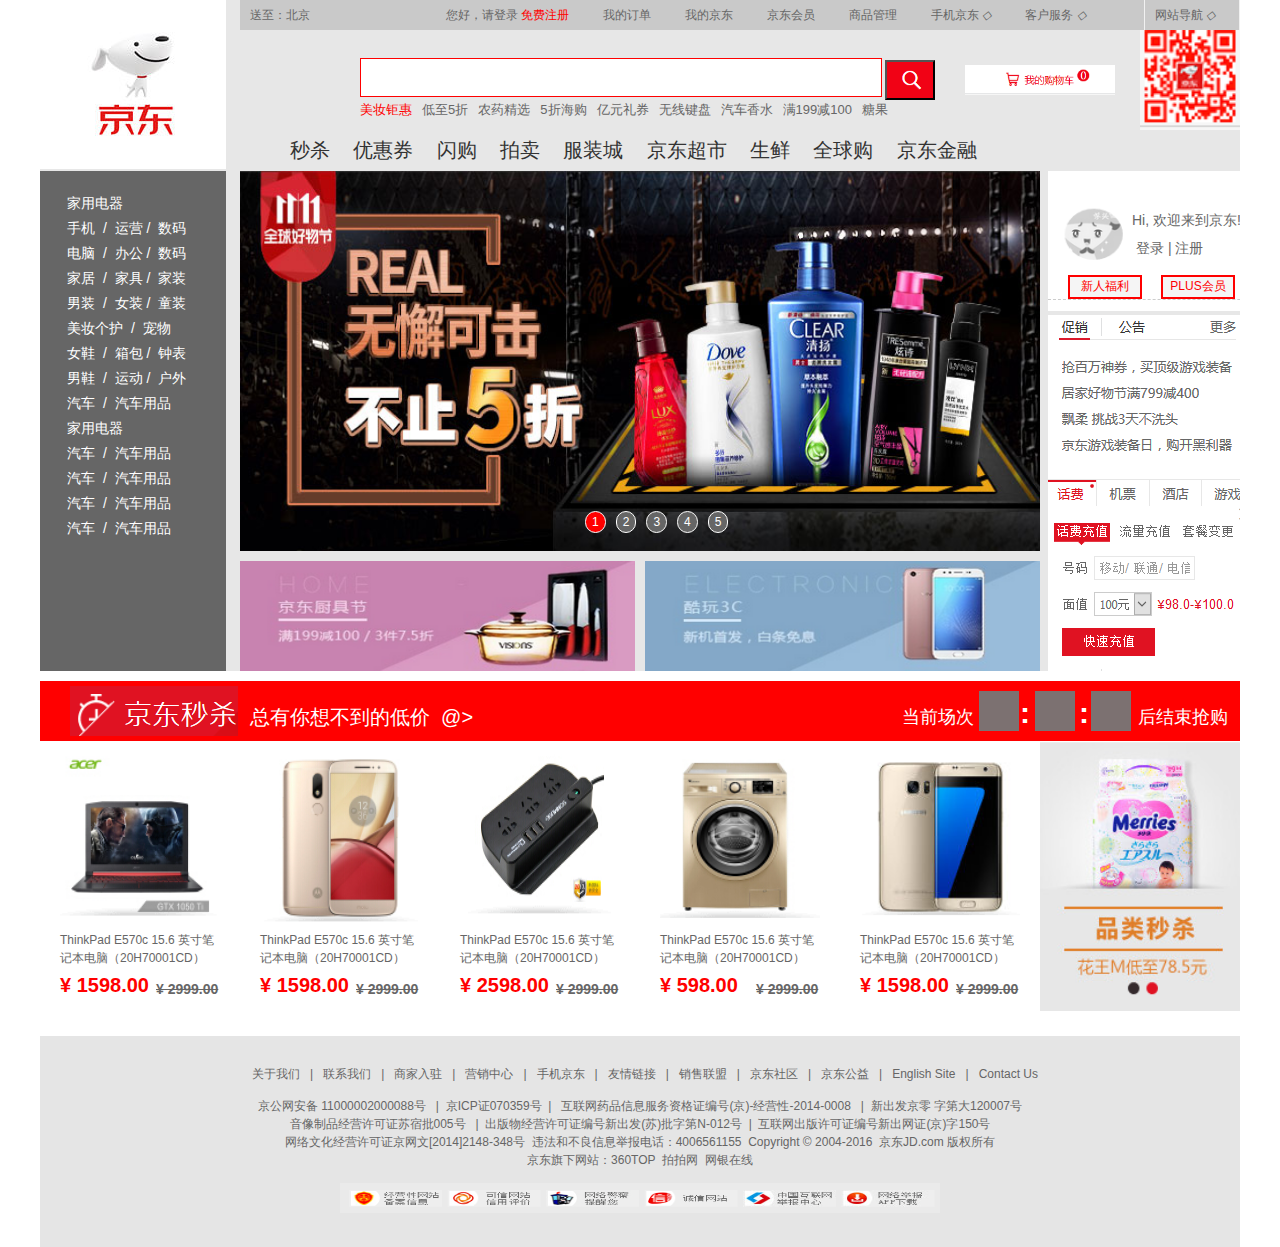
<file: index.html>
<!DOCTYPE html PUBLIC "-//W3C//DTD XHTML 1.0 Transitional//EN" "http://www.w3.org/TR/xhtml1/DTD/xhtml1-transitional.dtd">
<html xmlns="http://www.w3.org/1999/xhtml">
<head>
<meta http-equiv="Content-Type" content="text/html; charset=utf-8" />
<title>京东商城</title>
    <link href="css/main.css" type="text/css" rel="stylesheet"/>
</head>

<body>
 <!---------------------------------------- 头部  ----------------------------------------->
 <div class="main_div header">
    <div class="logo">
        <img src="images/logo.png" alt="logo"/>
    </div>
    <div class="banner">
        <div class="call">
            <!---------------------------------------- 通知区域  ----------------------------------------->
            <ul class="ul_left_di_zhi"><li>
                    送至：北京
                    <div class="bj-1">
                        <a href="">北京</a><a href="">上海</a><a href="">天津</a><a href="">重庆</a>
                        <a href="">河北</a><a href="">山西</a><a href="">河南</a><a href="">辽宁</a>
                        <a href="">吉林</a><a href="">黑龙江</a><a href="">浙江</a><a href="">江苏</a>
                        <a href="">山东</a><a href="">安徽</a><a href="">内蒙古</a><a href="">湖北</a>
                        <a href="">湖南</a><a href="">广东</a><a href="">广西</a><a href="">江西</a>
                        <a href="">四川</a><a href="">海南</a><a href="">贵州</a><a href="">云南</a>
                        <a href="">西藏</a><a href="">陕西</a><a href="">甘肃</a><a href="">青海</a>
                        <a href="">宁夏</a><a href="">新疆</a><a href="">台湾</a><a href="">香港</a>
                        <a href="">澳门</a><a href="">海外</a><a href="">钓鱼岛</a>
                    </div>
                </li>
            </ul>
            <ul class="ul_right_call">
                <li class="deng_lu">
                    <a href="denglu.html">您好，请登录</a>
                    <a href="zhuche.html"  class="red">免费注册</a>
                </li>
                <li class="deng_lu">
                    <a href="gou_wu_che.html">我的订单</a>
                </li>
                <li class="my bj">
                    <a href="index.html">我的京东</a>
                    <div class="my1">
                        <table>
                            <tr>
                                <td><a href="">待处理的订单</a></td>
                                <td>&nbsp;&nbsp;&nbsp;&nbsp;</td>
                                <td><a href="">消息</a></td>
                            </tr>
                            <tr>
                                <td><a href="">返修退换货</a></td>
                                <td>&nbsp;&nbsp;&nbsp;&nbsp;</td>
                                <td><a href="">我的问答</a></td>
                            </tr>
                            <tr>
                                <td><a href="">降价商品</a></td>
                                <td>&nbsp;&nbsp;&nbsp;&nbsp;</td>
                                <td><a href="">我的关注</a></td>
                            </tr>
                            <tr>
                                <td>&nbsp;&nbsp;   &nbsp;&nbsp;</td>
                                <td>&nbsp;&nbsp;&nbsp;&nbsp;</td>
                                <td>&nbsp;&nbsp;&nbsp;&nbsp;</td>
                            </tr>
                            <tr>
                                <td><a href="">我的京豆</a></td>
                                <td>&nbsp;&nbsp;&nbsp;&nbsp;</td>
                                <td><a href="">我的优惠券</a></td>
                            </tr>
                            <tr>
                                <td><a href="">我的白条</a></td>
                                <td>&nbsp;&nbsp;&nbsp;&nbsp;</td>
                                <td><a href="">我的理财</a></td>
                            </tr>
                        </table>
                    </div>
                </li>
                <li class="">
                    <a href="#">京东会员</a>
                </li>
                <li class="denglu">
                    <a href="shang_ping_guan_li.html">商品管理</a>
                </li>
                <li class="shouji bj">
                    <a href="#">手机京东</a>
                    <i class="ci-right ">
                        <s class="jt">◇</s>
                    </i>
                    <div class="shouji1">
                        <img src="images/er_wei_ma1.png" alt="" class="shouji4"/>
                        <div class="shouji2">
                            <p>京东客户端</p>
                            <p class="red">新人专享大礼包</p>
                            <img src="images/er_wei_ma.png" class="shouji3">
                            <img src="images/er_wei_ma.png" class="shouji3">
                            <img src="images/er_wei_ma.png" class="shouji3">
                        </div>
                        <div class="yi">
                            <img src="images/er_wei_ma1.png" alt="" class="shouji4"/>
                            <div class="er">
                                <p>京东金融客户端</p>
                                <p class="red">新人专享大礼包</p>
                                <img src="images/er_wei_ma.png" class="shouji3">
                                <img src="images/er_wei_ma.png" class="shouji3">
                                <img src="images/er_wei_ma.png" class="shouji3">

                            </div>
                        </div>
                    </div>
                </li>
                <li class="kehu bj">
                    <a href="#">客户服务</a>
                    <i class="ci-right ">
                        <s class="jt">◇</s>
                    </i>
                    <div class="kehu1">
                        <h3 class="neirong2">客户</h3>
                        <ul class="kehu2">
                            <li><a href="">帮助中心</a></li>
                            <li><a href="">售后服务</a></li>
                            <li><a href="">在线客服</a></li>
                            <li><a href="">帮助中心</a></li>
                            <li><a href="">客服邮箱</a></li>
                        </ul>
                        <div>
                            <ul class="kehu3">
                                <h3 class="neirong2 ll">客户</h3>
                                <li><a href="">京东商学院</a></li>
                            </ul>
                        </div>
                    </div>
                </li>
                <li class="shu"></li>
                <li class="daohang">
                    <a href="#">网站导航</a>
                    <i class="ci-right ">
                        <s class="jt">◇</s>
                    </i>
                    <div class="aa">
                        <div class="neirong">
                            <h4 class="neirong2">特色主题</h4>
                            <ul>
                                <li><a href="">品牌街</a></li>
                                <li><a href="">今日抄底</a></li>
                                <li><a href="">好东西</a></li>
                                <li><a href="">京东预售</a></li>
                            </ul>
                            <ul>

                                <li><a href="">尖er货</a></li>
                                <li><a href="">京东首发</a></li>
                                <li><a href="">今日团购</a></li>
                                <li><a href="">优惠券</a></li>
                            </ul>
                            <ul>

                                <li><a href="">闪购</a></li>
                                <li><a href="">京东会员</a></li>
                                <li><a href="">京东京选</a></li>
                                <li><a href="">定期送</a></li>
                            </ul>
                            <ul>

                                <li><a href="">装机大师</a></li>
                                <li><a href="">新奇特</a></li>
                                <li><a href="">京东试用</a></li>

                            </ul>

                        </div>
                        <div class="neirong">

                            <h4 class="neirong2">行业频道</h4>

                            <ul>

                                <li><a href="">品牌街</a></li>
                                <li><a href="">今日抄底</a></li>
                                <li><a href="">好东西</a></li>

                            </ul>
                            <ul>

                                <li><a href="">尖er货</a></li>
                                <li><a href="">京东首发</a></li>
                                <li><a href="">今日团购</a></li>

                            </ul>
                            <ul>

                                <li><a href="">闪购</a></li>
                                <li><a href="">京东会员</a></li>
                                <li><a href="">京东京选</a></li>

                            </ul>
                            <ul>

                                <li><a href="">装机大师</a></li>
                                <li><a href="">新奇特</a></li>
                                <li><a href="">京东试用</a></li>

                            </ul>
                            <ul>

                                <li><a href="">智能馆</a></li>
                                <li><a href="">玩bigger</a></li>
                                <li><a href="">大牌免息</a></li>
                            </ul>
                        </div>
                        <div class="neirong">
                            <h4 class="neirong2">生活服务</h4>
                            <ul>
                                <li><a href="">品牌街</a></li>
                                <li><a href="">今日抄底</a></li>
                                <li><a href="">好东西</a></li>
                            </ul>
                            <ul>
                                <li><a href="">尖er货</a></li>
                                <li><a href="">京东首发</a></li>
                                <li><a href="">今日团购</a></li>
                            </ul>
                            <ul>
                                <li><a href="">闪购</a></li>
                                <li><a href="">京东会员</a></li>
                                <li><a href="">京东京选</a></li>
                            </ul>
                            <ul>
                                <li><a href="">装机大师</a></li>
                                <li><a href="">新奇特</a></li>
                                <li><a href="">京东试用</a></li>
                            </ul>
                            <ul>
                                <li><a href="">智能馆</a></li>
                                <li><a href="">玩bigger</a></li>
                                <li><a href="">大牌免息</a></li>
                            </ul>
                        </div>
                        <div class="neirong neirong3">
                            <h4 class="neirong2">更多精选</h4>
                            <ul>
                                <li><a href="">品牌街</a></li>
                                <li><a href="">今日抄底</a></li>
                                <li><a href="">好东西</a></li>
                            </ul>
                            <ul>
                                <li><a href="">尖er货</a></li>
                                <li><a href="">京东首发</a></li>
                                <li><a href="">今日团购</a></li>
                            </ul>
                            <ul>
                                <li><a href="">闪购</a></li>
                                <li><a href="">京东会员</a></li>
                                <li><a href="">京东京选</a></li>
                            </ul>
                            <ul>
                                <li><a href="">装机大师</a></li>
                                <li><a href="">新奇特</a></li>
                                <li><a href="">京东试用</a></li>
                            </ul>
                            <ul>
                                <li><a href="">智能馆</a></li>
                                <li><a href="">玩bigger</a></li>
                                <li><a href="">大牌免息</a></li>
                            </ul>
                        </div>
                    </div>
                </li>
            </ul>
        </div>
        <div class="search">
            <div>
                <form action="#">
                    <input type="text" class="search-txt"/>
                    <input type="button" class="search_button"/>
                </form>
            </div>
            <div class="bottom_a">
                <a style="color: red;" href="#">美妆钜惠</a>&nbsp;&nbsp;
                <a href="#">低至5折</a>&nbsp;&nbsp;
                <a href="#">农药精选</a>&nbsp;&nbsp;
                <a href="#">5折海购</a>&nbsp;&nbsp;
                <a href="#">亿元礼券</a>&nbsp;&nbsp;
                <a href="#">无线键盘</a>&nbsp;&nbsp;
                <a href="#">汽车香水</a>&nbsp;&nbsp;
                <a href="#">满199减100</a>&nbsp;&nbsp;
                <a href="#">糖果</a>
            </div>
        </div>
        <div class="search_right_jia_ru_gou_wu_che">
            <a href="gou_wu_che.html">
                <img src="images/jia_ru_gou_wu_che.png" alt=""/>
            </a>
        </div>
        <div class="search_right">
            <img src="images/er_wei_ma.png" alt=""/>
        </div>
        <div class="navigation">
            <div class="navigation_a">
                <a href="#">秒杀</a>
                <a href="#">优惠券</a>
                <a href="#">闪购</a>
                <a href="#">拍卖</a>
                <a href="#">服装城</a>
                <a href="#">京东超市</a>
                <a href="#">生鲜</a>
                <a href="#">全球购</a>
                <a href="#">京东金融</a>
            </div>
        </div>
     </div>

  </div>

  <div class="clear"></div>

 <!---------------------------------------- 轮播图附近  ----------------------------------------->
  <div class="main_div">
      <!---------------------------------------- 左边商品列表  ----------------------------------------->
         <div class="left_main">
             <div class="clear"></div>
             <div class="item1"></div>
             <div class="item">
                 <li>
                     &nbsp;&nbsp;&nbsp;&nbsp;<a href="display_shang_ping.html"> 家用电器</a>
                     <div class="item_list_block">
                         <a class="item_list_block_a" href="#">商品1</a>
                         <a class="item_list_block_a"  href="#">商品2</a>
                         <a class="item_list_block_a"  href="#">商品3</a>
                         <a class="item_list_block_a"  href="#">商品4</a>
                     </div>
                 </li>
             </div>
             <div class="item">
                 <li>
                     &nbsp;&nbsp;&nbsp;&nbsp;<a href="display_shang_ping.html"> 手机 &nbsp;/ &nbsp;运营&nbsp;/ &nbsp;数码 </a>
                     <div class="item_list_block1 item_list_block">

                     </div>
                 </li>
             </div>
             <div class="item">
                 <li>
                     &nbsp;&nbsp;&nbsp;&nbsp;<a href="display_shang_ping.html"> 电脑 &nbsp;/ &nbsp;办公&nbsp;/ &nbsp;数码 </a>
                     <div class="item_list_block2 item_list_block">

                     </div>
                 </li>
             </div>
             <div class="item">
                 <li>
                     &nbsp;&nbsp;&nbsp;&nbsp;<a href="display_shang_ping.html"> 家居 &nbsp;/ &nbsp;家具&nbsp;/ &nbsp;家装 </a>
                     <div class="item_list_block3 item_list_block">

                     </div>
                 </li>
             </div>
             <div class="item">
                 <li>
                     &nbsp;&nbsp;&nbsp;&nbsp;<a href="display_shang_ping.html"> 男装 &nbsp;/ &nbsp;女装&nbsp;/ &nbsp;童装</a>
                     <div class="item_list_block4 item_list_block">

                     </div>
                 </li>
             </div>
             <div class="item">
                 <li>
                     &nbsp;&nbsp;&nbsp;&nbsp;<a href="display_shang_ping.html"> 美妆个护 &nbsp;/ &nbsp;宠物</a>
                     <div class="item_list_block5 item_list_block">

                     </div>
                 </li>
             </div>
             <div class="item">
                 <li>
                     &nbsp;&nbsp;&nbsp;&nbsp;<a href="display_shang_ping.html"> 女鞋 &nbsp;/ &nbsp;箱包&nbsp;/ &nbsp;钟表</a>
                     <div class="item_list_block6 item_list_block">

                     </div>
                 </li>
             </div>
             <div class="item">
                 <li>
                     &nbsp;&nbsp;&nbsp;&nbsp;<a href="display_shang_ping.html"> 男鞋 &nbsp;/ &nbsp;运动&nbsp;/ &nbsp;户外 </a>
                     <div class="item_list_block7 item_list_block">

                     </div>
                 </li>
             </div>
             <div class="item">
                 <li>
                     &nbsp;&nbsp;&nbsp;&nbsp;<a href="display_shang_ping.html"> 汽车 &nbsp;/ &nbsp;汽车用品</a>
                     <div class="item_list_block8 item_list_block">

                     </div>
                 </li>
             </div>
             <div class="item">
                 <li>
                     &nbsp;&nbsp;&nbsp;&nbsp;<a href="display_shang_ping.html"> 家用电器</a>
                     <div class="item_list_block9 item_list_block">

                     </div>
                 </li>
             </div>
             <div class="item">
                 <li>
                     &nbsp;&nbsp;&nbsp;&nbsp;<a href="display_shang_ping.html"> 汽车 &nbsp;/ &nbsp;汽车用品</a>
                     <div class="item_list_block10 item_list_block">

                     </div>
                 </li>
             </div>
             <div class="item">
                 <li>
                     &nbsp;&nbsp;&nbsp;&nbsp;<a href="display_shang_ping.html"> 汽车 &nbsp;/ &nbsp;汽车用品</a>
                     <div class="item_list_block11 item_list_block">

                     </div>
                 </li>
             </div>
             <div class="item">
                 <li>
                     &nbsp;&nbsp;&nbsp;&nbsp;<a href="display_shang_ping.html"> 汽车 &nbsp;/ &nbsp;汽车用品</a>
                     <div class="item_list_block12 item_list_block">

                     </div>
                 </li>
             </div>
             <div class="item">
                 <li>
                     &nbsp;&nbsp;&nbsp;&nbsp;<a href="display_shang_ping.html"> 汽车 &nbsp;/ &nbsp;汽车用品</a>
                     <div class="item_list_block13 item_list_block">

                     </div>
                 </li>
             </div>

         </div>

      <!---------------------------------------- 轮播图  ----------------------------------------->
      <div id="center_main">
          <ul id="one">
              <li><a href=""><img src="./images/lun_bo_1.jpg"></a></li>
              <li><a href=""><img src="./images/lun_bo_2.jpg"></a></li>
              <li><a href=""><img src="./images/lun_bo_3.jpg"></a></li>
              <li><a href=""><img src="./images/lun_bo_4.jpg"></a></li>
              <li><a href=""><img src="./images/lun_bo_5.jpg"></a></li>
          </ul>
          <ul id="two">
              <li class="on">1</li>
              <li>2</li>
              <li>3</li>
              <li>4</li>
              <li>5</li>
          </ul>
          <!------------------------------------轮播图左右箭头------------------------>
          <div class="slider-page">
              <a href="javascript:void(0)" id="left"><</a>
              <a href="javascript:void(0)" id="right">></a>
          </div>
      </div>
      <!--轮播图的左下方-->
      <!---------------------------------------- 轮播图的右下方  ----------------------------------------->
      <div class="center_left_main">
          <a href="">
              <img src="images/lun_bo_left.png" alt=""/>
          </a>
      </div>
      <!---------------------------------------- 轮播图的右下方  ----------------------------------------->
      <div class="center_right_main">
          <a href="">
              <img src="images/lun_bo_right.png" alt=""/>
          </a>
      </div>
      <!---------------------------------------- 右边信息栏  ----------------------------------------->
      <div class="right_main">
          <div class="right_main_top">
              <img src="images/deng_lu_logo.png" alt=""/>
              <p class="p_wen_zi">Hi, 欢迎来到京东!</p>
              <p class="p_lian_jie"><a href="denglu.html">登录</a> | <a href="zhuche.html">注册</a> </p>
              <div class="xin_ren_fu_li"><a href="#">新人福利</a></div>
              <div class="plus_hui_yuan"><a href="#">PLUS会员</a> </div>
              <div class="yi"></div>
          </div>
          <div class="right_main_botton">
          </div>
      </div>
  </div>

  <div class="clear"></div>
 <!---------------------------------------- 商品展示区域  ----------------------------------------->
  <div class="commodity_display">
      <div class="clear"></div>
      <div class="dao_ji_shi_box">
          <div class="jin_dong_miao_sha"></div>
          <div class="box_display_wen_zi"><a href="#"><p>总有你想不到的低价 &nbsp;@></p></a></div>
          <div class="dao_ji_shi">
                 <span id="now_chang_ci">当前场次</span>
              <div class="shi_jian">
                  <span id="t_h_span"><p id="t_h"></p></span>
                  <span class="mao_hao1">:</span>
                  <span class="mao_hao2">:</span>
                  <span id="t_m_span"><p id="t_m"></p></span>
                  <span id="t_s_span"><p id="t_s"></p></span>
              </div>
                 <span id="hou_qiang_gou">后结束抢购</span>
          </div>
      </div>
      <!---------------------------------------- 商品列表展示区域  ----------------------------------------->
      <div class="shang_ping_display1">
          <div class="shang_pin_div1">
              <img src="images/shang_pin_display_1.png" alt=""/>
              <a href="#"><p>ThinkPad E570c 15.6 英寸笔记本电脑（20H70001CD）</p></a>
              <div class="price_div">
                  ¥ 1598.00<p> ¥ 2999.00 </p>
              </div>
          </div>
          <div class="shang_pin_div2 shang_pin_div1">
              <img src="images/shang_pin_display_2.png" alt=""/>
              <a href="#"><p>ThinkPad E570c 15.6 英寸笔记本电脑（20H70001CD）</p></a>
              <div class="price_div">
                  ¥ 1598.00<p> ¥ 2999.00 </p>
              </div>
          </div>
          <div class="shang_pin_div3 shang_pin_div1">
              <img src="images/shang_pin_display_3.png" alt=""/>
              <a href="#"><p>ThinkPad E570c 15.6 英寸笔记本电脑（20H70001CD）</p></a>
              <div class="price_div">
                  ¥ 2598.00<p> ¥ 2999.00 </p>
              </div>
          </div>
          <div class="shang_pin_div4 shang_pin_div1">
              <img src="images/shang_pin_display_4.png" alt=""/>
              <a href="#"><p>ThinkPad E570c 15.6 英寸笔记本电脑（20H70001CD）</p></a>
              <div class="price_div">
                  ¥ 598.00<p> ¥ 2999.00 </p>
              </div>
          </div>
          <div class="shang_pin_div5 shang_pin_div1">
              <img src="images/shang_pin_display_5.png" alt=""/>
              <a href="#"><p>ThinkPad E570c 15.6 英寸笔记本电脑（20H70001CD）</p></a>
              <div class="price_div">
                  ¥ 1598.00<p> ¥ 2999.00 </p>
              </div>
          </div>
          <div class="shang_pin_div6">
              <img class="shang_pin_display_right_1" src="images/shang_pin_display_right_1.png" alt="" />
              <img class="shang_pin_display_right_1" src="images/shang_pin_display_right_2.png" alt="" />
          </div>
      </div>
      <!--<div class="shang_ping_display2"></div>-->
  </div>

 <!---------------------------------------- 尾部  ----------------------------------------->
  <div class="clear"></div>
  <div class="footer">
      <div id="footer-2014" >
          <div class="links">
              <a rel="nofollow" target="_blank" href="#">关于我们</a>|<a  href="#">联系我们</a>|<a rel="nofollow" target="_blank" href="#">商家入驻</a>|<a rel="nofollow" target="_blank" href="#">营销中心</a>|<a rel="nofollow" target="_blank" href="#">手机京东</a>|<a target="_blank" href="#">友情链接</a>|<a target="_blank" href="#">销售联盟</a>|<a href="#" target="_blank">京东社区</a>|<a href="#" target="_blank">京东公益</a>|<a href="#" target="_blank">English Site</a>|<a href="#" target="_blank">Contact Us</a>
          </div>
          <div class="copyright">
              <a target="_blank" href="#"> 京公网安备 11000002000088号</a>
              &nbsp;&nbsp;|&nbsp;&nbsp;京ICP证070359号&nbsp;&nbsp;|&nbsp;&nbsp;
              <a target="_blank" href="#">互联网药品信息服务资格证编号(京)-经营性-2014-0008</a>
              &nbsp;&nbsp;|&nbsp;&nbsp;新出发京零&nbsp;字第大120007号<br>
              <a rel="nofollow" href="#" target="_blank">音像制品经营许可证苏宿批005号</a>
              &nbsp;&nbsp;|&nbsp;&nbsp;出版物经营许可证编号新出发(苏)批字第N-012号&nbsp;&nbsp;|&nbsp;&nbsp;互联网出版许可证编号新出网证(京)字150号
              <br><a href="#" target="_blank">网络文化经营许可证京网文[2014]2148-348号</a>&nbsp;&nbsp;违法和不良信息举报电话：4006561155&nbsp;&nbsp;Copyright&nbsp;©&nbsp;2004-2016&nbsp;&nbsp;京东JD.com&nbsp;版权所有<br>京东旗下网站：<a target="_blank" href="http://www.360top.com/">360TOP</a>&nbsp;&nbsp;<a href="#" target="_blank">拍拍网</a>&nbsp;&nbsp;<a href="#" target="_blank">网银在线</a>
          </div>
          <div class="footer_img">
              <a href="">
                  <img src="images/footer.png" alt=""/>
              </a>
          </div>
      </div>
  </div>
</body>




<script src="js/jquery-1.11.3.min.js" ></script>
<script src="js/index.js" ></script>
<script type="text/javascript">

</script>
</html>
</file>
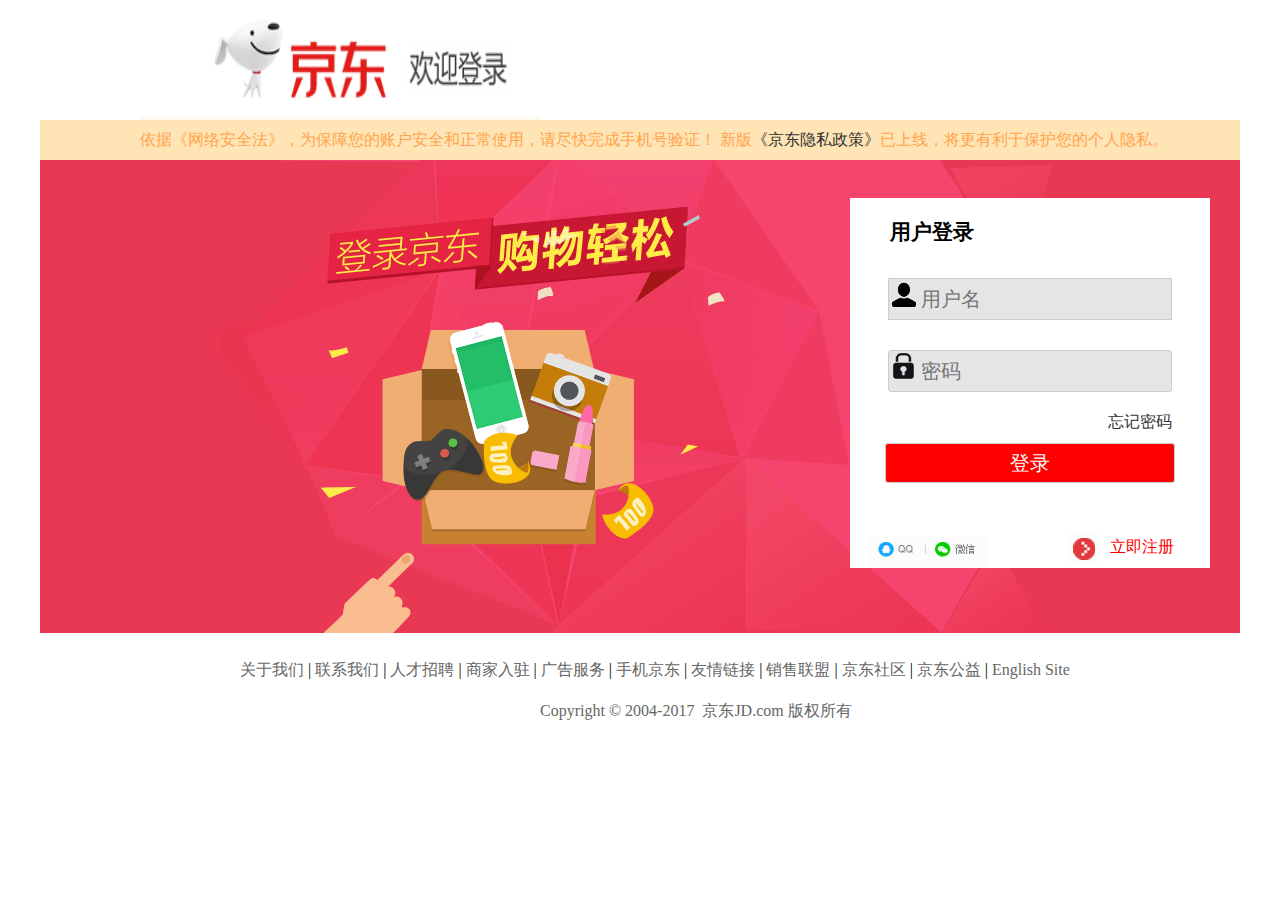
<file: denglu.html>
<!DOCTYPE html>
<html>
<head>
    <meta charset="utf-8">
    <meta http-equiv="X-UA-Compatible" content="IE=edge,chrome=1">
    <title>登录管理</title>
    <meta name="description" content="登录界面">
    <meta name="keywords" content="登录界面">
    <link href="css/denglu.css" rel="stylesheet">

</head>
<body>
     <div class="clear"></div>
     <div class="header">
         <div class="header_logo">
             <img src="images/dl_logo.png" alt="" />
         </div>
     </div>
     <div class="header_tips">
         <p>
             依据《网络安全法》，为保障您的账户安全和正常使用，请尽快完成手机号验证！ 新版<a href="">《京东隐私政策》</a>已上线，将更有利于保护您的个人隐私。
         </p>
     </div>
     <div class="center">
         <div class="center_background">
             <div id="login">
                 <h1>用户登录</h1>
                 <form action="index.html" method="post">
                     <p><input type="text" name="user" id="user" placeholder="用户名"></p>
                     <p><input type="password" name="passw0rd" id="pwd" placeholder="密码"></p>
                     <p><a href="#">忘记密码</a></p>
                     <p><input type="submit" id="submit" value="登录"></p>
                 </form>
                 <div class="qq_wei_xin">
                     <a href="">
                         <img src="images/dl_qq_wei_xin.png" alt="" />
                     </a>
                 </div>
                 <div class="jian_tou">
                 </div>
                 <div class="li_ji_zhu_ce">
                     <a href="zhuche.html">立即注册</a>
                 </div>
             </div>
         </div>

     </div>
<div class="footer">
         <div class="footer_top">
                     <a  href="#">
                         关于我们
                     </a>
                     |
                     <a  href="#">
                         联系我们
                     </a>
                     |
                     <a  href="#">
                         人才招聘
                     </a>
                     |
                     <a  href="#">
                         商家入驻
                     </a>
                     |
                     <a  href="#">
                         广告服务
                     </a>
                     |
                     <a  href="#">
                         手机京东
                     </a>
                     |
                     <a  href="#">
                         友情链接
                     </a>
                     |
                     <a  href="#">
                         销售联盟
                     </a>
                     |
                     <a  href="#">
                         京东社区
                     </a>
                     |
                     <a  href="#">
                         京东公益
                     </a>
                     |
                     <a href="#">English Site</a>
             </div>
         <div class="footer_bottom">
             Copyright&nbsp;&copy;&nbsp;2004-2017&nbsp;&nbsp;京东JD.com&nbsp;版权所有
         </div>
     </div>
</body>
</html>
</file>
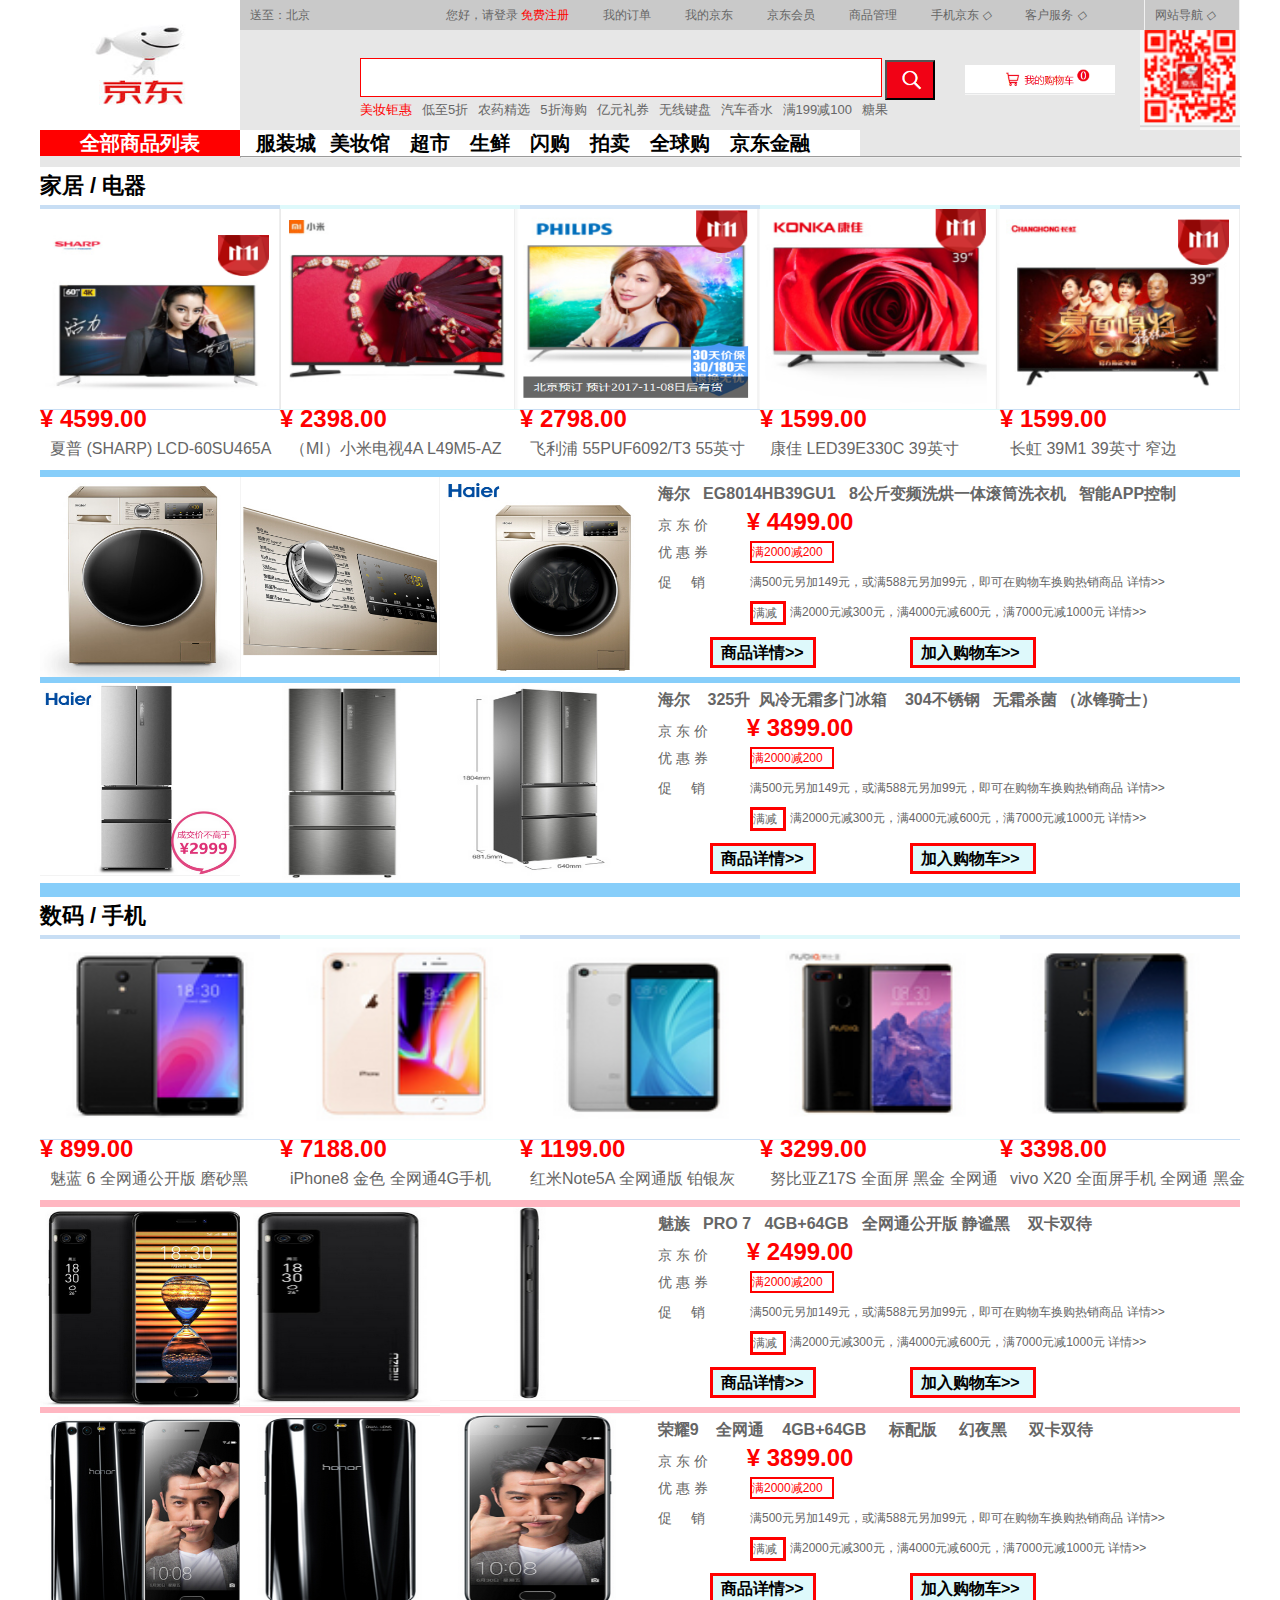
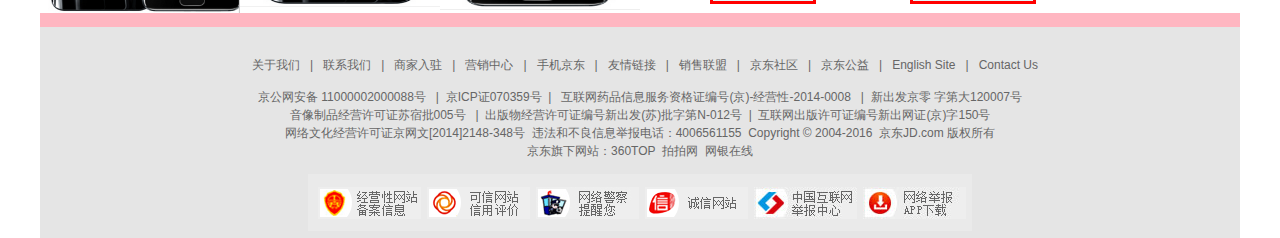
<file: display_shang_ping.html>
<!DOCTYPE html>
<html lang="en">
<head>
    <meta charset="UTF-8">
    <title>商品展示</title>
    <link href="css/main.css" type="text/css" rel="stylesheet"/>
    <link href="css/display.css" type="text/css" rel="stylesheet"/>
</head>
<body>

<!---------------------------------------- 头部  ----------------------------------------->
<div class="main_div header">
    <div class="logo_2">
        <img src="images/logo.png" alt="logo"/>
    </div>
    <div class="banner">
        <div class="call">
            <!---------------------------------------- 通知区域  ----------------------------------------->
            <ul class="ul_left_di_zhi"><li>
                送至：北京
                <div class="bj-1">
                    <a href="">北京</a><a href="">上海</a><a href="">天津</a><a href="">重庆</a>
                    <a href="">河北</a><a href="">山西</a><a href="">河南</a><a href="">辽宁</a>
                    <a href="">吉林</a><a href="">黑龙江</a><a href="">浙江</a><a href="">江苏</a>
                    <a href="">山东</a><a href="">安徽</a><a href="">内蒙古</a><a href="">湖北</a>
                    <a href="">湖南</a><a href="">广东</a><a href="">广西</a><a href="">江西</a>
                    <a href="">四川</a><a href="">海南</a><a href="">贵州</a><a href="">云南</a>
                    <a href="">西藏</a><a href="">陕西</a><a href="">甘肃</a><a href="">青海</a>
                    <a href="">宁夏</a><a href="">新疆</a><a href="">台湾</a><a href="">香港</a>
                    <a href="">澳门</a><a href="">海外</a><a href="">钓鱼岛</a>
                </div>
            </li>
            </ul>
            <ul class="ul_right_call">
                <li class="deng_lu">
                    <a href="denglu.html">您好，请登录</a>
                    <a href="zhuche.html"  class="red">免费注册</a>
                </li>
                <li class="deng_lu">
                    <a href="gou_wu_che.html">我的订单</a>
                </li>
                <li class="my bj">
                    <a href="index.html">我的京东</a>
                    <div class="my1">
                        <table>
                            <tr>
                                <td><a href="">待处理的订单</a></td>
                                <td>&nbsp;&nbsp;&nbsp;&nbsp;</td>
                                <td><a href="">消息</a></td>
                            </tr>
                            <tr>
                                <td><a href="">返修退换货</a></td>
                                <td>&nbsp;&nbsp;&nbsp;&nbsp;</td>
                                <td><a href="">我的问答</a></td>
                            </tr>
                            <tr>
                                <td><a href="">降价商品</a></td>
                                <td>&nbsp;&nbsp;&nbsp;&nbsp;</td>
                                <td><a href="">我的关注</a></td>
                            </tr>
                            <tr>
                                <td>&nbsp;&nbsp;   &nbsp;&nbsp;</td>
                                <td>&nbsp;&nbsp;&nbsp;&nbsp;</td>
                                <td>&nbsp;&nbsp;&nbsp;&nbsp;</td>
                            </tr>
                            <tr>
                                <td><a href="">我的京豆</a></td>
                                <td>&nbsp;&nbsp;&nbsp;&nbsp;</td>
                                <td><a href="">我的优惠券</a></td>
                            </tr>
                            <tr>
                                <td><a href="">我的白条</a></td>
                                <td>&nbsp;&nbsp;&nbsp;&nbsp;</td>
                                <td><a href="">我的理财</a></td>
                            </tr>
                        </table>
                    </div>
                </li>
                <li class="">
                    <a href="#">京东会员</a>
                </li>
                <li class="denglu">
                    <a href="shang_ping_guan_li.html">商品管理</a>
                </li>
                <li class="shouji bj">
                    <a href="#">手机京东</a>
                    <i class="ci-right ">
                        <s class="jt">◇</s>
                    </i>
                    <div class="shouji1">
                        <img src="images/er_wei_ma1.png" alt="" class="shouji4"/>
                        <div class="shouji2">
                            <p>京东客户端</p>
                            <p class="red">新人专享大礼包</p>
                            <img src="images/er_wei_ma.png" class="shouji3">
                            <img src="images/er_wei_ma.png" class="shouji3">
                            <img src="images/er_wei_ma.png" class="shouji3">
                        </div>
                        <div class="yi">
                            <img src="images/er_wei_ma1.png" alt="" class="shouji4"/>
                            <div class="er">
                                <p>京东金融客户端</p>
                                <p class="red">新人专享大礼包</p>
                                <img src="images/er_wei_ma.png" class="shouji3">
                                <img src="images/er_wei_ma.png" class="shouji3">
                                <img src="images/er_wei_ma.png" class="shouji3">

                            </div>
                        </div>
                    </div>
                </li>
                <li class="kehu bj">
                    <a href="#">客户服务</a>
                    <i class="ci-right ">
                        <s class="jt">◇</s>
                    </i>
                    <div class="kehu1">
                        <h3 class="neirong2">客户</h3>
                        <ul class="kehu2">
                            <li><a href="">帮助中心</a></li>
                            <li><a href="">售后服务</a></li>
                            <li><a href="">在线客服</a></li>
                            <li><a href="">帮助中心</a></li>
                            <li><a href="">客服邮箱</a></li>
                        </ul>
                        <div>
                            <ul class="kehu3">
                                <h3 class="neirong2 ll">客户</h3>
                                <li><a href="">京东商学院</a></li>
                            </ul>
                        </div>
                    </div>
                </li>
                <li class="shu"></li>
                <li class="daohang">
                    <a href="#">网站导航</a>
                    <i class="ci-right ">
                        <s class="jt">◇</s>
                    </i>
                    <div class="aa">
                        <div class="neirong">
                            <h4 class="neirong2">特色主题</h4>
                            <ul>
                                <li><a href="">品牌街</a></li>
                                <li><a href="">今日抄底</a></li>
                                <li><a href="">好东西</a></li>
                                <li><a href="">京东预售</a></li>
                            </ul>
                            <ul>

                                <li><a href="">尖er货</a></li>
                                <li><a href="">京东首发</a></li>
                                <li><a href="">今日团购</a></li>
                                <li><a href="">优惠券</a></li>
                            </ul>
                            <ul>

                                <li><a href="">闪购</a></li>
                                <li><a href="">京东会员</a></li>
                                <li><a href="">京东京选</a></li>
                                <li><a href="">定期送</a></li>
                            </ul>
                            <ul>

                                <li><a href="">装机大师</a></li>
                                <li><a href="">新奇特</a></li>
                                <li><a href="">京东试用</a></li>

                            </ul>

                        </div>
                        <div class="neirong">

                            <h4 class="neirong2">行业频道</h4>

                            <ul>

                                <li><a href="">品牌街</a></li>
                                <li><a href="">今日抄底</a></li>
                                <li><a href="">好东西</a></li>

                            </ul>
                            <ul>

                                <li><a href="">尖er货</a></li>
                                <li><a href="">京东首发</a></li>
                                <li><a href="">今日团购</a></li>

                            </ul>
                            <ul>

                                <li><a href="">闪购</a></li>
                                <li><a href="">京东会员</a></li>
                                <li><a href="">京东京选</a></li>

                            </ul>
                            <ul>

                                <li><a href="">装机大师</a></li>
                                <li><a href="">新奇特</a></li>
                                <li><a href="">京东试用</a></li>

                            </ul>
                            <ul>

                                <li><a href="">智能馆</a></li>
                                <li><a href="">玩bigger</a></li>
                                <li><a href="">大牌免息</a></li>
                            </ul>
                        </div>
                        <div class="neirong">
                            <h4 class="neirong2">生活服务</h4>
                            <ul>
                                <li><a href="">品牌街</a></li>
                                <li><a href="">今日抄底</a></li>
                                <li><a href="">好东西</a></li>
                            </ul>
                            <ul>
                                <li><a href="">尖er货</a></li>
                                <li><a href="">京东首发</a></li>
                                <li><a href="">今日团购</a></li>
                            </ul>
                            <ul>
                                <li><a href="">闪购</a></li>
                                <li><a href="">京东会员</a></li>
                                <li><a href="">京东京选</a></li>
                            </ul>
                            <ul>
                                <li><a href="">装机大师</a></li>
                                <li><a href="">新奇特</a></li>
                                <li><a href="">京东试用</a></li>
                            </ul>
                            <ul>
                                <li><a href="">智能馆</a></li>
                                <li><a href="">玩bigger</a></li>
                                <li><a href="">大牌免息</a></li>
                            </ul>
                        </div>
                        <div class="neirong neirong3">
                            <h4 class="neirong2">更多精选</h4>
                            <ul>
                                <li><a href="">品牌街</a></li>
                                <li><a href="">今日抄底</a></li>
                                <li><a href="">好东西</a></li>
                            </ul>
                            <ul>
                                <li><a href="">尖er货</a></li>
                                <li><a href="">京东首发</a></li>
                                <li><a href="">今日团购</a></li>
                            </ul>
                            <ul>
                                <li><a href="">闪购</a></li>
                                <li><a href="">京东会员</a></li>
                                <li><a href="">京东京选</a></li>
                            </ul>
                            <ul>
                                <li><a href="">装机大师</a></li>
                                <li><a href="">新奇特</a></li>
                                <li><a href="">京东试用</a></li>
                            </ul>
                            <ul>
                                <li><a href="">智能馆</a></li>
                                <li><a href="">玩bigger</a></li>
                                <li><a href="">大牌免息</a></li>
                            </ul>
                        </div>
                    </div>
                </li>
            </ul>
        </div>
        <div class="search">
            <div>
                <form action="#">
                    <input type="text" class="search-txt"/>
                    <input type="button" class="search_button"/>
                </form>
            </div>
            <div class="bottom_a">
                <a style="color: red;" href="#">美妆钜惠</a>&nbsp;&nbsp;
                <a href="#">低至5折</a>&nbsp;&nbsp;
                <a href="#">农药精选</a>&nbsp;&nbsp;
                <a href="#">5折海购</a>&nbsp;&nbsp;
                <a href="#">亿元礼券</a>&nbsp;&nbsp;
                <a href="#">无线键盘</a>&nbsp;&nbsp;
                <a href="#">汽车香水</a>&nbsp;&nbsp;
                <a href="#">满199减100</a>&nbsp;&nbsp;
                <a href="#">糖果</a>
            </div>
        </div>
        <div class="search_right_jia_ru_gou_wu_che">
            <a href="gou_wu_che.html">
                <img src="images/jia_ru_gou_wu_che.png" alt=""/>
            </a>
        </div>
        <div class="search_right">
            <img src="images/er_wei_ma.png" alt=""/>
        </div>
        <div class="quan_bu_sp_fen_lei">
            <div class="lei1">
                <div class="quan_bu_lie" style="background: red;"> <a href="#">全部商品列表</a> </div>
                <div class="lei1_shang_ping_lie_biao">
                    <div class="sp_lie_biao_1">
                        <a href="#sp_class_jia_ju_title">家居&nbsp;/&nbsp;电器</a>
                        <div class="sp_jia_ju">
                            <div class="sp_jia_ju_1"><a href="#sp_class_jia_ju_title">电视&nbsp;</a></div>
                            <div class="sp_jia_ju_1"><a href="#sp_class_jia_ju_title" style="margin-top: 20px">冰箱</a></div>
                            <div class="sp_jia_ju_1"><a href="#sp_class_jia_ju_title" style="margin-top: 40px">洗衣机</a></div>
                            <div class="sp_jia_ju_1"><a href="#sp_class_jia_ju_title" style="margin-top: 60px">电脑</a></div>
                            <div class="sp_jia_ju_1"><a href="#sp_class_jia_ju_title" style="margin-top: 80px">空调</a></div>
                            <div class="sp_jia_ju_1"><a href="#sp_class_jia_ju_title" style="margin-top: 100px">厨卫电器</a></div>
                            <div class="sp_jia_ju_1"><a href="#sp_class_jia_ju_title" style="margin-top: 120px">生活电器</a></div>
                            <div class="sp_jia_ju_1"><a href="#sp_class_jia_ju_title" style="margin-top: 140px">个护健康</a></div>
                            <div class="sp_jia_ju_1"><a href="#sp_class_jia_ju_title" style="margin-top: 160px">电视</a></div>
                            <div class="sp_jia_ju_1"><a href="#sp_class_jia_ju_title" style="margin-top: 180px">电视</a></div>
                        </div>
                    </div>
                    <div class="sp_lie_biao_2">
                        <a href="#sp_class_shou_ji_title" style="margin-top: 30px;">数码&nbsp;/&nbsp;手机</a>
                        <div class="sp_shou_ji">
                            <div class="sp_shou_ji_1"><a href="#sp_class_shou_ji_title" style="margin-top: 30px">苹果&nbsp;</a></div>
                            <div class="sp_shou_ji_1"><a href="#sp_class_shou_ji_title" style="margin-top: 50px" >三星&nbsp;</a></div>
                            <div class="sp_shou_ji_1"><a href="#sp_class_shou_ji_title" style="margin-top: 70px" >摩托罗拉&nbsp;</a></div>
                            <div class="sp_shou_ji_1"><a href="#sp_class_shou_ji_title" style="margin-top: 90px" >小米&nbsp;</a></div>
                            <div class="sp_shou_ji_1"><a href="#sp_class_shou_ji_title" style="margin-top: 110px" >魅族&nbsp;</a></div>
                            <div class="sp_shou_ji_1"><a href="#sp_class_shou_ji_title" style="margin-top: 130px" >华为&nbsp;</a></div>
                            <div class="sp_shou_ji_1"><a href="#sp_class_shou_ji_title" style="margin-top: 150px" >Vivo&nbsp;</a></div>
                            <div class="sp_shou_ji_1"><a href="#sp_class_shou_ji_title" style="margin-top: 170px" >魅族&nbsp;</a></div>
                            <div class="sp_shou_ji_1"><a href="#sp_class_shou_ji_title" style="margin-top: 190px" >OPPO&nbsp;</a></div>
                            <div class="sp_shou_ji_1"><a href="#sp_class_shou_ji_title" style="margin-top: 210px" >锤子&nbsp;</a></div>
                        </div>
                    </div>
                    <div class="sp_lie_biao_1"><a href="#" style="margin-top: 60px;">男装&nbsp;/&nbsp;女装</a></div>
                    <div class="sp_lie_biao_1"><a href="#" style="margin-top: 90px;">男鞋&nbsp;/&nbsp;女鞋</a></div>
                    <div class="sp_lie_biao_1"><a href="#" style="margin-top: 120px;">食品&nbsp;/&nbsp;生鲜</a></div>
                    <div class="sp_lie_biao_1"><a href="#" style="margin-top: 150px;">礼品鲜花</a></div>
                    <div class="sp_lie_biao_1"><a href="#" style="margin-top: 180px;">图书&nbsp;/&nbsp;音像</a></div>
                    <div class="sp_lie_biao_1"><a href="#" style="margin-top: 210px;">机票&nbsp;/&nbsp;酒店</a></div>
                    <div class="sp_lie_biao_1"><a href="#" style="margin-top: 240px;">理财&nbsp;/&nbsp;金融</a></div>
                    <div class="sp_lie_biao_1"><a href="#" style="margin-top: 270px;">旅游&nbsp;/&nbsp;生活</a></div>
                </div>
            </div>

            <div class="lei2">
                <a href="#" style="position: absolute; left: 16px; top: -22px;">服装城</a>
            </div>
            <div class="lei3">
                <span style="position: absolute; left: -20px;top: 4px;">
                    <a href="#">美妆馆</a>
                </span>
                <span style="position: absolute; left: 60px;top: 4px;">
                    <a href="#">超市</a>
                </span>
                <span style="position: absolute; left: 120px;top: 4px;">
                    <a href="#">生鲜</a>
                </span>
                <span style="position: absolute; left: 180px;top: 4px;">
                    <a href="#">闪购</a>
                </span>
                <span style="position: absolute; left: 240px;top: 4px;">
                    <a href="#">拍卖</a>
                </span>
                <span style="position: absolute; left: 300px;top: 4px;">
                    <a href="#">全球购</a>
                </span>
                <span style="position: absolute; left: 380px;top: 4px;">
                    <a href="#">京东金融</a>
                </span>
            </div>
        </div>
        <hr style="width: 100%; color: red;">
    </div>

</div>

<!---------------------------------------- 中间商品列表  ----------------------------------------->
<div class="sp_center">
    <div class="sp_class">
        <div style="height: 10px;background: white;"></div>
        <div id="sp_class_jia_ju_title" class="sp_class_jia_ju_title"><p>家居&nbsp;/&nbsp;电器</p></div>
        <!-----------------横列显示---------------------->
        <div class="sp_class_jia_ju">
            <div class="sp_shang_ping_1">
                <div class="sp_shang_ping_1_img">
                    <a href="shang_pin_xiang_qing.html"><img src="images/sp_dian_shi1.png"></a>
                </div>
                <div class="sp_shang_ping_1_img_describe">
                    <div class="price_div">¥ 4599.00
                    </div>
                    <p><a href="display_shang_ping.html">夏普 (SHARP) LCD-60SU465A </a></p>
                </div>
            </div>
            <div class="sp_shang_ping_2">
                <div class="sp_shang_ping_1_img">
                    <a href="#"><img src="images/sp_dian_shi2.png"></a>
                </div>
                <div class="sp_shang_ping_1_img_describe">
                    <div class="price_div">¥ 2398.00
                    </div>
                    <p><a href="#">（MI）小米电视4A L49M5-AZ</a></p>
                </div>
            </div>
            <div class="sp_shang_ping_3">
                <div class="sp_shang_ping_1_img">
                    <a href="#"><img src="images/sp_dian_shi3.png"></a>
                </div>
                <div class="sp_shang_ping_1_img_describe">
                    <div class="price_div">¥ 2798.00
                    </div>
                    <p><a href="#">飞利浦 55PUF6092/T3 55英寸 </a></p>
                </div>
            </div>
            <div class="sp_shang_ping_4">
                <div class="sp_shang_ping_1_img">
                    <a href="#"><img src="images/sp_dian_shi4.png"></a>
                </div>
                <div class="sp_shang_ping_1_img_describe">
                    <div class="price_div">¥ 1599.00
                    </div>
                    <p><a href="#">康佳 LED39E330C 39英寸 </a></p>
                </div>
            </div>
            <div class="sp_shang_ping_5">
                <div class="sp_shang_ping_1_img">
                    <a href="#"><img src="images/sp_dian_shi5.png"></a>
                </div>
                <div class="sp_shang_ping_1_img_describe">
                    <div class="price_div">¥ 1599.00
                    </div>
                    <p><a href="#">长虹 39M1 39英寸 窄边</a></p>
                </div>
            </div>
        </div>
        <!------------------竖立显示--------------------->
        <div class="sp_class_bing_xiang">
                <div class="sp_class_bing_xiang_1">
                    <div class="sp_class_bing_xiang_1_img1"><img style="height: 200px; width: 200px" src="images/sp_bing_xiang_1.png"></div>
                    <div class="sp_class_bing_xiang_1_img2"><img style="height: 200px; width: 200px" src="images/sp_bing_xiang_1-1.png"></div>
                    <div class="sp_class_bing_xiang_1_img3"><img style="height: 200px; width: 200px" src="images/sp_bing_xiang_1-2.png"></div>
                </div>
            <div class="sp_class_bing_xiang_1_describe">
                <div class="sp_xiang_1">
                    <p style="top: 8px; position: absolute; font-weight: bold; font-size: 16px;">&nbsp;&nbsp;&nbsp;&nbsp;海尔 &nbsp;&nbsp;EG8014HB39GU1&nbsp;&nbsp; 8公斤变频洗烘一体滚筒洗衣机 &nbsp;&nbsp;智能APP控制 </p>
                </div>
                <div class="sp_xiang_2">
                    <p style="left: 18px; top: 6px; position:absolute;font-size: 14px;">
                        京&nbsp;东&nbsp;价 &nbsp;&nbsp; &nbsp;&nbsp; &nbsp;&nbsp;
                        <strong style="font-size: 24px; font-weight: bold;color: red;">¥ 4499.00</strong>
                    </p>
                </div>
                <div class="sp_xiang_3">
                        <p style="left: 18px; top: 6px; position:absolute;font-size: 14px;">
                            优&nbsp;惠&nbsp;券 &nbsp;&nbsp; &nbsp;&nbsp; &nbsp;&nbsp;
                            <div class="sp_xiang_3_man_jian">
                                <a href="#">满2000减200</a>
                            </div>
                        </p>
                </div>
                <div class="sp_xiang_4">
                    <p style="left: 18px; top: 6px; position:absolute;font-size: 14px;">
                        促&nbsp;&nbsp;&nbsp;&nbsp;&nbsp;销 &nbsp;&nbsp; &nbsp;&nbsp; &nbsp;&nbsp;
                    <div class="sp_xiang_4_chu_xiao">
                        满500元另加149元，或满588元另加99元，即可在购物车换购热销商品 <a href="#">详情>></a>
                    </div>
                    </p>
                </div>
                <div class="sp_xiang_5">
                    <div class="sp_xiang_5_man_jian">
                        <a href="#">满减</a>
                    </div>
                    <p>
                        满2000元减300元，满4000元减600元，满7000元减1000元 <a href="#">详情>></a>
                    </p>
                </div>

                <div class="sp_xiang_6">
                    <div class="sp_xiang_6_xiang_qiang"> <a href="shang_pin_xiang_qing.html">商品详情>></a> </div>
                    <div class="sp_xiang_jia_ru_gou_wu_che">  <a href="gou_wu_che.html">加入购物车>></a></div>
                </div>
            </div>

        </div>

        <div class="sp_class_bing_xiang2">
            <div class="sp_class_bing_xiang_1">
                <div class="sp_class_bing_xiang_1_img1"><img style="height: 200px; width: 200px" src="images/sp_bing_xiang_2-1.png"></div>
                <div class="sp_class_bing_xiang_1_img2"><img style="height: 200px; width: 200px" src="images/sp_bing_xiang_2-2.png"></div>
                <div class="sp_class_bing_xiang_1_img3"><img style="height: 200px; width: 200px" src="images/sp_bing_xiang_2-3.png"></div>
            </div>
            <div class="sp_class_bing_xiang_1_describe">
                <div class="sp_xiang_1">
                    <p style="top: 8px; position: absolute; font-weight: bold; font-size: 16px;">&nbsp;&nbsp;&nbsp;&nbsp;海尔&nbsp; &nbsp; 325升 &nbsp;风冷无霜多门冰箱 &nbsp;&nbsp; 304不锈钢  &nbsp;&nbsp;无霜杀菌 （冰锋骑士）</p>
                </div>
                <div class="sp_xiang_2">
                    <p style="left: 18px; top: 6px; position:absolute;font-size: 14px;">
                        京&nbsp;东&nbsp;价 &nbsp;&nbsp; &nbsp;&nbsp; &nbsp;&nbsp;
                        <strong style="font-size: 24px; font-weight: bold;color: red;">¥ 3899.00</strong>
                    </p>
                </div>
                <div class="sp_xiang_3">
                    <p style="left: 18px; top: 6px; position:absolute;font-size: 14px;">
                        优&nbsp;惠&nbsp;券 &nbsp;&nbsp; &nbsp;&nbsp; &nbsp;&nbsp;
                    <div class="sp_xiang_3_man_jian">
                        <a href="#">满2000减200</a>
                    </div>
                    </p>
                </div>
                <div class="sp_xiang_4">
                    <p style="left: 18px; top: 6px; position:absolute;font-size: 14px;">
                        促&nbsp;&nbsp;&nbsp;&nbsp;&nbsp;销 &nbsp;&nbsp; &nbsp;&nbsp; &nbsp;&nbsp;
                    <div class="sp_xiang_4_chu_xiao">
                        满500元另加149元，或满588元另加99元，即可在购物车换购热销商品 <a href="#">详情>></a>
                    </div>
                    </p>
                </div>
                <div class="sp_xiang_5">
                    <div class="sp_xiang_5_man_jian">
                        <a href="#">满减</a>
                    </div>
                    <p>
                        满2000元减300元，满4000元减600元，满7000元减1000元 <a href="#">详情>></a>
                    </p>
                </div>

                <div class="sp_xiang_6">
                    <div class="sp_xiang_6_xiang_qiang"> <a href="shang_pin_xiang_qing.html">商品详情>></a> </div>
                    <div class="sp_xiang_jia_ru_gou_wu_che">  <a href="gou_wu_che.html">加入购物车>></a></div>
                </div>
            </div>

        </div>


    </div>

    <!-------------------------------------- 手机列表 ------------------------------------------------>
    <div class="sp_display">
        <div style="height: 10px;background: white;"></div>
        <div id="sp_class_shou_ji_title" class="sp_class_shou_ji_title"><p>数码&nbsp;/&nbsp;手机</p></div>
        <!-----------------横列显示---------------------->
        <div class="sp_display_shou_ji">
            <div class="sp_shang_ping_1">
                <div class="sp_shang_ping_1_img">
                    <a href="shang_pin_xiang_qing.html"><img src="images/sp_h_shou_ji_1.png"></a>
                </div>
                <div class="sp_shang_ping_1_img_describe">
                    <div class="price_div">¥ 899.00
                    </div>
                    <p><a href="shang_pin_xiang_qing.html">魅蓝 6 全网通公开版 磨砂黑 </a></p>
                </div>
            </div>
            <div class="sp_shang_ping_2">
                <div class="sp_shang_ping_1_img">
                    <a href="#"><img src="images/sp_h_shou_ji_3.png"></a>
                </div>
                <div class="sp_shang_ping_1_img_describe">
                    <div class="price_div">¥ 7188.00
                    </div>
                    <p><a href="#">iPhone8 金色 全网通4G手机</a></p>
                </div>
            </div>
            <div class="sp_shang_ping_3">
                <div class="sp_shang_ping_1_img">
                    <a href="#"><img src="images/sp_h_shou_ji_2.png"></a>
                </div>
                <div class="sp_shang_ping_1_img_describe">
                    <div class="price_div">¥ 1199.00
                    </div>
                    <p><a href="#">红米Note5A 全网通版 铂银灰 </a></p>
                </div>
            </div>
            <div class="sp_shang_ping_4">
                <div class="sp_shang_ping_1_img">
                    <a href="#"><img src="images/sp_h_shou_ji_4.png"></a>
                </div>
                <div class="sp_shang_ping_1_img_describe">
                    <div class="price_div">¥ 3299.00
                    </div>
                    <p><a href="#">努比亚Z17S 全面屏 黑金 全网通 </a></p>
                </div>
            </div>
            <div class="sp_shang_ping_5">
                <div class="sp_shang_ping_1_img">
                    <a href="#"><img src="images/sp_h_shou_ji_5.png"></a>
                </div>
                <div class="sp_shang_ping_1_img_describe">
                    <div class="price_div">¥ 3398.00
                    </div>
                    <p><a href="#">vivo X20 全面屏手机 全网通  黑金</a></p>
                </div>
            </div>
        </div>
        <!------------------竖立显示--------------------->
        <div class="sp_class_bing_xiang">
            <div class="sp_class_bing_xiang_1">
                <div class="sp_class_bing_xiang_1_img1"><img style="height: 200px; width: 200px" src="images/sp_bing_xiang_1_shou_ji.png"></div>
                <div class="sp_class_bing_xiang_1_img2"><img style="height: 200px; width: 200px" src="images/sp_bing_xiang_2_shou_ji.png"></div>
                <div class="sp_class_bing_xiang_1_img3"><img style="height: 200px; width: 200px" src="images/sp_bing_xiang_3_shou_ji.png"></div>
            </div>
            <div class="sp_class_bing_xiang_1_describe">
                <div class="sp_xiang_1">
                    <p style="top: 8px; position: absolute; font-weight: bold; font-size: 16px;">
                        &nbsp;&nbsp;&nbsp;&nbsp;魅族&nbsp;&nbsp; PRO 7&nbsp;&nbsp; 4GB+64GB  &nbsp;&nbsp;全网通公开版 静谧黑  &nbsp;&nbsp; 双卡双待
                    </p>
                </div>
                <div class="sp_xiang_2">
                    <p style="left: 18px; top: 6px; position:absolute;font-size: 14px;">
                        京&nbsp;东&nbsp;价 &nbsp;&nbsp; &nbsp;&nbsp; &nbsp;&nbsp;
                        <strong style="font-size: 24px; font-weight: bold;color: red;">¥ 2499.00</strong>
                    </p>
                </div>
                <div class="sp_xiang_3">
                    <p style="left: 18px; top: 6px; position:absolute;font-size: 14px;">
                        优&nbsp;惠&nbsp;券 &nbsp;&nbsp; &nbsp;&nbsp; &nbsp;&nbsp;
                    <div class="sp_xiang_3_man_jian">
                        <a href="#">满2000减200</a>
                    </div>
                    </p>
                </div>
                <div class="sp_xiang_4">
                    <p style="left: 18px; top: 6px; position:absolute;font-size: 14px;">
                        促&nbsp;&nbsp;&nbsp;&nbsp;&nbsp;销 &nbsp;&nbsp; &nbsp;&nbsp; &nbsp;&nbsp;
                    <div class="sp_xiang_4_chu_xiao">
                        满500元另加149元，或满588元另加99元，即可在购物车换购热销商品 <a href="#">详情>></a>
                    </div>
                    </p>
                </div>
                <div class="sp_xiang_5">
                    <div class="sp_xiang_5_man_jian">
                        <a href="#">满减</a>
                    </div>
                    <p>
                        满2000元减300元，满4000元减600元，满7000元减1000元 <a href="#">详情>></a>
                    </p>
                </div>

                <div class="sp_xiang_6">
                    <div class="sp_xiang_6_xiang_qiang"> <a href="#">商品详情>></a> </div>
                    <div class="sp_xiang_jia_ru_gou_wu_che">  <a href="#">加入购物车>></a></div>
                </div>
            </div>

        </div>

        <div class="sp_class_bing_xiang2">
            <div class="sp_class_bing_xiang_1">
                <div class="sp_class_bing_xiang_1_img1"><img style="height: 200px; width: 200px" src="images/sp_bing_xiang_4_shou_ji.png"></div>
                <div class="sp_class_bing_xiang_1_img2"><img style="height: 200px; width: 200px" src="images/sp_bing_xiang_5_shou_ji.png"></div>
                <div class="sp_class_bing_xiang_1_img3"><img style="height: 200px; width: 200px" src="images/sp_bing_xiang_6_shou_ji.png"></div>
            </div>
            <div class="sp_class_bing_xiang_1_describe">
                <div class="sp_xiang_1">
                    <p style="top: 8px; position: absolute; font-weight: bold; font-size: 16px;">
                        &nbsp;&nbsp;&nbsp;&nbsp;荣耀9 &nbsp; &nbsp;全网通&nbsp; &nbsp; 4GB+64GB &nbsp; &nbsp; 标配版 &nbsp; &nbsp; 幻夜黑 &nbsp; &nbsp; 双卡双待
                    </p>
                </div>
                <div class="sp_xiang_2">
                    <p style="left: 18px; top: 6px; position:absolute;font-size: 14px;">
                        京&nbsp;东&nbsp;价 &nbsp;&nbsp; &nbsp;&nbsp; &nbsp;&nbsp;
                        <strong style="font-size: 24px; font-weight: bold;color: red;">¥ 3899.00</strong>
                    </p>
                </div>
                <div class="sp_xiang_3">
                    <p style="left: 18px; top: 6px; position:absolute;font-size: 14px;">
                        优&nbsp;惠&nbsp;券 &nbsp;&nbsp; &nbsp;&nbsp; &nbsp;&nbsp;
                    <div class="sp_xiang_3_man_jian">
                        <a href="#">满2000减200</a>
                    </div>
                    </p>
                </div>
                <div class="sp_xiang_4">
                    <p style="left: 18px; top: 6px; position:absolute;font-size: 14px;">
                        促&nbsp;&nbsp;&nbsp;&nbsp;&nbsp;销 &nbsp;&nbsp; &nbsp;&nbsp; &nbsp;&nbsp;
                    <div class="sp_xiang_4_chu_xiao">
                        满500元另加149元，或满588元另加99元，即可在购物车换购热销商品 <a href="#">详情>></a>
                    </div>
                    </p>
                </div>
                <div class="sp_xiang_5">
                    <div class="sp_xiang_5_man_jian">
                        <a href="#">满减</a>
                    </div>
                    <p>
                        满2000元减300元，满4000元减600元，满7000元减1000元 <a href="shang_pin_xiang_qing.html">详情>></a>
                    </p>
                </div>

                <div class="sp_xiang_6">
                    <div class="sp_xiang_6_xiang_qiang"> <a href="shang_pin_xiang_qing.html">商品详情>></a> </div>
                    <div class="sp_xiang_jia_ru_gou_wu_che">  <a href="gou_wu_che.html">加入购物车>></a></div>
                </div>
            </div>

        </div>

</div>

<!---------------------------------------- 尾部  ----------------------------------------->
<div class="clear"></div>
<div class="footer">
    <div id="sp_footer-2014" >
        <div class="sp_links">
            <a target="_blank" href="#">关于我们</a>|<a  href="#">联系我们</a>|<a rel="nofollow" target="_blank" href="#">商家入驻</a>|<a rel="nofollow" target="_blank" href="#">营销中心</a>|<a rel="nofollow" target="_blank" href="#">手机京东</a>|<a target="_blank" href="#">友情链接</a>|<a target="_blank" href="#">销售联盟</a>|<a href="#" target="_blank">京东社区</a>|<a href="#" target="_blank">京东公益</a>|<a href="#" target="_blank">English Site</a>|<a href="#" target="_blank">Contact Us</a>
        </div>
        <div class="sp_copyright">
            <a target="_blank" href="#"> 京公网安备 11000002000088号</a>
            &nbsp;&nbsp;|&nbsp;&nbsp;京ICP证070359号&nbsp;&nbsp;|&nbsp;&nbsp;
            <a target="_blank" href="#">互联网药品信息服务资格证编号(京)-经营性-2014-0008</a>
            &nbsp;&nbsp;|&nbsp;&nbsp;新出发京零&nbsp;字第大120007号<br>
            <a rel="nofollow" href="#" target="_blank">音像制品经营许可证苏宿批005号</a>
            &nbsp;&nbsp;|&nbsp;&nbsp;出版物经营许可证编号新出发(苏)批字第N-012号&nbsp;&nbsp;|&nbsp;&nbsp;互联网出版许可证编号新出网证(京)字150号
            <br><a href="#" target="_blank">网络文化经营许可证京网文[2014]2148-348号</a>&nbsp;&nbsp;违法和不良信息举报电话：4006561155&nbsp;&nbsp;Copyright&nbsp;©&nbsp;2004-2016&nbsp;&nbsp;京东JD.com&nbsp;版权所有<br>京东旗下网站：<a target="_blank" href="http://www.360top.com/">360TOP</a>&nbsp;&nbsp;<a href="#" target="_blank">拍拍网</a>&nbsp;&nbsp;<a href="#" target="_blank">网银在线</a>
        </div>
        <div class="footer_img">
            <a href="">
                <img src="images/footer.png" alt=""/>
            </a>
        </div>
    </div>
</div>


</body>
</html>
</file>
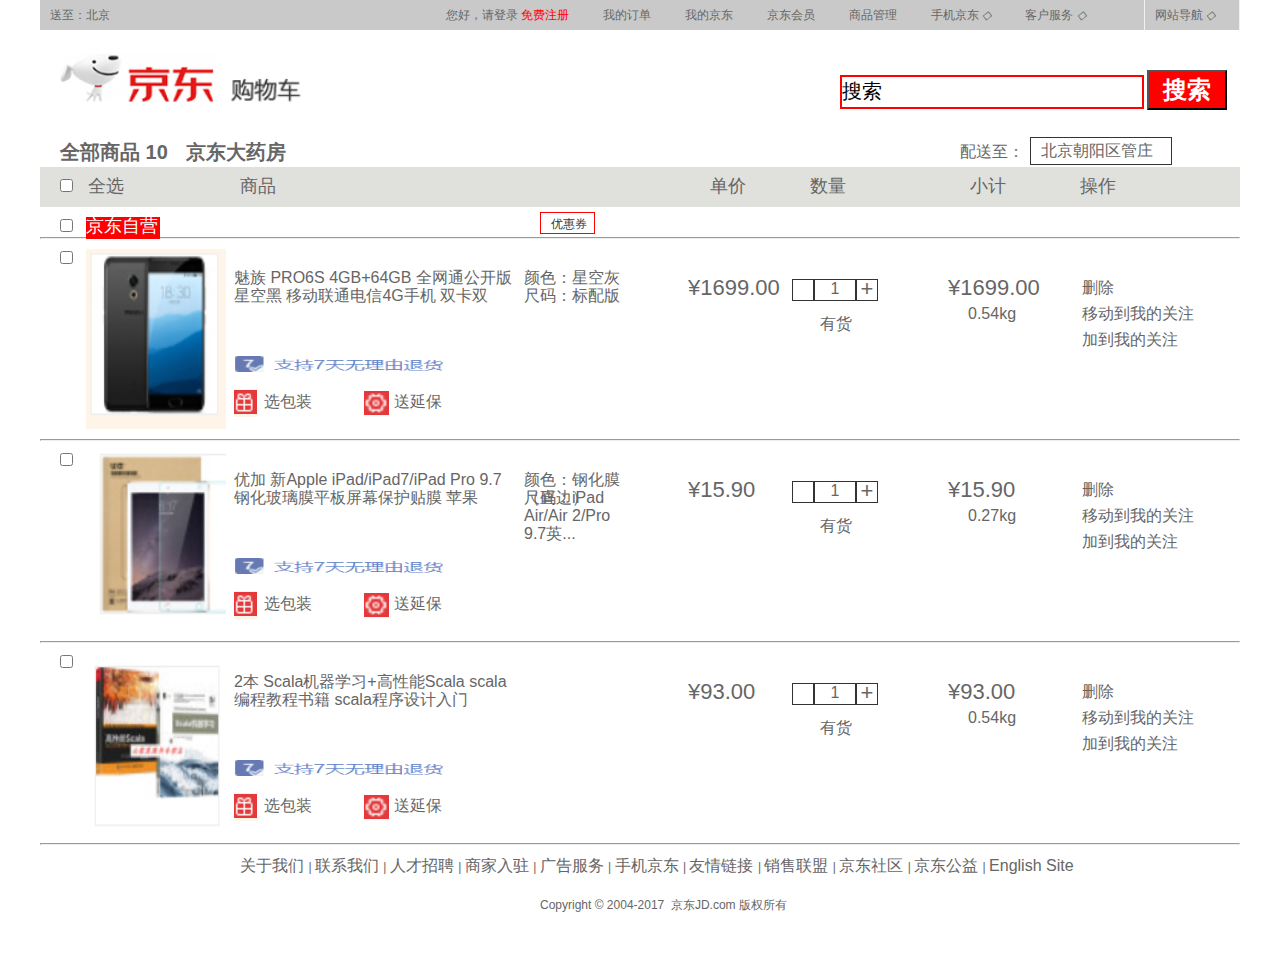
<file: gou_wu_che.html>
<!DOCTYPE html>
<html>
<head>
    <meta charset="utf-8">
    <meta http-equiv="X-UA-Compatible" content="IE=edge,chrome=1">
    <title>我的购物车</title>
    <meta name="description" content="我的购物车">
    <meta name="keywords" content="我的购物车">
    <link href="css/denglu.css" rel="stylesheet">
    <link href="css/main.css" type="text/css" rel="stylesheet"/>
    <link href="css/display.css" type="text/css" rel="stylesheet"/>
    <link href="css/gou_wu_che.css" type="text/css" rel="stylesheet"/>
    <link href="css/xiang_qing.css" type="text/css" rel="stylesheet"/>
    <link href="css/xiu_gai.css" type="text/css" rel="stylesheet"/>

</head>
<body>
<div class="clear"></div>
<!---------------------------------------- 头部  ----------------------------------------->
<div class="main_div gw_header">
    <div class="logo_2">
        <img src="images/gw_gou_wu_che_logo.png" alt="logo"/>
    </div>
    <div class="gw_banner">
        <div class="call">
            <!---------------------------------------- 通知区域  ----------------------------------------->
            <ul class="ul_left_di_zhi"><li>
                送至：北京
                <div class="bj-1">
                    <a href="">北京</a><a href="">上海</a><a href="">天津</a><a href="">重庆</a>
                    <a href="">河北</a><a href="">山西</a><a href="">河南</a><a href="">辽宁</a>
                    <a href="">吉林</a><a href="">黑龙江</a><a href="">浙江</a><a href="">江苏</a>
                    <a href="">山东</a><a href="">安徽</a><a href="">内蒙古</a><a href="">湖北</a>
                    <a href="">湖南</a><a href="">广东</a><a href="">广西</a><a href="">江西</a>
                    <a href="">四川</a><a href="">海南</a><a href="">贵州</a><a href="">云南</a>
                    <a href="">西藏</a><a href="">陕西</a><a href="">甘肃</a><a href="">青海</a>
                    <a href="">宁夏</a><a href="">新疆</a><a href="">台湾</a><a href="">香港</a>
                    <a href="">澳门</a><a href="">海外</a><a href="">钓鱼岛</a>
                </div>
            </li>
            </ul>
            <ul class="ul_right_call">
                <li class="deng_lu">
                    <a href="denglu.html">您好，请登录</a>
                    <a href="zhuche.html"  class="red">免费注册</a>
                </li>
                <li class="deng_lu">
                    <a href="gou_wu_che.html">我的订单</a>
                </li>
                <li class="my bj">
                    <a href="index.html">我的京东</a>
                    <div class="my1">
                        <table>
                            <tr>
                                <td><a href="">待处理的订单</a></td>
                                <td>&nbsp;&nbsp;&nbsp;&nbsp;</td>
                                <td><a href="">消息</a></td>
                            </tr>
                            <tr>
                                <td><a href="">返修退换货</a></td>
                                <td>&nbsp;&nbsp;&nbsp;&nbsp;</td>
                                <td><a href="">我的问答</a></td>
                            </tr>
                            <tr>
                                <td><a href="">降价商品</a></td>
                                <td>&nbsp;&nbsp;&nbsp;&nbsp;</td>
                                <td><a href="">我的关注</a></td>
                            </tr>
                            <tr>
                                <td>&nbsp;&nbsp;   &nbsp;&nbsp;</td>
                                <td>&nbsp;&nbsp;&nbsp;&nbsp;</td>
                                <td>&nbsp;&nbsp;&nbsp;&nbsp;</td>
                            </tr>
                            <tr>
                                <td><a href="">我的京豆</a></td>
                                <td>&nbsp;&nbsp;&nbsp;&nbsp;</td>
                                <td><a href="">我的优惠券</a></td>
                            </tr>
                            <tr>
                                <td><a href="">我的白条</a></td>
                                <td>&nbsp;&nbsp;&nbsp;&nbsp;</td>
                                <td><a href="">我的理财</a></td>
                            </tr>
                        </table>
                    </div>
                </li>
                <li class="">
                    <a href="#">京东会员</a>
                </li>
                <li class="denglu">
                    <a href="shang_ping_guan_li.html">商品管理</a>
                </li>
                <li class="shouji bj">
                    <a href="#">手机京东</a>
                    <i class="ci-right ">
                        <s class="jt">◇</s>
                    </i>
                    <div class="shouji1">
                        <img src="images/er_wei_ma1.png" alt="" class="shouji4"/>
                        <div class="shouji2">
                            <p>京东客户端</p>
                            <p class="red">新人专享大礼包</p>
                            <img src="images/er_wei_ma.png" class="shouji3">
                            <img src="images/er_wei_ma.png" class="shouji3">
                            <img src="images/er_wei_ma.png" class="shouji3">
                        </div>
                        <div class="yi">
                            <img src="images/er_wei_ma1.png" alt="" class="shouji4"/>
                            <div class="er">
                                <p>京东金融客户端</p>
                                <p class="red">新人专享大礼包</p>
                                <img src="images/er_wei_ma.png" class="shouji3">
                                <img src="images/er_wei_ma.png" class="shouji3">
                                <img src="images/er_wei_ma.png" class="shouji3">

                            </div>
                        </div>
                    </div>
                </li>
                <li class="kehu bj">
                    <a href="#">客户服务</a>
                    <i class="ci-right ">
                        <s class="jt">◇</s>
                    </i>
                    <div class="kehu1">
                        <h3 class="neirong2">客户</h3>
                        <ul class="kehu2">
                            <li><a href="">帮助中心</a></li>
                            <li><a href="">售后服务</a></li>
                            <li><a href="">在线客服</a></li>
                            <li><a href="">帮助中心</a></li>
                            <li><a href="">客服邮箱</a></li>
                        </ul>
                        <div>
                            <ul class="kehu3">
                                <h3 class="neirong2 ll">客户</h3>
                                <li><a href="">京东商学院</a></li>
                            </ul>
                        </div>
                    </div>
                </li>
                <li class="shu"></li>
                <li class="daohang">
                    <a href="#">网站导航</a>
                    <i class="ci-right ">
                        <s class="jt">◇</s>
                    </i>
                    <div class="aa">
                        <div class="neirong">
                            <h4 class="neirong2">特色主题</h4>
                            <ul>
                                <li><a href="">品牌街</a></li>
                                <li><a href="">今日抄底</a></li>
                                <li><a href="">好东西</a></li>
                                <li><a href="">京东预售</a></li>
                            </ul>
                            <ul>

                                <li><a href="">尖er货</a></li>
                                <li><a href="">京东首发</a></li>
                                <li><a href="">今日团购</a></li>
                                <li><a href="">优惠券</a></li>
                            </ul>
                            <ul>

                                <li><a href="">闪购</a></li>
                                <li><a href="">京东会员</a></li>
                                <li><a href="">京东京选</a></li>
                                <li><a href="">定期送</a></li>
                            </ul>
                            <ul>

                                <li><a href="">装机大师</a></li>
                                <li><a href="">新奇特</a></li>
                                <li><a href="">京东试用</a></li>

                            </ul>

                        </div>
                        <div class="neirong">

                            <h4 class="neirong2">行业频道</h4>

                            <ul>

                                <li><a href="">品牌街</a></li>
                                <li><a href="">今日抄底</a></li>
                                <li><a href="">好东西</a></li>

                            </ul>
                            <ul>

                                <li><a href="">尖er货</a></li>
                                <li><a href="">京东首发</a></li>
                                <li><a href="">今日团购</a></li>

                            </ul>
                            <ul>

                                <li><a href="">闪购</a></li>
                                <li><a href="">京东会员</a></li>
                                <li><a href="">京东京选</a></li>

                            </ul>
                            <ul>

                                <li><a href="">装机大师</a></li>
                                <li><a href="">新奇特</a></li>
                                <li><a href="">京东试用</a></li>

                            </ul>
                            <ul>

                                <li><a href="">智能馆</a></li>
                                <li><a href="">玩bigger</a></li>
                                <li><a href="">大牌免息</a></li>
                            </ul>
                        </div>
                        <div class="neirong">
                            <h4 class="neirong2">生活服务</h4>
                            <ul>
                                <li><a href="">品牌街</a></li>
                                <li><a href="">今日抄底</a></li>
                                <li><a href="">好东西</a></li>
                            </ul>
                            <ul>
                                <li><a href="">尖er货</a></li>
                                <li><a href="">京东首发</a></li>
                                <li><a href="">今日团购</a></li>
                            </ul>
                            <ul>
                                <li><a href="">闪购</a></li>
                                <li><a href="">京东会员</a></li>
                                <li><a href="">京东京选</a></li>
                            </ul>
                            <ul>
                                <li><a href="">装机大师</a></li>
                                <li><a href="">新奇特</a></li>
                                <li><a href="">京东试用</a></li>
                            </ul>
                            <ul>
                                <li><a href="">智能馆</a></li>
                                <li><a href="">玩bigger</a></li>
                                <li><a href="">大牌免息</a></li>
                            </ul>
                        </div>
                        <div class="neirong neirong3">
                            <h4 class="neirong2">更多精选</h4>
                            <ul>
                                <li><a href="">品牌街</a></li>
                                <li><a href="">今日抄底</a></li>
                                <li><a href="">好东西</a></li>
                            </ul>
                            <ul>
                                <li><a href="">尖er货</a></li>
                                <li><a href="">京东首发</a></li>
                                <li><a href="">今日团购</a></li>
                            </ul>
                            <ul>
                                <li><a href="">闪购</a></li>
                                <li><a href="">京东会员</a></li>
                                <li><a href="">京东京选</a></li>
                            </ul>
                            <ul>
                                <li><a href="">装机大师</a></li>
                                <li><a href="">新奇特</a></li>
                                <li><a href="">京东试用</a></li>
                            </ul>
                            <ul>
                                <li><a href="">智能馆</a></li>
                                <li><a href="">玩bigger</a></li>
                                <li><a href="">大牌免息</a></li>
                            </ul>
                        </div>
                    </div>
                </li>
            </ul>
        </div>
    </div>
    <div class="gw_search">
        <form action="#" method="get">
            <input type="text" style="width: 300px; height: 30px; font-size: 20px; border: 2px solid red;" value="搜索">
            <input type="submit" style="width: 80px;height: 40px; font-weight: bold; font-size: 24px; color: white; background: red" value="搜索">
        </form>
    </div>
</div>

<!---------------------------------------- 购物车部分  ----------------------------------------->
<div class="gw_center">
    <div class="gw_center_top_title">
        <div class="gw_div1">
            <a href="#" class="gw_a1">全部商品&nbsp;10</a>
            <a href="#" class="gw_a2">京东大药房</a>
        </div>
        <div class="gw_div2">
           <p>
               配送至：
           </p>
            <div class="gw_pei_song">
                <p>
                    北京朝阳区管庄
                </p>
            </div>
        </div>
    </div>
    <div class="gw_center_top_title2">
        <form action="#" method="post">
            <input type="checkbox" > &nbsp;&nbsp;<label>全选</label>
        </form>
        <span class="gw_spam1">商品</span>
        <span class="gw_spam2">单价</span>
        <span class="gw_spam3">数量</span>
        <span class="gw_spam4">小计</span>
        <span class="gw_spam5">操作</span>
    </div>
    <div class="gw_center_top_title3">
        <form action="#" method="post">
            <input type="checkbox" > &nbsp;&nbsp;<label>京东自营</label>
        </form>
        <div class="gw_you_hu_quan">
            <p>优惠券</p>
        </div>
    </div>
    <hr style="font-weight: bold;">
    <!------------  商品1 -------------->
    <div class="gw_center_shang_pin1">
        <form action="#" method="post">
            <input type="checkbox" > &nbsp;&nbsp;
        </form>
        <div class="gw_sp_tu">
            <img src="images/gw_sp1.png">
        </div>
        <div class="gw_sp_describe">
            <div class="gw_sp_describe_a1">
                <a  style="position: absolute; top: 10px;" href="#">
                魅族 PRO6S 4GB+64GB 全网通公开版 星空黑 移动联通电信4G手机 双卡双
                </a>
            </div>
            <div class="gw_sp_describe_p1">
                <p style="position: absolute; top: 10px;" >颜色：星空灰</p>
                <p style="position: absolute; top: 28px;" >尺码：标配版</p>
            </div>
            <div class="gw_sp_describe_tui_huan">
                <img src="images/gw_sp_tui_huan_logo.png">
            </div>
            <div class="gw_sp_describe_douwn">
                <div class="gw_sp_describe_douwn1">
                    <img src="images/gw_sp_bao_zhuang_logo.png">
                    <a href="#">选包装</a>
                </div>
                <div class="gw_sp_describe_douwn2">
                    <img src="images/gw_sp_yan_bao_logo.png">
                    <a href="#">送延保</a>
                </div>
            </div>
        </div>
        <div class="gw_sp_price">
            <div style="position: absolute; top: 30px;left: 8px;font-size: 22px;">
                ¥1699.00
            </div>
        </div>
        <div class="gw_sp_number">
            <div class="div1">
            </div>
            <div class="div2">
                1
            </div>
            <div class="div3">+
            </div>
            <div class="div4">
                有货
            </div>
        </div>
        <div class="gw_sp_compute">
            <div style="position: absolute; top: 30px;left: 8px;font-size: 22px;">
                ¥1699.00
            </div>
            <div style="position: absolute; top: 56px;left: 28px;font-size: 16px;">
                0.54kg
            </div>
        </div>
        <div class="gw_sp_operate">
            <p style="position: absolute; left: 2px; top: 30px; font-size: 16px;" ><a href="#">删除</a></p>
            <p style="position: absolute; left: 2px; top: 56px; font-size: 16px;" ><a href="#">移动到我的关注</a></p>
            <p style="position: absolute; left: 2px; top: 82px; font-size: 16px;" ><a href="#">加到我的关注</a></p>
        </div>
    </div>

    <!------------  商品2 -------------->
    <hr style="font-weight: bold;">
    <div class="gw_center_shang_pin1">
        <form action="#" method="post">
            <input type="checkbox" > &nbsp;&nbsp;
        </form>
        <div class="gw_sp_tu">
            <img src="images/gw_sp2.png">
        </div>
        <div class="gw_sp_describe">
            <div class="gw_sp_describe_a1">
                <a  style="position: absolute; top: 10px;" href="#">
                    优加 新Apple iPad/iPad7/iPad Pro 9.7钢化玻璃膜平板屏幕保护贴膜 苹果
                </a>
            </div>
            <div class="gw_sp_describe_p1">
                <p style="position: absolute; top: 10px;" >颜色：钢化膜（直边）</p>
                <p style="position: absolute; top: 28px;" >尺码：iPad Air/Air 2/Pro 9.7英...</p>
            </div>
            <div class="gw_sp_describe_tui_huan">
                <img src="images/gw_sp_tui_huan_logo.png">
            </div>
            <div class="gw_sp_describe_douwn">
                <div class="gw_sp_describe_douwn1">
                    <img src="images/gw_sp_bao_zhuang_logo.png">
                    <a href="#">选包装</a>
                </div>
                <div class="gw_sp_describe_douwn2">
                    <img src="images/gw_sp_yan_bao_logo.png">
                    <a href="#">送延保</a>
                </div>
            </div>
        </div>
        <div class="gw_sp_price">
            <div style="position: absolute; top: 30px;left: 8px;font-size: 22px;">
                ¥15.90
            </div>
        </div>
        <div class="gw_sp_number">
            <div class="div1">
            </div>
            <div class="div2">
                1
            </div>
            <div class="div3">+
            </div>
            <div class="div4">
                有货
            </div>
        </div>
        <div class="gw_sp_compute">
            <div style="position: absolute; top: 30px;left: 8px;font-size: 22px;">
                ¥15.90
            </div>
            <div style="position: absolute; top: 56px;left: 28px;font-size: 16px;">
                0.27kg
            </div>
        </div>
        <div class="gw_sp_operate">
            <p style="position: absolute; left: 2px; top: 30px; font-size: 16px;" ><a href="#">删除</a></p>
            <p style="position: absolute; left: 2px; top: 56px; font-size: 16px;" ><a href="#">移动到我的关注</a></p>
            <p style="position: absolute; left: 2px; top: 82px; font-size: 16px;" ><a href="#">加到我的关注</a></p>
        </div>
    </div>

    <!------------  商品3 -------------->
    <hr style="font-weight: bold;">
    <div class="gw_center_shang_pin1">
        <form action="#" method="post">
            <input type="checkbox" > &nbsp;&nbsp;
        </form>
        <div class="gw_sp_tu">
            <img src="images/gw_sp3.png">
        </div>
        <div class="gw_sp_describe">
            <div class="gw_sp_describe_a1">
                <a  style="position: absolute; top: 10px;" href="#">
                    2本 Scala机器学习+高性能Scala scala编程教程书籍 scala程序设计入门
                </a>
            </div>
            <div class="gw_sp_describe_p1">
                <!--<p style="position: absolute; top: 10px;" >颜色：星空灰</p>-->
                <!--<p style="position: absolute; top: 28px;" >尺码：标配版</p>-->
            </div>
            <div class="gw_sp_describe_tui_huan">
                <img src="images/gw_sp_tui_huan_logo.png">
            </div>
            <div class="gw_sp_describe_douwn">
                <div class="gw_sp_describe_douwn1">
                    <img src="images/gw_sp_bao_zhuang_logo.png">
                    <a href="#">选包装</a>
                </div>
                <div class="gw_sp_describe_douwn2">
                    <img src="images/gw_sp_yan_bao_logo.png">
                    <a href="#">送延保</a>
                </div>
            </div>
        </div>
        <div class="gw_sp_price">
            <div style="position: absolute; top: 30px;left: 8px;font-size: 22px;">
                ¥93.00
            </div>
        </div>
        <div class="gw_sp_number">
            <div class="div1">
            </div>
            <div class="div2">
                1
            </div>
            <div class="div3">+
            </div>
            <div class="div4">
                有货
            </div>
        </div>
        <div class="gw_sp_compute">
            <div style="position: absolute; top: 30px;left: 8px;font-size: 22px;">
                ¥93.00
            </div>
            <div style="position: absolute; top: 56px;left: 28px;font-size: 16px;">
                0.54kg
            </div>
        </div>
        <div class="gw_sp_operate">
            <p style="position: absolute; left: 2px; top: 30px; font-size: 16px;" ><a href="#">删除</a></p>
            <p style="position: absolute; left: 2px; top: 56px; font-size: 16px;" ><a href="#">移动到我的关注</a></p>
            <p style="position: absolute; left: 2px; top: 82px; font-size: 16px;" ><a href="#">加到我的关注</a></p>
        </div>
    </div>

    <hr style="font-weight: bold;">


</div>


<!---------------------------------------- 尾部  ----------------------------------------->
<div class="gw_footer">
    <div class="footer_top">
        <a  href="#">
            关于我们
        </a>
        |
        <a  href="#">
            联系我们
        </a>
        |
        <a  href="#">
            人才招聘
        </a>
        |
        <a  href="#">
            商家入驻
        </a>
        |
        <a  href="#">
            广告服务
        </a>
        |
        <a  href="#">
            手机京东
        </a>
        |
        <a  href="#">
            友情链接
        </a>
        |
        <a  href="#">
            销售联盟
        </a>
        |
        <a  href="#">
            京东社区
        </a>
        |
        <a  href="#">
            京东公益
        </a>
        |
        <a href="#">English Site</a>
    </div>
    <div class="footer_bottom">
        Copyright&nbsp;&copy;&nbsp;2004-2017&nbsp;&nbsp;京东JD.com&nbsp;版权所有
    </div>
</div>
</body>
</html>
</file>
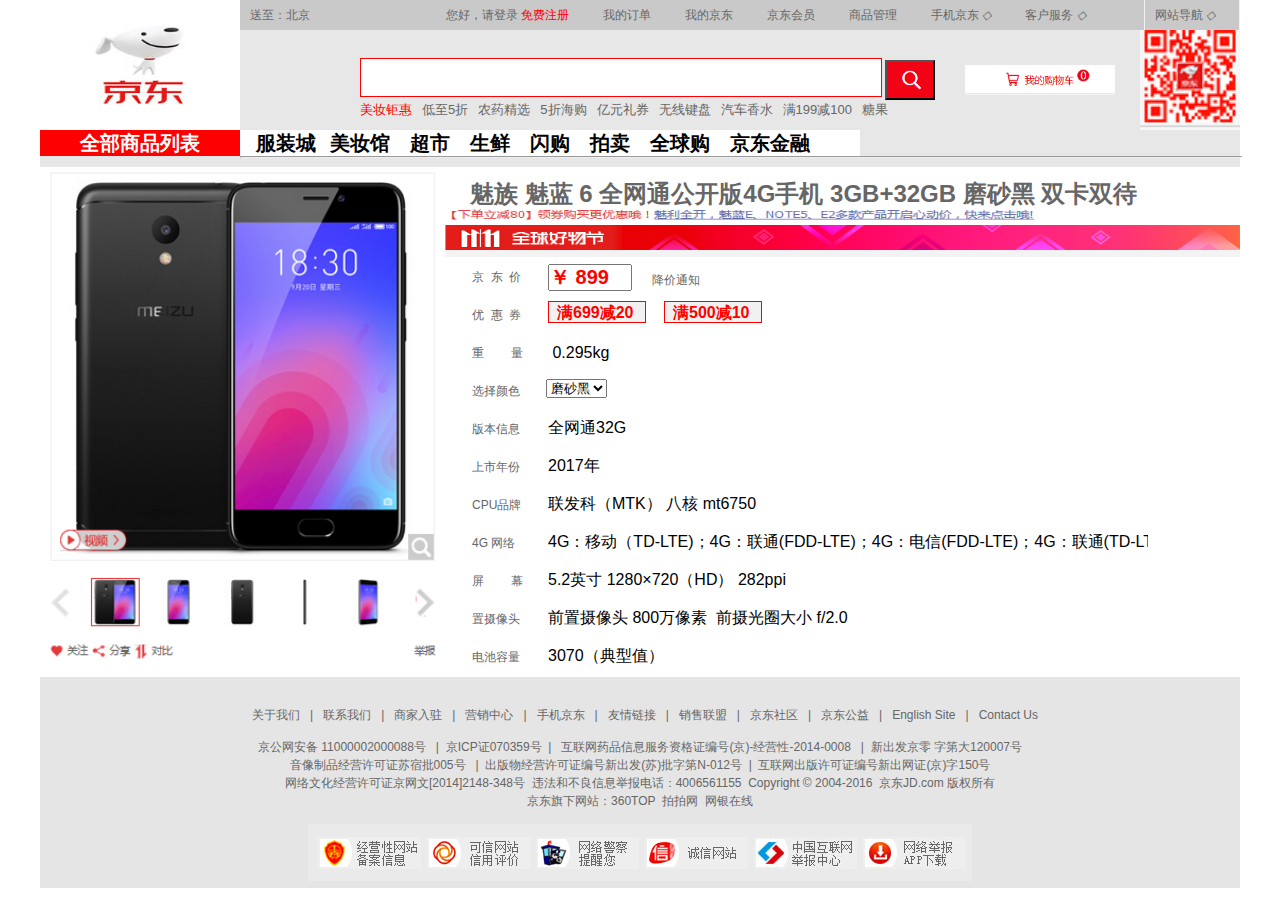
<file: shang_pin_xiang_qing.html>
<!DOCTYPE html>
<html lang="en">
<head>
    <meta charset="UTF-8">
    <title>商品详情</title>
    <link href="css/main.css" type="text/css" rel="stylesheet"/>
    <link href="css/display.css" type="text/css" rel="stylesheet"/>
    <link href="css/xiang_qing.css" type="text/css" rel="stylesheet"/>
</head>
<body>

<!---------------------------------------- 头部  ----------------------------------------->
<div class="main_div header">
    <div class="logo_2">
        <img src="images/logo.png" alt="logo"/>
    </div>
    <div class="banner">
        <div class="call">
            <!---------------------------------------- 通知区域  ----------------------------------------->
            <ul class="ul_left_di_zhi"><li>
                送至：北京
                <div class="bj-1">
                    <a href="">北京</a><a href="">上海</a><a href="">天津</a><a href="">重庆</a>
                    <a href="">河北</a><a href="">山西</a><a href="">河南</a><a href="">辽宁</a>
                    <a href="">吉林</a><a href="">黑龙江</a><a href="">浙江</a><a href="">江苏</a>
                    <a href="">山东</a><a href="">安徽</a><a href="">内蒙古</a><a href="">湖北</a>
                    <a href="">湖南</a><a href="">广东</a><a href="">广西</a><a href="">江西</a>
                    <a href="">四川</a><a href="">海南</a><a href="">贵州</a><a href="">云南</a>
                    <a href="">西藏</a><a href="">陕西</a><a href="">甘肃</a><a href="">青海</a>
                    <a href="">宁夏</a><a href="">新疆</a><a href="">台湾</a><a href="">香港</a>
                    <a href="">澳门</a><a href="">海外</a><a href="">钓鱼岛</a>
                </div>
            </li>
            </ul>
            <ul class="ul_right_call">
                <li class="deng_lu">
                    <a href="denglu.html">您好，请登录</a>
                    <a href="zhuche.html"  class="red">免费注册</a>
                </li>
                <li class="deng_lu">
                    <a href="gou_wu_che.html">我的订单</a>
                </li>
                <li class="my bj">
                    <a href="index.html">我的京东</a>
                    <div class="my1">
                        <table>
                            <tr>
                                <td><a href="">待处理的订单</a></td>
                                <td>&nbsp;&nbsp;&nbsp;&nbsp;</td>
                                <td><a href="">消息</a></td>
                            </tr>
                            <tr>
                                <td><a href="">返修退换货</a></td>
                                <td>&nbsp;&nbsp;&nbsp;&nbsp;</td>
                                <td><a href="">我的问答</a></td>
                            </tr>
                            <tr>
                                <td><a href="">降价商品</a></td>
                                <td>&nbsp;&nbsp;&nbsp;&nbsp;</td>
                                <td><a href="">我的关注</a></td>
                            </tr>
                            <tr>
                                <td>&nbsp;&nbsp;   &nbsp;&nbsp;</td>
                                <td>&nbsp;&nbsp;&nbsp;&nbsp;</td>
                                <td>&nbsp;&nbsp;&nbsp;&nbsp;</td>
                            </tr>
                            <tr>
                                <td><a href="">我的京豆</a></td>
                                <td>&nbsp;&nbsp;&nbsp;&nbsp;</td>
                                <td><a href="">我的优惠券</a></td>
                            </tr>
                            <tr>
                                <td><a href="">我的白条</a></td>
                                <td>&nbsp;&nbsp;&nbsp;&nbsp;</td>
                                <td><a href="">我的理财</a></td>
                            </tr>
                        </table>
                    </div>
                </li>
                <li class="">
                    <a href="#">京东会员</a>
                </li>
                <li class="denglu">
                    <a href="shang_ping_guan_li.html">商品管理</a>
                </li>
                <li class="shouji bj">
                    <a href="#">手机京东</a>
                    <i class="ci-right ">
                        <s class="jt">◇</s>
                    </i>
                    <div class="shouji1">
                        <img src="images/er_wei_ma1.png" alt="" class="shouji4"/>
                        <div class="shouji2">
                            <p>京东客户端</p>
                            <p class="red">新人专享大礼包</p>
                            <img src="images/er_wei_ma.png" class="shouji3">
                            <img src="images/er_wei_ma.png" class="shouji3">
                            <img src="images/er_wei_ma.png" class="shouji3">
                        </div>
                        <div class="yi">
                            <img src="images/er_wei_ma1.png" alt="" class="shouji4"/>
                            <div class="er">
                                <p>京东金融客户端</p>
                                <p class="red">新人专享大礼包</p>
                                <img src="images/er_wei_ma.png" class="shouji3">
                                <img src="images/er_wei_ma.png" class="shouji3">
                                <img src="images/er_wei_ma.png" class="shouji3">

                            </div>
                        </div>
                    </div>
                </li>
                <li class="kehu bj">
                    <a href="#">客户服务</a>
                    <i class="ci-right ">
                        <s class="jt">◇</s>
                    </i>
                    <div class="kehu1">
                        <h3 class="neirong2">客户</h3>
                        <ul class="kehu2">
                            <li><a href="">帮助中心</a></li>
                            <li><a href="">售后服务</a></li>
                            <li><a href="">在线客服</a></li>
                            <li><a href="">帮助中心</a></li>
                            <li><a href="">客服邮箱</a></li>
                        </ul>
                        <div>
                            <ul class="kehu3">
                                <h3 class="neirong2 ll">客户</h3>
                                <li><a href="">京东商学院</a></li>
                            </ul>
                        </div>
                    </div>
                </li>
                <li class="shu"></li>
                <li class="daohang">
                    <a href="#">网站导航</a>
                    <i class="ci-right ">
                        <s class="jt">◇</s>
                    </i>
                    <div class="aa">
                        <div class="neirong">
                            <h4 class="neirong2">特色主题</h4>
                            <ul>
                                <li><a href="">品牌街</a></li>
                                <li><a href="">今日抄底</a></li>
                                <li><a href="">好东西</a></li>
                                <li><a href="">京东预售</a></li>
                            </ul>
                            <ul>

                                <li><a href="">尖er货</a></li>
                                <li><a href="">京东首发</a></li>
                                <li><a href="">今日团购</a></li>
                                <li><a href="">优惠券</a></li>
                            </ul>
                            <ul>

                                <li><a href="">闪购</a></li>
                                <li><a href="">京东会员</a></li>
                                <li><a href="">京东京选</a></li>
                                <li><a href="">定期送</a></li>
                            </ul>
                            <ul>

                                <li><a href="">装机大师</a></li>
                                <li><a href="">新奇特</a></li>
                                <li><a href="">京东试用</a></li>

                            </ul>

                        </div>
                        <div class="neirong">

                            <h4 class="neirong2">行业频道</h4>

                            <ul>

                                <li><a href="">品牌街</a></li>
                                <li><a href="">今日抄底</a></li>
                                <li><a href="">好东西</a></li>

                            </ul>
                            <ul>

                                <li><a href="">尖er货</a></li>
                                <li><a href="">京东首发</a></li>
                                <li><a href="">今日团购</a></li>

                            </ul>
                            <ul>

                                <li><a href="">闪购</a></li>
                                <li><a href="">京东会员</a></li>
                                <li><a href="">京东京选</a></li>

                            </ul>
                            <ul>

                                <li><a href="">装机大师</a></li>
                                <li><a href="">新奇特</a></li>
                                <li><a href="">京东试用</a></li>

                            </ul>
                            <ul>

                                <li><a href="">智能馆</a></li>
                                <li><a href="">玩bigger</a></li>
                                <li><a href="">大牌免息</a></li>
                            </ul>
                        </div>
                        <div class="neirong">
                            <h4 class="neirong2">生活服务</h4>
                            <ul>
                                <li><a href="">品牌街</a></li>
                                <li><a href="">今日抄底</a></li>
                                <li><a href="">好东西</a></li>
                            </ul>
                            <ul>
                                <li><a href="">尖er货</a></li>
                                <li><a href="">京东首发</a></li>
                                <li><a href="">今日团购</a></li>
                            </ul>
                            <ul>
                                <li><a href="">闪购</a></li>
                                <li><a href="">京东会员</a></li>
                                <li><a href="">京东京选</a></li>
                            </ul>
                            <ul>
                                <li><a href="">装机大师</a></li>
                                <li><a href="">新奇特</a></li>
                                <li><a href="">京东试用</a></li>
                            </ul>
                            <ul>
                                <li><a href="">智能馆</a></li>
                                <li><a href="">玩bigger</a></li>
                                <li><a href="">大牌免息</a></li>
                            </ul>
                        </div>
                        <div class="neirong neirong3">
                            <h4 class="neirong2">更多精选</h4>
                            <ul>
                                <li><a href="">品牌街</a></li>
                                <li><a href="">今日抄底</a></li>
                                <li><a href="">好东西</a></li>
                            </ul>
                            <ul>
                                <li><a href="">尖er货</a></li>
                                <li><a href="">京东首发</a></li>
                                <li><a href="">今日团购</a></li>
                            </ul>
                            <ul>
                                <li><a href="">闪购</a></li>
                                <li><a href="">京东会员</a></li>
                                <li><a href="">京东京选</a></li>
                            </ul>
                            <ul>
                                <li><a href="">装机大师</a></li>
                                <li><a href="">新奇特</a></li>
                                <li><a href="">京东试用</a></li>
                            </ul>
                            <ul>
                                <li><a href="">智能馆</a></li>
                                <li><a href="">玩bigger</a></li>
                                <li><a href="">大牌免息</a></li>
                            </ul>
                        </div>
                    </div>
                </li>
            </ul>
        </div>
        <div class="search">
            <div>
                <form action="#">
                    <input type="text" class="search-txt"/>
                    <input type="button" class="search_button"/>
                </form>
            </div>
            <div class="bottom_a">
                <a style="color: red;" href="#">美妆钜惠</a>&nbsp;&nbsp;
                <a href="#">低至5折</a>&nbsp;&nbsp;
                <a href="#">农药精选</a>&nbsp;&nbsp;
                <a href="#">5折海购</a>&nbsp;&nbsp;
                <a href="#">亿元礼券</a>&nbsp;&nbsp;
                <a href="#">无线键盘</a>&nbsp;&nbsp;
                <a href="#">汽车香水</a>&nbsp;&nbsp;
                <a href="#">满199减100</a>&nbsp;&nbsp;
                <a href="#">糖果</a>
            </div>
        </div>
        <div class="search_right_jia_ru_gou_wu_che">
            <img src="images/jia_ru_gou_wu_che.png" alt=""/>
        </div>
        <div class="search_right">
            <img src="images/er_wei_ma.png" alt=""/>
        </div>
        <div class="quan_bu_sp_fen_lei">
            <div class="lei1">
                <div class="quan_bu_lie" style="background: red;"> <a href="#">全部商品列表</a> </div>
                <div class="lei1_shang_ping_lie_biao">
                    <div class="sp_lie_biao_1">
                        <a href="display_shang_ping.html">家居&nbsp;/&nbsp;电器</a>
                        <div class="sp_jia_ju">
                            <div class="sp_jia_ju_1"><a href="display_shang_ping.html">电视&nbsp;</a></div>
                            <div class="sp_jia_ju_1"><a href="display_shang_ping.html" style="margin-top: 20px">冰箱</a></div>
                            <div class="sp_jia_ju_1"><a href="display_shang_ping.html" style="margin-top: 40px">洗衣机</a></div>
                            <div class="sp_jia_ju_1"><a href="display_shang_ping.html" style="margin-top: 60px">电脑</a></div>
                            <div class="sp_jia_ju_1"><a href="display_shang_ping.html" style="margin-top: 80px">空调</a></div>
                            <div class="sp_jia_ju_1"><a href="display_shang_ping.html" style="margin-top: 100px">厨卫电器</a></div>
                            <div class="sp_jia_ju_1"><a href="display_shang_ping.html" style="margin-top: 120px">生活电器</a></div>
                            <div class="sp_jia_ju_1"><a href="display_shang_ping.html" style="margin-top: 140px">个护健康</a></div>
                            <div class="sp_jia_ju_1"><a href="display_shang_ping.html" style="margin-top: 160px">电视</a></div>
                            <div class="sp_jia_ju_1"><a href="display_shang_ping.html" style="margin-top: 180px">电视</a></div>
                        </div>
                    </div>
                    <div class="sp_lie_biao_2">
                        <a href="display_shang_ping.html" style="margin-top: 30px;">数码&nbsp;/&nbsp;手机</a>
                        <div class="sp_shou_ji">
                            <div class="sp_shou_ji_1"><a href="display_shang_ping.html" style="margin-top: 30px">苹果&nbsp;</a></div>
                            <div class="sp_shou_ji_1"><a href="display_shang_ping.html" style="margin-top: 50px" >三星&nbsp;</a></div>
                            <div class="sp_shou_ji_1"><a href="display_shang_ping.html" style="margin-top: 70px" >摩托罗拉&nbsp;</a></div>
                            <div class="sp_shou_ji_1"><a href="display_shang_ping.html" style="margin-top: 90px" >小米&nbsp;</a></div>
                            <div class="sp_shou_ji_1"><a href="display_shang_ping.html" style="margin-top: 110px" >魅族&nbsp;</a></div>
                            <div class="sp_shou_ji_1"><a href="display_shang_ping.html" style="margin-top: 130px" >华为&nbsp;</a></div>
                            <div class="sp_shou_ji_1"><a href="display_shang_ping.html" style="margin-top: 150px" >Vivo&nbsp;</a></div>
                            <div class="sp_shou_ji_1"><a href="display_shang_ping.html" style="margin-top: 170px" >魅族&nbsp;</a></div>
                            <div class="sp_shou_ji_1"><a href="display_shang_ping.html" style="margin-top: 190px" >OPPO&nbsp;</a></div>
                            <div class="sp_shou_ji_1"><a href="display_shang_ping.html" style="margin-top: 210px" >锤子&nbsp;</a></div>
                        </div>
                    </div>
                    <div class="sp_lie_biao_1"><a href="#" style="margin-top: 60px;">男装&nbsp;/&nbsp;女装</a></div>
                    <div class="sp_lie_biao_1"><a href="#" style="margin-top: 90px;">男鞋&nbsp;/&nbsp;女鞋</a></div>
                    <div class="sp_lie_biao_1"><a href="#" style="margin-top: 120px;">食品&nbsp;/&nbsp;生鲜</a></div>
                    <div class="sp_lie_biao_1"><a href="#" style="margin-top: 150px;">礼品鲜花</a></div>
                    <div class="sp_lie_biao_1"><a href="#" style="margin-top: 180px;">图书&nbsp;/&nbsp;音像</a></div>
                    <div class="sp_lie_biao_1"><a href="#" style="margin-top: 210px;">机票&nbsp;/&nbsp;酒店</a></div>
                    <div class="sp_lie_biao_1"><a href="#" style="margin-top: 240px;">理财&nbsp;/&nbsp;金融</a></div>
                    <div class="sp_lie_biao_1"><a href="#" style="margin-top: 270px;">旅游&nbsp;/&nbsp;生活</a></div>
                </div>
            </div>

            <div class="lei2">
                <a href="#" style="position: absolute; left: 16px; top: -22px;">服装城</a>
            </div>
            <div class="lei3">
                <span style="position: absolute; left: -20px;top: 4px;">
                    <a href="#">美妆馆</a>
                </span>
                <span style="position: absolute; left: 60px;top: 4px;">
                    <a href="#">超市</a>
                </span>
                <span style="position: absolute; left: 120px;top: 4px;">
                    <a href="#">生鲜</a>
                </span>
                <span style="position: absolute; left: 180px;top: 4px;">
                    <a href="#">闪购</a>
                </span>
                <span style="position: absolute; left: 240px;top: 4px;">
                    <a href="#">拍卖</a>
                </span>
                <span style="position: absolute; left: 300px;top: 4px;">
                    <a href="#">全球购</a>
                </span>
                <span style="position: absolute; left: 380px;top: 4px;">
                    <a href="#">京东金融</a>
                </span>
            </div>
        </div>
        <hr style="width: 100%; color: red;">
    </div>

</div>

<!---------------------------------------- 商品详情 ----------------------------------------->
<div class="xq_center">
   <div class="xq_tu_pian_display">
       <img src="images/xq_sp_1.png">
   </div>
    <div class="xq_form">
        <div style="height: 10px;background: white;"></div>
        <div class="xq_describe"><p>魅族 魅蓝 6 全网通公开版4G手机  3GB+32GB 磨砂黑 双卡双待 </p></div>
        <div class="xq_quan_qiu_hao_wu_jie"><img src="images/xq_sp_2.png"></div>
        <div class="xp_form1">
            <form action="." method="get">
                <table>
                    <tr>
                        <td>京&nbsp;&nbsp;东&nbsp;&nbsp;价&nbsp;&nbsp;</td>
                        <td>
                            &nbsp;&nbsp;&nbsp;&nbsp;
                            <input style="color: red; font-weight: bold; width: 80px; font-size: 20px;" width="80px" type="text" value="￥ 899 " readonly >
                            &nbsp;&nbsp;&nbsp;&nbsp;<a href="#"> 降价通知</a>
                        </td>
                    </tr>
                    <tr>
                        <td>优&nbsp;&nbsp;惠&nbsp;&nbsp;券&nbsp;&nbsp;</td>
                        <td>&nbsp;&nbsp;&nbsp;&nbsp;
                            <div class="xq_man_jian1"><p><a style="color: red;" href="#">满699减20</a></p></div>
                            <div class="xq_man_jian2"><p><a style="color: red;" href="#">满500减10</a></p></div>
                        </td>
                    </tr>

                    <tr>
                        <td>重&nbsp;&nbsp;&nbsp;&nbsp;&nbsp;&nbsp;&nbsp;&nbsp;量&nbsp;&nbsp;</td>
                        <td>&nbsp;&nbsp;&nbsp;&nbsp;
                            <input style="width: 100px; font-size: 16px; border: 1px none ;" width="80px" type="text" value=" 0.295kg" readonly >
                        </td>
                    </tr>

                    <tr>
                        <td>选择颜色</td>
                        <td>
                            <div class="xq_select">
                                <select name="">
                                    <option value="0">磨砂黑</option>
                                    <option value="1">香槟金</option>
                                    <option value="0">月光银</option>
                                    <option value="1">电光蓝</option>
                                </select>
                            </div>
                        </td>
                    </tr>

                    <tr>
                        <td>版本信息</td>
                        <td>&nbsp;&nbsp;&nbsp;&nbsp;
                            <input style="width: 100px; font-size: 16px; border: 1px none ;" width="80px" type="text" value="全网通32G" readonly >
                        </td>
                    </tr>
                    <tr>
                        <td>上市年份</td>
                        <td>&nbsp;&nbsp;&nbsp;&nbsp;
                            <input style="width: 100px; font-size: 16px; border: 1px none ;" width="80px" type="text" value="2017年" readonly >
                        </td>
                    </tr>
                    <tr>
                        <td>CPU品牌</td>
                        <td>&nbsp;&nbsp;&nbsp;&nbsp;
                            <input style="width: 220px; font-size: 16px; border: 1px none ;" width="180px" type="text" value="联发科（MTK） 八核 mt6750" readonly >
                        </td>
                    </tr>
                    <tr>
                        <td>4G&nbsp;网络</td>
                        <td>&nbsp;&nbsp;&nbsp;&nbsp;
                            <input style="width: 600px; font-size: 16px; border: 1px none ;"
                                   width="80px" type="text" value="4G：移动（TD-LTE)；4G：联通(FDD-LTE)；4G：电信(FDD-LTE)；4G：联通(TD-LTE)" readonly >
                        </td>
                    </tr>
                    <tr>
                        <td>屏&nbsp;&nbsp;&nbsp;&nbsp;&nbsp;&nbsp;&nbsp;&nbsp;幕&nbsp;&nbsp;</td>
                        <td>&nbsp;&nbsp;&nbsp;&nbsp;
                            <input style="width: 260px; font-size: 16px; border: 1px none ;"
                                   width="80px" type="text" value="5.2英寸 1280×720（HD） 282ppi" readonly >
                        </td>
                    </tr>
                    <tr>
                        <td>置摄像头</td>
                        <td>&nbsp;&nbsp;&nbsp;&nbsp;
                            <input style="width: 320px; font-size: 16px; border: 1px none ;"
                                   width="80px" type="text" value="前置摄像头 800万像素  前摄光圈大小 f/2.0 " readonly >
                        </td>
                    </tr>
                    <tr>
                        <td>电池容量</td>
                        <td>&nbsp;&nbsp;&nbsp;&nbsp;
                            <input style="width: 140px; font-size: 16px; border: 1px none ;" width="80px" type="text" value="3070（典型值）" readonly >
                        </td>
                    </tr>
                </table>
            </form>
        </div>
    </div>
</div>





<!---------------------------------------- 尾部  ----------------------------------------->
<div class="clear"></div>
<div class="footer">
    <div id="sp_footer-2015" >
        <div class="sp_links">
            <a target="_blank" href="#">关于我们</a>|<a  href="#">联系我们</a>|<a rel="nofollow" target="_blank" href="#">商家入驻</a>|<a rel="nofollow" target="_blank" href="#">营销中心</a>|<a rel="nofollow" target="_blank" href="#">手机京东</a>|<a target="_blank" href="#">友情链接</a>|<a target="_blank" href="#">销售联盟</a>|<a href="#" target="_blank">京东社区</a>|<a href="#" target="_blank">京东公益</a>|<a href="#" target="_blank">English Site</a>|<a href="#" target="_blank">Contact Us</a>
        </div>
        <div class="sp_copyright">
            <a target="_blank" href="#"> 京公网安备 11000002000088号</a>
            &nbsp;&nbsp;|&nbsp;&nbsp;京ICP证070359号&nbsp;&nbsp;|&nbsp;&nbsp;
            <a target="_blank" href="#">互联网药品信息服务资格证编号(京)-经营性-2014-0008</a>
            &nbsp;&nbsp;|&nbsp;&nbsp;新出发京零&nbsp;字第大120007号<br>
            <a rel="nofollow" href="#" target="_blank">音像制品经营许可证苏宿批005号</a>
            &nbsp;&nbsp;|&nbsp;&nbsp;出版物经营许可证编号新出发(苏)批字第N-012号&nbsp;&nbsp;|&nbsp;&nbsp;互联网出版许可证编号新出网证(京)字150号
            <br><a href="#" target="_blank">网络文化经营许可证京网文[2014]2148-348号</a>&nbsp;&nbsp;违法和不良信息举报电话：4006561155&nbsp;&nbsp;Copyright&nbsp;©&nbsp;2004-2016&nbsp;&nbsp;京东JD.com&nbsp;版权所有<br>京东旗下网站：<a target="_blank" href="http://www.360top.com/">360TOP</a>&nbsp;&nbsp;<a href="#" target="_blank">拍拍网</a>&nbsp;&nbsp;<a href="#" target="_blank">网银在线</a>
        </div>
        <div class="footer_img">
            <a href="">
                <img src="images/footer.png" alt=""/>
            </a>
        </div>
    </div>
</div>

</body>
</html>
</file>
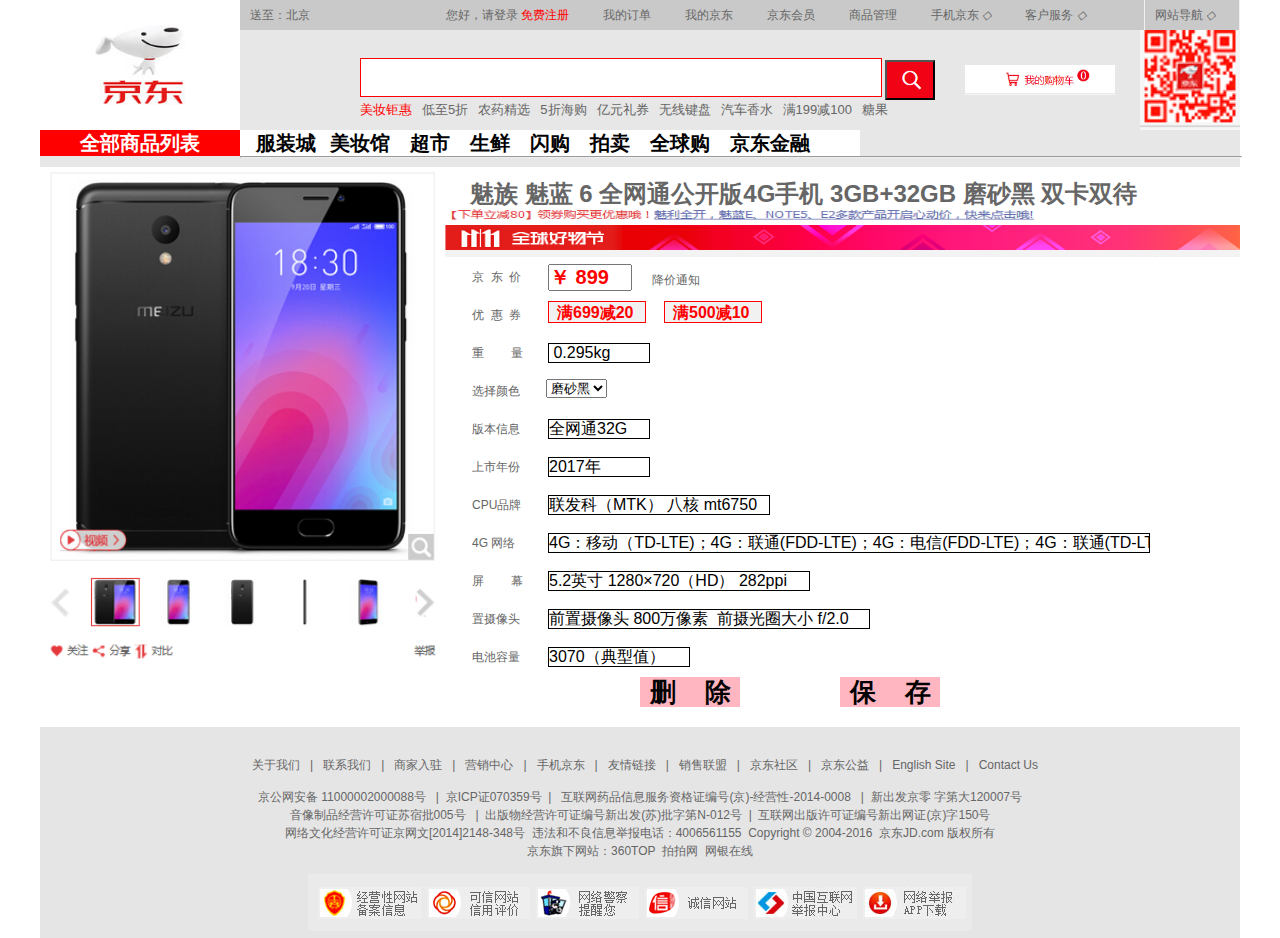
<file: shang_pin_xiu_gai.html>
<!DOCTYPE html>
<html lang="en">
<head>
    <meta charset="UTF-8">
    <title>商品信息修改</title>

    <link href="css/main.css" type="text/css" rel="stylesheet"/>
    <link href="css/display.css" type="text/css" rel="stylesheet"/>
    <link href="css/xiang_qing.css" type="text/css" rel="stylesheet"/>
    <link href="css/xiu_gai.css" type="text/css" rel="stylesheet"/>
</head>
<body>
<!---------------------------------------- 头部  ----------------------------------------->
<div class="main_div header">
    <div class="logo_2">
        <img src="images/logo.png" alt="logo"/>
    </div>
    <div class="banner">
        <div class="call">
            <!---------------------------------------- 通知区域  ----------------------------------------->
            <ul class="ul_left_di_zhi"><li>
                送至：北京
                <div class="bj-1">
                    <a href="">北京</a><a href="">上海</a><a href="">天津</a><a href="">重庆</a>
                    <a href="">河北</a><a href="">山西</a><a href="">河南</a><a href="">辽宁</a>
                    <a href="">吉林</a><a href="">黑龙江</a><a href="">浙江</a><a href="">江苏</a>
                    <a href="">山东</a><a href="">安徽</a><a href="">内蒙古</a><a href="">湖北</a>
                    <a href="">湖南</a><a href="">广东</a><a href="">广西</a><a href="">江西</a>
                    <a href="">四川</a><a href="">海南</a><a href="">贵州</a><a href="">云南</a>
                    <a href="">西藏</a><a href="">陕西</a><a href="">甘肃</a><a href="">青海</a>
                    <a href="">宁夏</a><a href="">新疆</a><a href="">台湾</a><a href="">香港</a>
                    <a href="">澳门</a><a href="">海外</a><a href="">钓鱼岛</a>
                </div>
            </li>
            </ul>
            <ul class="ul_right_call">
                <li class="deng_lu">
                    <a href="denglu.html">您好，请登录</a>
                    <a href="zhuche.html"  class="red">免费注册</a>
                </li>
                <li class="deng_lu">
                    <a href="gou_wu_che.html">我的订单</a>
                </li>
                <li class="my bj">
                    <a href="index.html">我的京东</a>
                    <div class="my1">
                        <table>
                            <tr>
                                <td><a href="">待处理的订单</a></td>
                                <td>&nbsp;&nbsp;&nbsp;&nbsp;</td>
                                <td><a href="">消息</a></td>
                            </tr>
                            <tr>
                                <td><a href="">返修退换货</a></td>
                                <td>&nbsp;&nbsp;&nbsp;&nbsp;</td>
                                <td><a href="">我的问答</a></td>
                            </tr>
                            <tr>
                                <td><a href="">降价商品</a></td>
                                <td>&nbsp;&nbsp;&nbsp;&nbsp;</td>
                                <td><a href="">我的关注</a></td>
                            </tr>
                            <tr>
                                <td>&nbsp;&nbsp;   &nbsp;&nbsp;</td>
                                <td>&nbsp;&nbsp;&nbsp;&nbsp;</td>
                                <td>&nbsp;&nbsp;&nbsp;&nbsp;</td>
                            </tr>
                            <tr>
                                <td><a href="">我的京豆</a></td>
                                <td>&nbsp;&nbsp;&nbsp;&nbsp;</td>
                                <td><a href="">我的优惠券</a></td>
                            </tr>
                            <tr>
                                <td><a href="">我的白条</a></td>
                                <td>&nbsp;&nbsp;&nbsp;&nbsp;</td>
                                <td><a href="">我的理财</a></td>
                            </tr>
                        </table>
                    </div>
                </li>
                <li class="">
                    <a href="#">京东会员</a>
                </li>
                <li class="denglu">
                    <a href="shang_ping_guan_li.html">商品管理</a>
                </li>
                <li class="shouji bj">
                    <a href="#">手机京东</a>
                    <i class="ci-right ">
                        <s class="jt">◇</s>
                    </i>
                    <div class="shouji1">
                        <img src="images/er_wei_ma1.png" alt="" class="shouji4"/>
                        <div class="shouji2">
                            <p>京东客户端</p>
                            <p class="red">新人专享大礼包</p>
                            <img src="images/er_wei_ma.png" class="shouji3">
                            <img src="images/er_wei_ma.png" class="shouji3">
                            <img src="images/er_wei_ma.png" class="shouji3">
                        </div>
                        <div class="yi">
                            <img src="images/er_wei_ma1.png" alt="" class="shouji4"/>
                            <div class="er">
                                <p>京东金融客户端</p>
                                <p class="red">新人专享大礼包</p>
                                <img src="images/er_wei_ma.png" class="shouji3">
                                <img src="images/er_wei_ma.png" class="shouji3">
                                <img src="images/er_wei_ma.png" class="shouji3">

                            </div>
                        </div>
                    </div>
                </li>
                <li class="kehu bj">
                    <a href="#">客户服务</a>
                    <i class="ci-right ">
                        <s class="jt">◇</s>
                    </i>
                    <div class="kehu1">
                        <h3 class="neirong2">客户</h3>
                        <ul class="kehu2">
                            <li><a href="">帮助中心</a></li>
                            <li><a href="">售后服务</a></li>
                            <li><a href="">在线客服</a></li>
                            <li><a href="">帮助中心</a></li>
                            <li><a href="">客服邮箱</a></li>
                        </ul>
                        <div>
                            <ul class="kehu3">
                                <h3 class="neirong2 ll">客户</h3>
                                <li><a href="">京东商学院</a></li>
                            </ul>
                        </div>
                    </div>
                </li>
                <li class="shu"></li>
                <li class="daohang">
                    <a href="#">网站导航</a>
                    <i class="ci-right ">
                        <s class="jt">◇</s>
                    </i>
                    <div class="aa">
                        <div class="neirong">
                            <h4 class="neirong2">特色主题</h4>
                            <ul>
                                <li><a href="">品牌街</a></li>
                                <li><a href="">今日抄底</a></li>
                                <li><a href="">好东西</a></li>
                                <li><a href="">京东预售</a></li>
                            </ul>
                            <ul>

                                <li><a href="">尖er货</a></li>
                                <li><a href="">京东首发</a></li>
                                <li><a href="">今日团购</a></li>
                                <li><a href="">优惠券</a></li>
                            </ul>
                            <ul>

                                <li><a href="">闪购</a></li>
                                <li><a href="">京东会员</a></li>
                                <li><a href="">京东京选</a></li>
                                <li><a href="">定期送</a></li>
                            </ul>
                            <ul>

                                <li><a href="">装机大师</a></li>
                                <li><a href="">新奇特</a></li>
                                <li><a href="">京东试用</a></li>

                            </ul>

                        </div>
                        <div class="neirong">

                            <h4 class="neirong2">行业频道</h4>

                            <ul>

                                <li><a href="">品牌街</a></li>
                                <li><a href="">今日抄底</a></li>
                                <li><a href="">好东西</a></li>

                            </ul>
                            <ul>

                                <li><a href="">尖er货</a></li>
                                <li><a href="">京东首发</a></li>
                                <li><a href="">今日团购</a></li>

                            </ul>
                            <ul>

                                <li><a href="">闪购</a></li>
                                <li><a href="">京东会员</a></li>
                                <li><a href="">京东京选</a></li>

                            </ul>
                            <ul>

                                <li><a href="">装机大师</a></li>
                                <li><a href="">新奇特</a></li>
                                <li><a href="">京东试用</a></li>

                            </ul>
                            <ul>

                                <li><a href="">智能馆</a></li>
                                <li><a href="">玩bigger</a></li>
                                <li><a href="">大牌免息</a></li>
                            </ul>
                        </div>
                        <div class="neirong">
                            <h4 class="neirong2">生活服务</h4>
                            <ul>
                                <li><a href="">品牌街</a></li>
                                <li><a href="">今日抄底</a></li>
                                <li><a href="">好东西</a></li>
                            </ul>
                            <ul>
                                <li><a href="">尖er货</a></li>
                                <li><a href="">京东首发</a></li>
                                <li><a href="">今日团购</a></li>
                            </ul>
                            <ul>
                                <li><a href="">闪购</a></li>
                                <li><a href="">京东会员</a></li>
                                <li><a href="">京东京选</a></li>
                            </ul>
                            <ul>
                                <li><a href="">装机大师</a></li>
                                <li><a href="">新奇特</a></li>
                                <li><a href="">京东试用</a></li>
                            </ul>
                            <ul>
                                <li><a href="">智能馆</a></li>
                                <li><a href="">玩bigger</a></li>
                                <li><a href="">大牌免息</a></li>
                            </ul>
                        </div>
                        <div class="neirong neirong3">
                            <h4 class="neirong2">更多精选</h4>
                            <ul>
                                <li><a href="">品牌街</a></li>
                                <li><a href="">今日抄底</a></li>
                                <li><a href="">好东西</a></li>
                            </ul>
                            <ul>
                                <li><a href="">尖er货</a></li>
                                <li><a href="">京东首发</a></li>
                                <li><a href="">今日团购</a></li>
                            </ul>
                            <ul>
                                <li><a href="">闪购</a></li>
                                <li><a href="">京东会员</a></li>
                                <li><a href="">京东京选</a></li>
                            </ul>
                            <ul>
                                <li><a href="">装机大师</a></li>
                                <li><a href="">新奇特</a></li>
                                <li><a href="">京东试用</a></li>
                            </ul>
                            <ul>
                                <li><a href="">智能馆</a></li>
                                <li><a href="">玩bigger</a></li>
                                <li><a href="">大牌免息</a></li>
                            </ul>
                        </div>
                    </div>
                </li>
            </ul>
        </div>
        <div class="search">
            <div>
                <form action="#">
                    <input type="text" class="search-txt"/>
                    <input type="button" class="search_button"/>
                </form>
            </div>
            <div class="bottom_a">
                <a style="color: red;" href="#">美妆钜惠</a>&nbsp;&nbsp;
                <a href="#">低至5折</a>&nbsp;&nbsp;
                <a href="#">农药精选</a>&nbsp;&nbsp;
                <a href="#">5折海购</a>&nbsp;&nbsp;
                <a href="#">亿元礼券</a>&nbsp;&nbsp;
                <a href="#">无线键盘</a>&nbsp;&nbsp;
                <a href="#">汽车香水</a>&nbsp;&nbsp;
                <a href="#">满199减100</a>&nbsp;&nbsp;
                <a href="#">糖果</a>
            </div>
        </div>
        <div class="search_right_jia_ru_gou_wu_che">
            <img src="images/jia_ru_gou_wu_che.png" alt=""/>
        </div>
        <div class="search_right">
            <img src="images/er_wei_ma.png" alt=""/>
        </div>
        <div class="quan_bu_sp_fen_lei">
            <div class="lei1">
                <div class="quan_bu_lie" style="background: red;"> <a href="#">全部商品列表</a> </div>
                <div class="lei1_shang_ping_lie_biao">
                    <div class="sp_lie_biao_1">
                        <a href="display_shang_ping.html">家居&nbsp;/&nbsp;电器</a>
                        <div class="sp_jia_ju">
                            <div class="sp_jia_ju_1"><a href="display_shang_ping.html">电视&nbsp;</a></div>
                            <div class="sp_jia_ju_1"><a href="display_shang_ping.html" style="margin-top: 20px">冰箱</a></div>
                            <div class="sp_jia_ju_1"><a href="display_shang_ping.html" style="margin-top: 40px">洗衣机</a></div>
                            <div class="sp_jia_ju_1"><a href="display_shang_ping.html" style="margin-top: 60px">电脑</a></div>
                            <div class="sp_jia_ju_1"><a href="display_shang_ping.html" style="margin-top: 80px">空调</a></div>
                            <div class="sp_jia_ju_1"><a href="display_shang_ping.html" style="margin-top: 100px">厨卫电器</a></div>
                            <div class="sp_jia_ju_1"><a href="display_shang_ping.html" style="margin-top: 120px">生活电器</a></div>
                            <div class="sp_jia_ju_1"><a href="display_shang_ping.html" style="margin-top: 140px">个护健康</a></div>
                            <div class="sp_jia_ju_1"><a href="display_shang_ping.html" style="margin-top: 160px">电视</a></div>
                            <div class="sp_jia_ju_1"><a href="display_shang_ping.html" style="margin-top: 180px">电视</a></div>
                        </div>
                    </div>
                    <div class="sp_lie_biao_2">
                        <a href="display_shang_ping.html" style="margin-top: 30px;">数码&nbsp;/&nbsp;手机</a>
                        <div class="sp_shou_ji">
                            <div class="sp_shou_ji_1"><a href="display_shang_ping.html" style="margin-top: 30px">苹果&nbsp;</a></div>
                            <div class="sp_shou_ji_1"><a href="display_shang_ping.html" style="margin-top: 50px" >三星&nbsp;</a></div>
                            <div class="sp_shou_ji_1"><a href="display_shang_ping.html" style="margin-top: 70px" >摩托罗拉&nbsp;</a></div>
                            <div class="sp_shou_ji_1"><a href="display_shang_ping.html" style="margin-top: 90px" >小米&nbsp;</a></div>
                            <div class="sp_shou_ji_1"><a href="display_shang_ping.html" style="margin-top: 110px" >魅族&nbsp;</a></div>
                            <div class="sp_shou_ji_1"><a href="display_shang_ping.html" style="margin-top: 130px" >华为&nbsp;</a></div>
                            <div class="sp_shou_ji_1"><a href="display_shang_ping.html" style="margin-top: 150px" >Vivo&nbsp;</a></div>
                            <div class="sp_shou_ji_1"><a href="display_shang_ping.html" style="margin-top: 170px" >魅族&nbsp;</a></div>
                            <div class="sp_shou_ji_1"><a href="display_shang_ping.html" style="margin-top: 190px" >OPPO&nbsp;</a></div>
                            <div class="sp_shou_ji_1"><a href="display_shang_ping.html" style="margin-top: 210px" >锤子&nbsp;</a></div>
                        </div>
                    </div>
                    <div class="sp_lie_biao_1"><a href="#" style="margin-top: 60px;">男装&nbsp;/&nbsp;女装</a></div>
                    <div class="sp_lie_biao_1"><a href="#" style="margin-top: 90px;">男鞋&nbsp;/&nbsp;女鞋</a></div>
                    <div class="sp_lie_biao_1"><a href="#" style="margin-top: 120px;">食品&nbsp;/&nbsp;生鲜</a></div>
                    <div class="sp_lie_biao_1"><a href="#" style="margin-top: 150px;">礼品鲜花</a></div>
                    <div class="sp_lie_biao_1"><a href="#" style="margin-top: 180px;">图书&nbsp;/&nbsp;音像</a></div>
                    <div class="sp_lie_biao_1"><a href="#" style="margin-top: 210px;">机票&nbsp;/&nbsp;酒店</a></div>
                    <div class="sp_lie_biao_1"><a href="#" style="margin-top: 240px;">理财&nbsp;/&nbsp;金融</a></div>
                    <div class="sp_lie_biao_1"><a href="#" style="margin-top: 270px;">旅游&nbsp;/&nbsp;生活</a></div>
                </div>
            </div>

            <div class="lei2">
                <a href="#" style="position: absolute; left: 16px; top: -22px;">服装城</a>
            </div>
            <div class="lei3">
                <span style="position: absolute; left: -20px;top: 4px;">
                    <a href="#">美妆馆</a>
                </span>
                <span style="position: absolute; left: 60px;top: 4px;">
                    <a href="#">超市</a>
                </span>
                <span style="position: absolute; left: 120px;top: 4px;">
                    <a href="#">生鲜</a>
                </span>
                <span style="position: absolute; left: 180px;top: 4px;">
                    <a href="#">闪购</a>
                </span>
                <span style="position: absolute; left: 240px;top: 4px;">
                    <a href="#">拍卖</a>
                </span>
                <span style="position: absolute; left: 300px;top: 4px;">
                    <a href="#">全球购</a>
                </span>
                <span style="position: absolute; left: 380px;top: 4px;">
                    <a href="#">京东金融</a>
                </span>
            </div>
        </div>
        <hr style="width: 100%; color: red;">
    </div>

</div>

<!---------------------------------------- 商品详情 ----------------------------------------->
<div class="xq_center">
    <div class="xq_tu_pian_display">
        <img src="images/xq_sp_1.png">
    </div>
    <div class="xq_form">
        <div style="height: 10px;background: white;"></div>
        <div class="xq_describe"><p>魅族 魅蓝 6 全网通公开版4G手机  3GB+32GB 磨砂黑 双卡双待 </p></div>
        <div class="xq_quan_qiu_hao_wu_jie"><img src="images/xq_sp_2.png"></div>
        <div class="xp_form1">
            <form action="." method="get">
                <table>
                    <tr>
                        <td>京&nbsp;&nbsp;东&nbsp;&nbsp;价&nbsp;&nbsp;</td>
                        <td>
                            &nbsp;&nbsp;&nbsp;&nbsp;
                            <input style="color: red; font-weight: bold; width: 80px; font-size: 20px;" width="80px" type="text" value="￥ 899 " >
                            &nbsp;&nbsp;&nbsp;&nbsp;<a href="#"> 降价通知</a>
                        </td>
                    </tr>
                    <tr>
                        <td>优&nbsp;&nbsp;惠&nbsp;&nbsp;券&nbsp;&nbsp;</td>
                        <td>&nbsp;&nbsp;&nbsp;&nbsp;
                            <div class="xq_man_jian1"><p><a style="color: red;" href="#">满699减20</a></p></div>
                            <div class="xq_man_jian2"><p><a style="color: red;" href="#">满500减10</a></p></div>
                        </td>
                    </tr>

                    <tr>
                        <td>重&nbsp;&nbsp;&nbsp;&nbsp;&nbsp;&nbsp;&nbsp;&nbsp;量&nbsp;&nbsp;</td>
                        <td>&nbsp;&nbsp;&nbsp;&nbsp;
                            <input style="width: 100px; font-size: 16px; border: 1px solid ;" width="80px" type="text" value=" 0.295kg" >
                        </td>
                    </tr>

                    <tr>
                        <td>选择颜色</td>
                        <td>
                            <div class="xq_select">
                                <select name="">
                                    <option value="0">磨砂黑</option>
                                    <option value="1">香槟金</option>
                                    <option value="0">月光银</option>
                                    <option value="1">电光蓝</option>
                                </select>
                            </div>
                        </td>
                    </tr>

                    <tr>
                        <td>版本信息</td>
                        <td>&nbsp;&nbsp;&nbsp;&nbsp;
                            <input style="width: 100px; font-size: 16px; border: 1px solid ;" width="80px" type="text" value="全网通32G" >
                        </td>
                    </tr>
                    <tr>
                        <td>上市年份</td>
                        <td>&nbsp;&nbsp;&nbsp;&nbsp;
                            <input style="width: 100px; font-size: 16px; border: 1px solid ;" width="80px" type="text" value="2017年" >
                        </td>
                    </tr>
                    <tr>
                        <td>CPU品牌</td>
                        <td>&nbsp;&nbsp;&nbsp;&nbsp;
                            <input style="width: 220px; font-size: 16px; border: 1px solid ;" width="180px" type="text" value="联发科（MTK） 八核 mt6750" >
                        </td>
                    </tr>
                    <tr>
                        <td>4G&nbsp;网络</td>
                        <td>&nbsp;&nbsp;&nbsp;&nbsp;
                            <input style="width: 600px; font-size: 16px; border: 1px solid ;"
                                   width="80px" type="text" value="4G：移动（TD-LTE)；4G：联通(FDD-LTE)；4G：电信(FDD-LTE)；4G：联通(TD-LTE)" >
                        </td>
                    </tr>
                    <tr>
                        <td>屏&nbsp;&nbsp;&nbsp;&nbsp;&nbsp;&nbsp;&nbsp;&nbsp;幕&nbsp;&nbsp;</td>
                        <td>&nbsp;&nbsp;&nbsp;&nbsp;
                            <input style="width: 260px; font-size: 16px; border: 1px solid ;"
                                   width="80px" type="text" value="5.2英寸 1280×720（HD） 282ppi"  >
                        </td>
                    </tr>
                    <tr>
                        <td>置摄像头</td>
                        <td>&nbsp;&nbsp;&nbsp;&nbsp;
                            <input style="width: 320px; font-size: 16px; border: 1px solid ;"
                                   width="80px" type="text" value="前置摄像头 800万像素  前摄光圈大小 f/2.0 " >
                        </td>
                    </tr>
                    <tr>
                        <td>电池容量</td>
                        <td>&nbsp;&nbsp;&nbsp;&nbsp;
                            <input style="width: 140px; font-size: 16px; border: 1px solid ;" width="80px" type="text" value="3070（典型值）" >
                        </td>
                    </tr>
                </table>
            </form>
        </div>
    </div>
</div>
<div class="xiu_gai">
    <div class="xg_delete">
        <a href="#">
            删&nbsp;&nbsp;&nbsp;&nbsp;除
        </a>
    </div>
    <div class="xg_audit">
        <a href="#">
            保&nbsp;&nbsp;&nbsp;&nbsp;存
        </a></div>
</div>





<!---------------------------------------- 尾部  ----------------------------------------->
<div class="clear"></div>
<div class="footer">
    <div id="sp_footer-2015" >
        <div class="sp_links">
            <a target="_blank" href="#">关于我们</a>|<a  href="#">联系我们</a>|<a rel="nofollow" target="_blank" href="#">商家入驻</a>|<a rel="nofollow" target="_blank" href="#">营销中心</a>|<a rel="nofollow" target="_blank" href="#">手机京东</a>|<a target="_blank" href="#">友情链接</a>|<a target="_blank" href="#">销售联盟</a>|<a href="#" target="_blank">京东社区</a>|<a href="#" target="_blank">京东公益</a>|<a href="#" target="_blank">English Site</a>|<a href="#" target="_blank">Contact Us</a>
        </div>
        <div class="sp_copyright">
            <a target="_blank" href="#"> 京公网安备 11000002000088号</a>
            &nbsp;&nbsp;|&nbsp;&nbsp;京ICP证070359号&nbsp;&nbsp;|&nbsp;&nbsp;
            <a target="_blank" href="#">互联网药品信息服务资格证编号(京)-经营性-2014-0008</a>
            &nbsp;&nbsp;|&nbsp;&nbsp;新出发京零&nbsp;字第大120007号<br>
            <a rel="nofollow" href="#" target="_blank">音像制品经营许可证苏宿批005号</a>
            &nbsp;&nbsp;|&nbsp;&nbsp;出版物经营许可证编号新出发(苏)批字第N-012号&nbsp;&nbsp;|&nbsp;&nbsp;互联网出版许可证编号新出网证(京)字150号
            <br><a href="#" target="_blank">网络文化经营许可证京网文[2014]2148-348号</a>&nbsp;&nbsp;违法和不良信息举报电话：4006561155&nbsp;&nbsp;Copyright&nbsp;©&nbsp;2004-2016&nbsp;&nbsp;京东JD.com&nbsp;版权所有<br>京东旗下网站：<a target="_blank" href="http://www.360top.com/">360TOP</a>&nbsp;&nbsp;<a href="#" target="_blank">拍拍网</a>&nbsp;&nbsp;<a href="#" target="_blank">网银在线</a>
        </div>
        <div class="footer_img">
            <a href="">
                <img src="images/footer.png" alt=""/>
            </a>
        </div>
    </div>
</div>
</body>
</html>
</file>
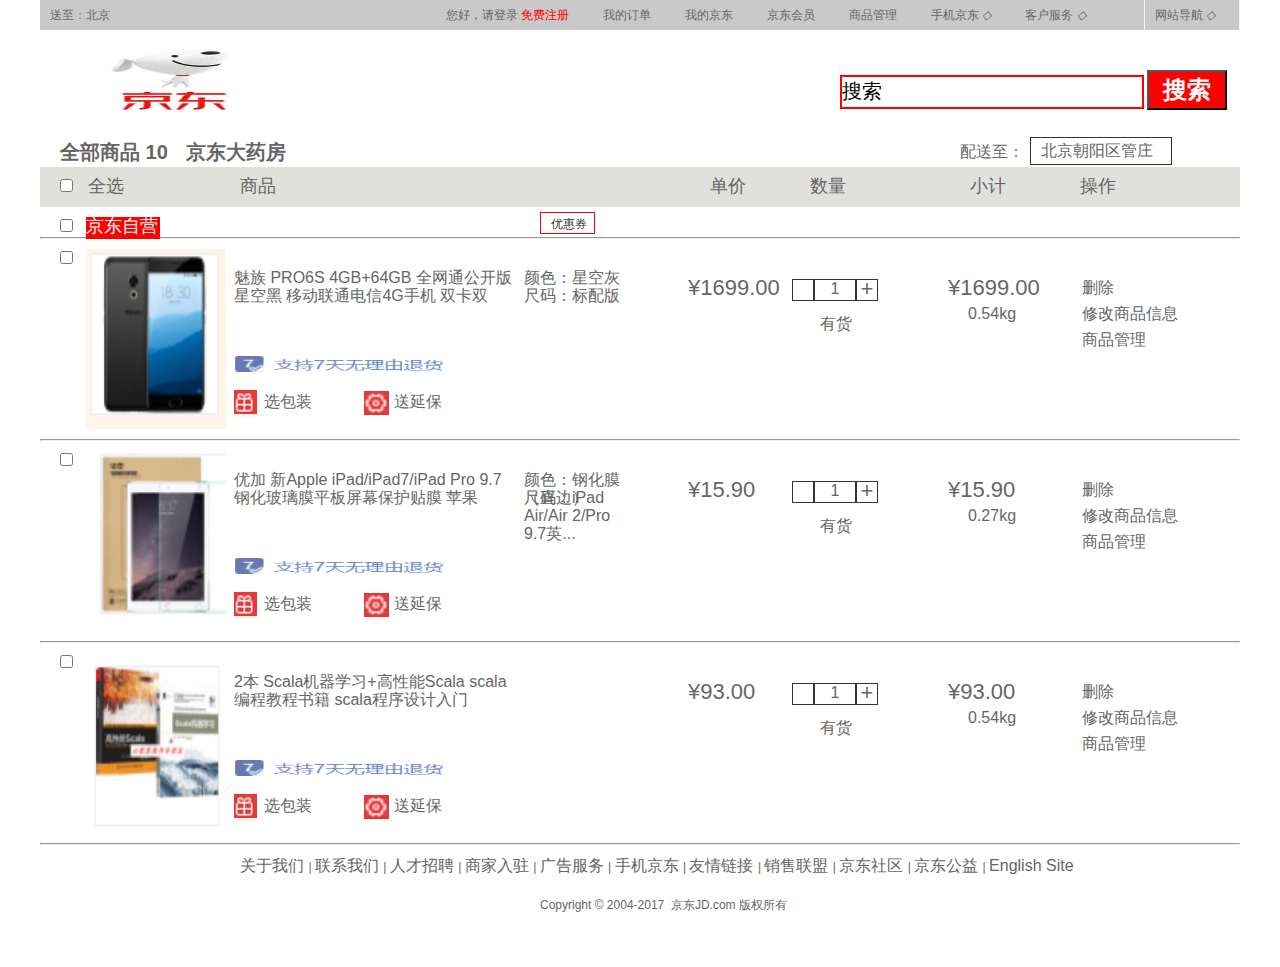
<file: shang_ping_guan_li.html>
<!DOCTYPE html>
<html>
<head>
    <meta charset="utf-8">
    <meta http-equiv="X-UA-Compatible" content="IE=edge,chrome=1">
    <title>商品管理</title>
    <meta name="description" content="商品管理">
    <meta name="keywords" content="商品管理">
    <link href="css/denglu.css" rel="stylesheet">
    <link href="css/main.css" type="text/css" rel="stylesheet"/>
    <link href="css/display.css" type="text/css" rel="stylesheet"/>
    <link href="css/gou_wu_che.css" type="text/css" rel="stylesheet"/>
    <link href="css/xiang_qing.css" type="text/css" rel="stylesheet"/>
    <link href="css/xiu_gai.css" type="text/css" rel="stylesheet"/>

</head>
<body>
<div class="clear"></div>
<!---------------------------------------- 头部  ----------------------------------------->
<div class="main_div gw_header">
    <div class="logo_3">
        <img src="images/logo.png" alt="logo"/>
    </div>
    <div class="gw_banner">
        <div class="call">
            <!---------------------------------------- 通知区域  ----------------------------------------->
            <ul class="ul_left_di_zhi"><li>
                送至：北京
                <div class="bj-1">
                    <a href="">北京</a><a href="">上海</a><a href="">天津</a><a href="">重庆</a>
                    <a href="">河北</a><a href="">山西</a><a href="">河南</a><a href="">辽宁</a>
                    <a href="">吉林</a><a href="">黑龙江</a><a href="">浙江</a><a href="">江苏</a>
                    <a href="">山东</a><a href="">安徽</a><a href="">内蒙古</a><a href="">湖北</a>
                    <a href="">湖南</a><a href="">广东</a><a href="">广西</a><a href="">江西</a>
                    <a href="">四川</a><a href="">海南</a><a href="">贵州</a><a href="">云南</a>
                    <a href="">西藏</a><a href="">陕西</a><a href="">甘肃</a><a href="">青海</a>
                    <a href="">宁夏</a><a href="">新疆</a><a href="">台湾</a><a href="">香港</a>
                    <a href="">澳门</a><a href="">海外</a><a href="">钓鱼岛</a>
                </div>
            </li>
            </ul>
            <ul class="ul_right_call">
                <li class="deng_lu">
                    <a href="denglu.html">您好，请登录</a>
                    <a href="zhuche.html"  class="red">免费注册</a>
                </li>
                <li class="deng_lu">
                    <a href="gou_wu_che.html">我的订单</a>
                </li>
                <li class="my bj">
                    <a href="index.html">我的京东</a>
                    <div class="my1">
                        <table>
                            <tr>
                                <td><a href="">待处理的订单</a></td>
                                <td>&nbsp;&nbsp;&nbsp;&nbsp;</td>
                                <td><a href="">消息</a></td>
                            </tr>
                            <tr>
                                <td><a href="">返修退换货</a></td>
                                <td>&nbsp;&nbsp;&nbsp;&nbsp;</td>
                                <td><a href="">我的问答</a></td>
                            </tr>
                            <tr>
                                <td><a href="">降价商品</a></td>
                                <td>&nbsp;&nbsp;&nbsp;&nbsp;</td>
                                <td><a href="">我的关注</a></td>
                            </tr>
                            <tr>
                                <td>&nbsp;&nbsp;   &nbsp;&nbsp;</td>
                                <td>&nbsp;&nbsp;&nbsp;&nbsp;</td>
                                <td>&nbsp;&nbsp;&nbsp;&nbsp;</td>
                            </tr>
                            <tr>
                                <td><a href="">我的京豆</a></td>
                                <td>&nbsp;&nbsp;&nbsp;&nbsp;</td>
                                <td><a href="">我的优惠券</a></td>
                            </tr>
                            <tr>
                                <td><a href="">我的白条</a></td>
                                <td>&nbsp;&nbsp;&nbsp;&nbsp;</td>
                                <td><a href="">我的理财</a></td>
                            </tr>
                        </table>
                    </div>
                </li>
                <li class="">
                    <a href="#">京东会员</a>
                </li>
                <li class="denglu">
                    <a href="shang_ping_guan_li.html">商品管理</a>
                </li>
                <li class="shouji bj">
                    <a href="#">手机京东</a>
                    <i class="ci-right ">
                        <s class="jt">◇</s>
                    </i>
                    <div class="shouji1">
                        <img src="images/er_wei_ma1.png" alt="" class="shouji4"/>
                        <div class="shouji2">
                            <p>京东客户端</p>
                            <p class="red">新人专享大礼包</p>
                            <img src="images/er_wei_ma.png" class="shouji3">
                            <img src="images/er_wei_ma.png" class="shouji3">
                            <img src="images/er_wei_ma.png" class="shouji3">
                        </div>
                        <div class="yi">
                            <img src="images/er_wei_ma1.png" alt="" class="shouji4"/>
                            <div class="er">
                                <p>京东金融客户端</p>
                                <p class="red">新人专享大礼包</p>
                                <img src="images/er_wei_ma.png" class="shouji3">
                                <img src="images/er_wei_ma.png" class="shouji3">
                                <img src="images/er_wei_ma.png" class="shouji3">

                            </div>
                        </div>
                    </div>
                </li>
                <li class="kehu bj">
                    <a href="#">客户服务</a>
                    <i class="ci-right ">
                        <s class="jt">◇</s>
                    </i>
                    <div class="kehu1">
                        <h3 class="neirong2">客户</h3>
                        <ul class="kehu2">
                            <li><a href="">帮助中心</a></li>
                            <li><a href="">售后服务</a></li>
                            <li><a href="">在线客服</a></li>
                            <li><a href="">帮助中心</a></li>
                            <li><a href="">客服邮箱</a></li>
                        </ul>
                        <div>
                            <ul class="kehu3">
                                <h3 class="neirong2 ll">客户</h3>
                                <li><a href="">京东商学院</a></li>
                            </ul>
                        </div>
                    </div>
                </li>
                <li class="shu"></li>
                <li class="daohang">
                    <a href="#">网站导航</a>
                    <i class="ci-right ">
                        <s class="jt">◇</s>
                    </i>
                    <div class="aa">
                        <div class="neirong">
                            <h4 class="neirong2">特色主题</h4>
                            <ul>
                                <li><a href="">品牌街</a></li>
                                <li><a href="">今日抄底</a></li>
                                <li><a href="">好东西</a></li>
                                <li><a href="">京东预售</a></li>
                            </ul>
                            <ul>

                                <li><a href="">尖er货</a></li>
                                <li><a href="">京东首发</a></li>
                                <li><a href="">今日团购</a></li>
                                <li><a href="">优惠券</a></li>
                            </ul>
                            <ul>

                                <li><a href="">闪购</a></li>
                                <li><a href="">京东会员</a></li>
                                <li><a href="">京东京选</a></li>
                                <li><a href="">定期送</a></li>
                            </ul>
                            <ul>

                                <li><a href="">装机大师</a></li>
                                <li><a href="">新奇特</a></li>
                                <li><a href="">京东试用</a></li>

                            </ul>

                        </div>
                        <div class="neirong">

                            <h4 class="neirong2">行业频道</h4>

                            <ul>

                                <li><a href="">品牌街</a></li>
                                <li><a href="">今日抄底</a></li>
                                <li><a href="">好东西</a></li>

                            </ul>
                            <ul>

                                <li><a href="">尖er货</a></li>
                                <li><a href="">京东首发</a></li>
                                <li><a href="">今日团购</a></li>

                            </ul>
                            <ul>

                                <li><a href="">闪购</a></li>
                                <li><a href="">京东会员</a></li>
                                <li><a href="">京东京选</a></li>

                            </ul>
                            <ul>

                                <li><a href="">装机大师</a></li>
                                <li><a href="">新奇特</a></li>
                                <li><a href="">京东试用</a></li>

                            </ul>
                            <ul>

                                <li><a href="">智能馆</a></li>
                                <li><a href="">玩bigger</a></li>
                                <li><a href="">大牌免息</a></li>
                            </ul>
                        </div>
                        <div class="neirong">
                            <h4 class="neirong2">生活服务</h4>
                            <ul>
                                <li><a href="">品牌街</a></li>
                                <li><a href="">今日抄底</a></li>
                                <li><a href="">好东西</a></li>
                            </ul>
                            <ul>
                                <li><a href="">尖er货</a></li>
                                <li><a href="">京东首发</a></li>
                                <li><a href="">今日团购</a></li>
                            </ul>
                            <ul>
                                <li><a href="">闪购</a></li>
                                <li><a href="">京东会员</a></li>
                                <li><a href="">京东京选</a></li>
                            </ul>
                            <ul>
                                <li><a href="">装机大师</a></li>
                                <li><a href="">新奇特</a></li>
                                <li><a href="">京东试用</a></li>
                            </ul>
                            <ul>
                                <li><a href="">智能馆</a></li>
                                <li><a href="">玩bigger</a></li>
                                <li><a href="">大牌免息</a></li>
                            </ul>
                        </div>
                        <div class="neirong neirong3">
                            <h4 class="neirong2">更多精选</h4>
                            <ul>
                                <li><a href="">品牌街</a></li>
                                <li><a href="">今日抄底</a></li>
                                <li><a href="">好东西</a></li>
                            </ul>
                            <ul>
                                <li><a href="">尖er货</a></li>
                                <li><a href="">京东首发</a></li>
                                <li><a href="">今日团购</a></li>
                            </ul>
                            <ul>
                                <li><a href="">闪购</a></li>
                                <li><a href="">京东会员</a></li>
                                <li><a href="">京东京选</a></li>
                            </ul>
                            <ul>
                                <li><a href="">装机大师</a></li>
                                <li><a href="">新奇特</a></li>
                                <li><a href="">京东试用</a></li>
                            </ul>
                            <ul>
                                <li><a href="">智能馆</a></li>
                                <li><a href="">玩bigger</a></li>
                                <li><a href="">大牌免息</a></li>
                            </ul>
                        </div>
                    </div>
                </li>
            </ul>
        </div>
    </div>
    <div class="gw_search">
        <form action="#" method="get">
            <input type="text" style="width: 300px; height: 30px; font-size: 20px; border: 2px solid red;" value="搜索">
            <input type="submit" style="width: 80px;height: 40px; font-weight: bold; font-size: 24px; color: white; background: red" value="搜索">
        </form>
    </div>
</div>

<!---------------------------------------- 购物车部分  ----------------------------------------->
<div class="gw_center">
    <div class="gw_center_top_title">
        <div class="gw_div1">
            <a href="#" class="gw_a1">全部商品&nbsp;10</a>
            <a href="#" class="gw_a2">京东大药房</a>
        </div>
        <div class="gw_div2">
            <p>
                配送至：
            </p>
            <div class="gw_pei_song">
                <p>
                    北京朝阳区管庄
                </p>
            </div>
        </div>
    </div>
    <div class="gw_center_top_title2">
        <form action="#" method="post">
            <input type="checkbox" > &nbsp;&nbsp;<label>全选</label>
        </form>
        <span class="gw_spam1">商品</span>
        <span class="gw_spam2">单价</span>
        <span class="gw_spam3">数量</span>
        <span class="gw_spam4">小计</span>
        <span class="gw_spam5">操作</span>
    </div>
    <div class="gw_center_top_title3">
        <form action="#" method="post">
            <input type="checkbox" > &nbsp;&nbsp;<label>京东自营</label>
        </form>
        <div class="gw_you_hu_quan">
            <p>优惠券</p>
        </div>
    </div>
    <hr style="font-weight: bold;">
    <!------------  商品1 -------------->
    <div class="gw_center_shang_pin1">
        <form action="#" method="post">
            <input type="checkbox" > &nbsp;&nbsp;
        </form>
        <div class="gw_sp_tu">
            <img src="images/gw_sp1.png">
        </div>
        <div class="gw_sp_describe">
            <div class="gw_sp_describe_a1">
                <a  style="position: absolute; top: 10px;" href="#">
                    魅族 PRO6S 4GB+64GB 全网通公开版 星空黑 移动联通电信4G手机 双卡双
                </a>
            </div>
            <div class="gw_sp_describe_p1">
                <p style="position: absolute; top: 10px;" >颜色：星空灰</p>
                <p style="position: absolute; top: 28px;" >尺码：标配版</p>
            </div>
            <div class="gw_sp_describe_tui_huan">
                <img src="images/gw_sp_tui_huan_logo.png">
            </div>
            <div class="gw_sp_describe_douwn">
                <div class="gw_sp_describe_douwn1">
                    <img src="images/gw_sp_bao_zhuang_logo.png">
                    <a href="#">选包装</a>
                </div>
                <div class="gw_sp_describe_douwn2">
                    <img src="images/gw_sp_yan_bao_logo.png">
                    <a href="#">送延保</a>
                </div>
            </div>
        </div>
        <div class="gw_sp_price">
            <div style="position: absolute; top: 30px;left: 8px;font-size: 22px;">
                ¥1699.00
            </div>
        </div>
        <div class="gw_sp_number">
            <div class="div1">
            </div>
            <div class="div2">
                1
            </div>
            <div class="div3">+
            </div>
            <div class="div4">
                有货
            </div>
        </div>
        <div class="gw_sp_compute">
            <div style="position: absolute; top: 30px;left: 8px;font-size: 22px;">
                ¥1699.00
            </div>
            <div style="position: absolute; top: 56px;left: 28px;font-size: 16px;">
                0.54kg
            </div>
        </div>
        <div class="gw_sp_operate">
            <p style="position: absolute; left: 2px; top: 30px; font-size: 16px;" ><a href="#">删除</a></p>
            <p style="position: absolute; left: 2px; top: 56px; font-size: 16px;" ><a href="shang_pin_xiu_gai.html">修改商品信息</a></p>
            <p style="position: absolute; left: 2px; top: 82px; font-size: 16px;" ><a href="#">商品管理</a></p>
        </div>
    </div>

    <!------------  商品2 -------------->
    <hr style="font-weight: bold;">
    <div class="gw_center_shang_pin1">
        <form action="#" method="post">
            <input type="checkbox" > &nbsp;&nbsp;
        </form>
        <div class="gw_sp_tu">
            <img src="images/gw_sp2.png">
        </div>
        <div class="gw_sp_describe">
            <div class="gw_sp_describe_a1">
                <a  style="position: absolute; top: 10px;" href="#">
                    优加 新Apple iPad/iPad7/iPad Pro 9.7钢化玻璃膜平板屏幕保护贴膜 苹果
                </a>
            </div>
            <div class="gw_sp_describe_p1">
                <p style="position: absolute; top: 10px;" >颜色：钢化膜（直边）</p>
                <p style="position: absolute; top: 28px;" >尺码：iPad Air/Air 2/Pro 9.7英...</p>
            </div>
            <div class="gw_sp_describe_tui_huan">
                <img src="images/gw_sp_tui_huan_logo.png">
            </div>
            <div class="gw_sp_describe_douwn">
                <div class="gw_sp_describe_douwn1">
                    <img src="images/gw_sp_bao_zhuang_logo.png">
                    <a href="#">选包装</a>
                </div>
                <div class="gw_sp_describe_douwn2">
                    <img src="images/gw_sp_yan_bao_logo.png">
                    <a href="#">送延保</a>
                </div>
            </div>
        </div>
        <div class="gw_sp_price">
            <div style="position: absolute; top: 30px;left: 8px;font-size: 22px;">
                ¥15.90
            </div>
        </div>
        <div class="gw_sp_number">
            <div class="div1">
            </div>
            <div class="div2">
                1
            </div>
            <div class="div3">+
            </div>
            <div class="div4">
                有货
            </div>
        </div>
        <div class="gw_sp_compute">
            <div style="position: absolute; top: 30px;left: 8px;font-size: 22px;">
                ¥15.90
            </div>
            <div style="position: absolute; top: 56px;left: 28px;font-size: 16px;">
                0.27kg
            </div>
        </div>
        <div class="gw_sp_operate">
            <p style="position: absolute; left: 2px; top: 30px; font-size: 16px;" ><a href="#">删除</a></p>
            <p style="position: absolute; left: 2px; top: 56px; font-size: 16px;" ><a href="shang_pin_xiu_gai.html">修改商品信息</a></p>
            <p style="position: absolute; left: 2px; top: 82px; font-size: 16px;" ><a href="#">商品管理</a></p>
        </div>
    </div>

    <!------------  商品3 -------------->
    <hr style="font-weight: bold;">
    <div class="gw_center_shang_pin1">
        <form action="#" method="post">
            <input type="checkbox" > &nbsp;&nbsp;
        </form>
        <div class="gw_sp_tu">
            <img src="images/gw_sp3.png">
        </div>
        <div class="gw_sp_describe">
            <div class="gw_sp_describe_a1">
                <a  style="position: absolute; top: 10px;" href="#">
                    2本 Scala机器学习+高性能Scala scala编程教程书籍 scala程序设计入门
                </a>
            </div>
            <div class="gw_sp_describe_p1">
                <!--<p style="position: absolute; top: 10px;" >颜色：星空灰</p>-->
                <!--<p style="position: absolute; top: 28px;" >尺码：标配版</p>-->
            </div>
            <div class="gw_sp_describe_tui_huan">
                <img src="images/gw_sp_tui_huan_logo.png">
            </div>
            <div class="gw_sp_describe_douwn">
                <div class="gw_sp_describe_douwn1">
                    <img src="images/gw_sp_bao_zhuang_logo.png">
                    <a href="#">选包装</a>
                </div>
                <div class="gw_sp_describe_douwn2">
                    <img src="images/gw_sp_yan_bao_logo.png">
                    <a href="#">送延保</a>
                </div>
            </div>
        </div>
        <div class="gw_sp_price">
            <div style="position: absolute; top: 30px;left: 8px;font-size: 22px;">
                ¥93.00
            </div>
        </div>
        <div class="gw_sp_number">
            <div class="div1">
            </div>
            <div class="div2">
                1
            </div>
            <div class="div3">+
            </div>
            <div class="div4">
                有货
            </div>
        </div>
        <div class="gw_sp_compute">
            <div style="position: absolute; top: 30px;left: 8px;font-size: 22px;">
                ¥93.00
            </div>
            <div style="position: absolute; top: 56px;left: 28px;font-size: 16px;">
                0.54kg
            </div>
        </div>
        <div class="gw_sp_operate">
            <p style="position: absolute; left: 2px; top: 30px; font-size: 16px;" ><a href="#">删除</a></p>
            <p style="position: absolute; left: 2px; top: 56px; font-size: 16px;" ><a href="shang_pin_xiu_gai.html">修改商品信息</a></p>
            <p style="position: absolute; left: 2px; top: 82px; font-size: 16px;" ><a href="#">商品管理</a></p>
        </div>
    </div>

    <hr style="font-weight: bold;">


</div>


<!---------------------------------------- 尾部  ----------------------------------------->
<div class="gw_footer">
    <div class="footer_top">
        <a  href="#">
            关于我们
        </a>
        |
        <a  href="#">
            联系我们
        </a>
        |
        <a  href="#">
            人才招聘
        </a>
        |
        <a  href="#">
            商家入驻
        </a>
        |
        <a  href="#">
            广告服务
        </a>
        |
        <a  href="#">
            手机京东
        </a>
        |
        <a  href="#">
            友情链接
        </a>
        |
        <a  href="#">
            销售联盟
        </a>
        |
        <a  href="#">
            京东社区
        </a>
        |
        <a  href="#">
            京东公益
        </a>
        |
        <a href="#">English Site</a>
    </div>
    <div class="footer_bottom">
        Copyright&nbsp;&copy;&nbsp;2004-2017&nbsp;&nbsp;京东JD.com&nbsp;版权所有
    </div>
</div>
</body>
</html>
</file>
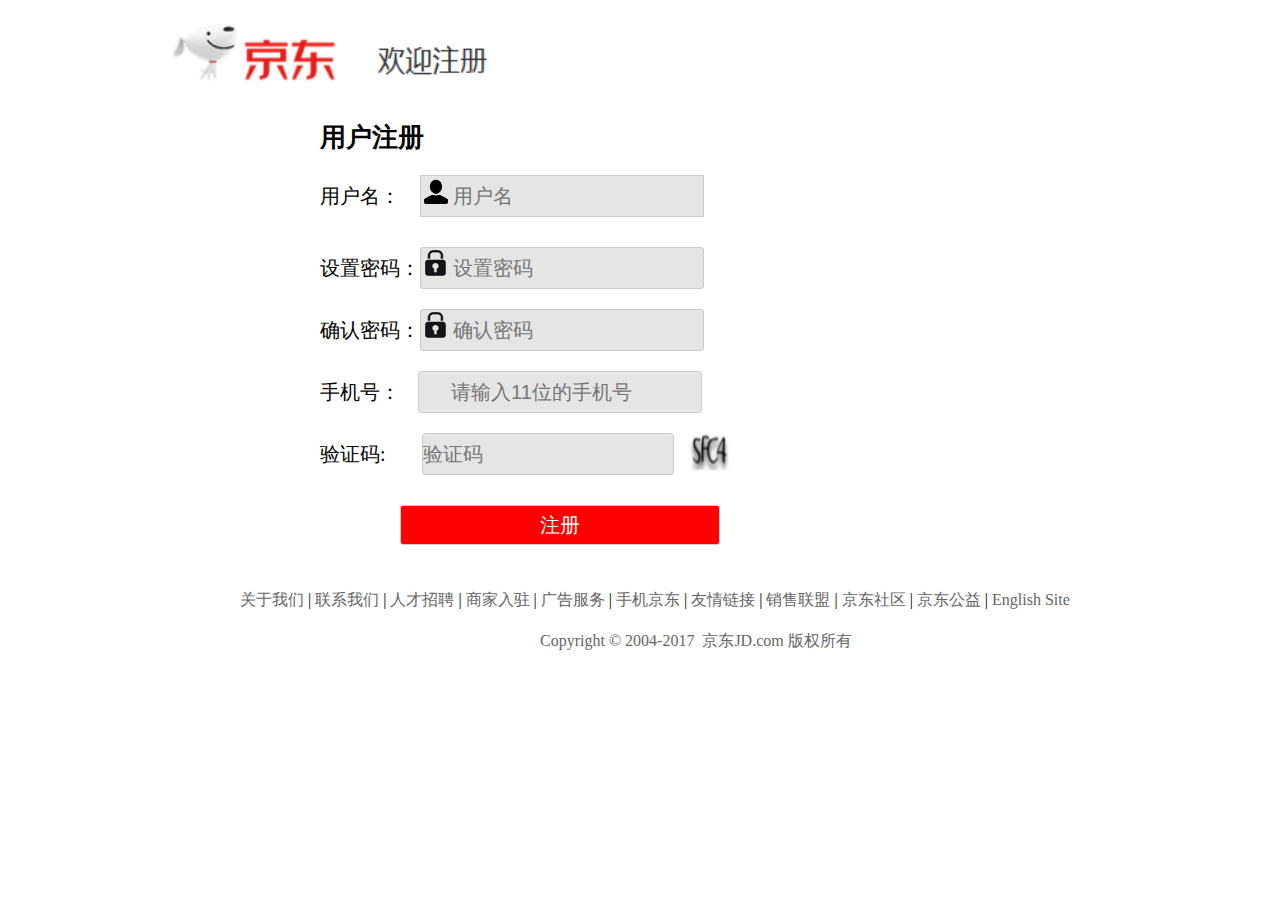
<file: zhuche.html>
<!DOCTYPE html>
<html>
<head>
    <meta charset="utf-8">
    <meta http-equiv="X-UA-Compatible" content="IE=edge,chrome=1">
    <title>注册</title>
    <meta name="description" content="注册界面">
    <meta name="keywords" content="注册界面">
    <link href="css/denglu.css" rel="stylesheet">

</head>
<body>
<div class="clear"></div>
<div class="header">
    <div class="header_logo">
        <img src="images/zc_zhu_che_logo.png" alt="" />
    </div>
</div>
<div class="zc_center">
    <div class="zc_center_form">
        <div class="yong_hu_zhu_che">用户注册</div>
        <form action="index.html" method="post">
            <p>用户名：<input type="text" name="user" id="zc_user" placeholder="用户名"></p>
            <p>设置密码：<input type="password" name="passw0rd" id="zc_pwd" placeholder="设置密码"></p>
            <p>确认密码：<input type="password" name="passw0rd" id="sure_pwd" placeholder="确认密码"></p>
            <p>手机号：<input type="password" name="passw0rd" id="shou_ji" placeholder="请输入11位的手机号"> </p>
            <p>验证码:<input type="password" name="passw0rd" id="yan_zheng_ma" placeholder="验证码"><img src="images/yan_zheng_ma.png"/></p>
            <p><input type="submit" id="zc_submit" value="注册"></p>
        </form>
    </div>
</div>
<div class="footer">
    <div class="footer_top">
        <a  href="#">
            关于我们
        </a>
        |
        <a  href="#">
            联系我们
        </a>
        |
        <a  href="#">
            人才招聘
        </a>
        |
        <a  href="#">
            商家入驻
        </a>
        |
        <a  href="#">
            广告服务
        </a>
        |
        <a  href="#">
            手机京东
        </a>
        |
        <a  href="#">
            友情链接
        </a>
        |
        <a  href="#">
            销售联盟
        </a>
        |
        <a  href="#">
            京东社区
        </a>
        |
        <a  href="#">
            京东公益
        </a>
        |
        <a href="#">English Site</a>
    </div>
    <div class="footer_bottom">
        Copyright&nbsp;&copy;&nbsp;2004-2017&nbsp;&nbsp;京东JD.com&nbsp;版权所有
    </div>
</div>
</body>
</html>
</file>
<file: css/main.css>
@charset "utf-8";
/*重置浏览器属性*/
*{ margin:0; padding:0; list-style: none; text-decoration:none;}

/* 超链接显示为灰色*/
a{color: #666;}
/* 鼠标悬停在a标签上时候显示红色*/
a:hover{color: red;}
/* 初始化文档体*/
body{
    font-size: 12px; /*字体大小*/
    line-height: 150%; /*行高*/
    font-family: Arial, Helvetica, sans-serif,'宋体';
    color: #666;
}
/*轮播图中间部分*/
/*.maindiv{*/
    /*width: 800px;*/
    /*height: 400px;*/
    /*margin: 0 auto;*/
    /*background: #666666;*/
/*}*/
.main_div{
    width: 1200px;
    height: 500px;
    margin: 0 auto;
    background: #e7e7e7;
}

.commodity_display{
    width: 1200px;
    height: 270px;
    margin: 10px auto;
    background: palevioletred;
}
.footer{
    width: 1200px;
    height: 200px;
    margin: 10px auto;
    background: #c9c9c9;
}
.header{
    width: 1200px;
    margin: 0 auto;
    height: 187px;
    background: #e7e7e7;
}

.header .logo{
    width: 200px;
    height: 170px;
    float: left;
}
.header .banner{
    float: left;
    width: 1000px;
}
/* 通知区域*/
.header .banner .call{
    height: 30px;
    line-height: 30px;
    background: #c9c9c9;
}

.header .banner .call .ul_left_di_zhi{
    float: left; /* 元素向左浮动*/
    font-size: 12px;
    color: #666;
    width: 96px;
    height: 30px;
}
.header .banner .call .ul_left_di_zhi li{
    padding: 0 24px 0 10px; /*内边距上右下左*/
    position: relative; /* 使用相对定位的元素，相对于其正常位置进行定位。*/
}

.header .banner .call .ul_left_di_zhi li:hover .bj-1{display:block;}
.header .banner .call .ul_left_di_zhi li .bj-1 a:hover {padding:2px 5px;background:#F1F1F1;}

/* 送至 位置的选项样式*/
.bj-1{
    width:310px;
    border:1px solid #ccc;
    border-top:none;
    display:none;
    position:absolute;
    top:30px;
    left:-1px;
    background:#fff;
}
.bj-1 a{
    display:inline-block; /* 设置可以处理a行内非替换元素的高宽, */
    height: 20px;
    padding:0 5px; /* 内边距上下0，左右5px*/
    line-height:20px;
    margin:0 12px; /* 对象的上下间距为0，左右为12px*/
}

/* 头部右边连接选项 */
.header .banner .call .ul_right_call{ float: right; /* 元素向右浮动*/  }

/* header-right 中的 li列表的样式*/
.header .banner .call .ul_right_call li{
    float:left;
    font-size: 12px;
    height: 30px;
    padding: 0 24px 0 10px; /*内边距上右下左*/
    position: relative; /* 使用相对定位的元素，相对于其正常位置进行定位。*/
}
.header .banner .call .ul_right_call.shu{width:1px;height:12px;margin-top:9px;background:#ddd;padding:0;}

/* 你好，请登录 的样式， 上下间距为0，左右为9px*/
.header .banner .call .ul_right_call li .deng_lu{ padding:0 9px;}

/*我的京东二级页面*/
.my1{
    width:200px;
    height:200px;
    border:1px solid #ccc;
    border-top:none;
    position:absolute;
    left:-1px;
    top:30px;
    display:none; /* 不显示该元素*/
}
/* 当鼠标移动该连接时，此元素将显示为白色的块级元素，此元素前后会带有换行符。*/
.my:hover .my1{
    display:block;
    background:#fff;
}

/*网站导航2级菜单*/
.neirong{
    width:279px;
    border-right:1px solid #ddd;
    height:168px;
    padding-left:10px;
    float:left;
    margin:20px 5px;
}
.neirong2{
    margin-left:10px;
    font-family: "微软雅黑";
    font-weight:600;
    color:#666;
}
.neirong ul li{
    color:#666;
    font-size:12px;
    overflow:hidden;
    width:50px;
    text-align:left;
}
.neirong3{ border:none;}
.aa{
    width:1210px;
    height:220px;
    border:1px solid #ccc;
    position:absolute;
    right:-1px;
    top:30px;
    display:none;
    border-top:none;
}
.daohang{
    border-left:1px solid #F1F1F1;
    border-right:1px solid #F1F1F1;
}
.daohang:hover .aa{
    display:block;
    background:#fff;
}
.daohang:hover{
    background:#fff;
    border-left:1px solid #ccc;
    border-right:1px solid #ccc;
}
/*客户服务2及菜单*/
.kehu1{
    width:164px;
    height:200px;
    border:1px solid #ccc;
    position:absolute;
    left:-1px;
    top:30px;
    display:none;
    border-top:none;
}
.kehu2{height:100px;}
.kehu3{
    width:165px;
    height:50px;
    border-top:1px dashed #ccc;
}
.kehu:hover .kehu1{
    display:block;
    background:#fff;
}
/*关注京东二级菜单*/
.guanzhu1{
    width:82px;
    height:100px;
    border:1px solid #ccc;
    border-top:none;
    position:absolute;
    left:-1px;
    top:30px;
    display:none;
}
.guanzhu:hover .guanzhu1{
    display:block;
    background:#fff;
}
/*手机京东二级菜单*/
.shouji1{  width:282px;height:240px;border:1px solid #ccc;border-top:none;position:absolute;left:-1px;top:30px;display:none;}
.shouji:hover .shouji1{display:block;background:#fff;}
.shouji4{
    width:90px;
    height:90px;
    margin:10px;
}
.shouji2{
    font-size:14px;
    color:#666;
    margin-top:-10px;
    position:absolute;
    top:14px;
    left:110px;
}
.shouji2 p{height:22px;}
.red{color:red;}
.shouji3{width:25px;height:28px;padding:10px 10px;}
.yi{width:282px;border-top:1px dashed #ccc;}
.er{font-size:14px;color:#666;position:absolute;top:130px;left:110px;}
.er p{height:22px;}

/*.my2 img{width:77px;height:77px;border-radius:50px;margin:15px;}*/
/*.my3{float:right;margin:31px 50px 0 0}*/
.bj-1,.my1,.shouji1,.guanzhu,.kehu,.daohang,.dorpdown-layer{z-index:100;}


/* 搜索区域 */
.header .banner .search{
    height: 100px;
    width: 1000px;
    line-height: 100px;
    background: #e7e7e7;
}
.header .banner .search_right{
    background: #e7e7e7;
    height: 100px;
    width: 100px;
    margin-left: 900px;
    margin-top: -100px;
}
.header .banner .search_right img{
    height: 100px;
    width: 100px;
}

.header .banner .search_right_jia_ru_gou_wu_che{
    background: #e7e7e7;
    height: 100px;
    width: 200px;
    margin-left: 700px;
    margin-top: -100px;
}
.header .banner .search_right_jia_ru_gou_wu_che img{
    height: 30px;
    width: 150px;
    margin-left: 25px;
    margin-top: 35px ;
}

.header .banner .search form{
    height: 50px;
}
.header .banner .search form .search-txt{
    height:37px;
    width:520px;
    margin-left:120px;
    border:1px red solid;
    font-size: 20px;
}
.header .banner .search form .search_button{
    height:40px;
    width:50px;
    color:#fff;
    background: url("../images/search.png");
}
/* 搜索框下的链接文字*/
.header .banner .search .bottom_a{
    width:1200px;
    margin-left: 120px;
    margin-top: -20px;
}
.header .banner .search .bottom_a a{
    font-size: 13px;
}
/* 导航区域 */
.header .banner .navigation{
    height: 40px;
    width: 1000px;
    line-height: 40px;
    background: #e7e7e7;
}
.header .banner .navigation .navigation_a{
    overflow: hidden;
    margin-left: 30px;
}
.header .banner .navigation .navigation_a a{
    color:#333;
    font-size:20px;
    font-weight: 500;
    margin-left:20px;
}
.header .banner  .navigation a:hover{color:red;}

.bb{width:228px;height:2px;background:#c81623;position:absolute;top:49px;}
/*清除所有浮动*/
.clear{clear: both;}

/*轮播图左边 商品列表*/
.main_div .left_main{
    width: 186px;
    height: 500px;
    margin-top: -16px;
    background: #666666;
    position: relative;
}

.main_div .left_main  a{
    font-size: 13px;
    color: white;
}
.main_div .left_main  a:hover{color: red;}

/*轮播图左边 商品列表模块*/
.main_div .left_main .item1{
     clear: both;
     height:20px;
     line-height:20px;
     color: white;
 }
.main_div .left_main .item{
    clear: both;
    height:25px;
    line-height:25px;
    color: white;
}

.main_div .left_main .item:hover{
    background-color: #7c7171;
}
.main_div .left_main .item a{
    font-size: 14px;
    color: white;
}

.main_div .left_main .item li{
    padding: 0 24px 0 10px; /*内边距上右下左*/
    position: relative; /* 使用相对定位的元素，相对于其正常位置进行定位。*/
}
.main_div .left_main .item li:hover .item_list_block{display:block;}

/* 商品列表的选项样式*/
.item_list_block{
    width: 1014px;
    height: 540px;
    border:1px solid #ccc;
    border-top:none;
    display:none;
    position:absolute;
    left:-1px;
    margin-left: 186px;
    margin-top: -46px;
    background: #c9c9c9;
}

.item_list_block_a{
    color: #333333;
}
.item_list_block_a:hover{
    color: red;
}

.item_list_block1{margin-top: -72px;}
.item_list_block2{
    margin-top: -98px;
    width: 1014px;
    height: 500px;
}
.item_list_block3{margin-top: -124px;}
.item_list_block4{margin-top: -150px;}
.item_list_block5{margin-top: -176px;}
.item_list_block6{margin-top: -202px;}
.item_list_block7{margin-top: -228px;}
.item_list_block8{margin-top: -254px;}
.item_list_block9{margin-top: -280px;}
.item_list_block10{margin-top: -306px;}
.item_list_block11{margin-top: -332px;}
.item_list_block12{margin-top: -358px;}
.item_list_block13{margin-top: -384px;}

/*轮播图*/
.main_div #center_main{
    width: 800px;
    height: 380px;
    margin-top: -500px;
    margin-left: 200px;
    background: #c81623;

}
#one{
    width:800px;
    overflow:hidden;
    height:380px;}
#one li{
    float:left;
    width:0;
}
#one img{
    width: 800px;
    height: 380px;
}
#one .on{width:720px;}
#two .on{background:red;}
#two{
    margin-left: 335px;
    margin-top: -40px;
}
#two li{
    float:left;
    padding:1px  6px;
    border:1px solid #fff;
    margin-left:10px;
    background:#666;
    border-radius:20px;
    color:#fff;
    cursor: pointer;
    text-align:center;
}
/*轮播图左右箭头*/
.slider-page{display:none;}
.slider-page a{
    display:block;
    width:28px;
    height:62px;
    line-height:62px;
    background: rgba(0,0,0,.2);
    filter: progid:DXImageTransform.Microsoft.gradient(startColorstr=#32000000, endColorstr=#32000000);
    color: #fff;
    text-align: center;
    font-size: 22px;
    font-weight: 400;
    margin-top: -31px;
    font-family: simsun, serif;}
#left{
    width: 30px;
    margin-top: -204px;

}
#right{
    overflow: hidden;
    margin-left: 770px;
    margin-top: -62px;
}
#center_main:hover .slider-page{display:block;}
/*轮播图下方的左边*/
.main_div .center_left_main{
    clear: both;
    width: 395px;
    height: 110px;
    margin-left: 200px;
    margin-top: 10px;
    background: cornflowerblue;
}
.main_div .center_left_main img{
    width: 395px;
    height: 110px;
}

/*轮播图下方的右边*/
.main_div .center_right_main{
    clear: both;
    width: 395px;
    height: 110px;
    margin-left: 605px;
    margin-top: -110px;
    background: greenyellow;
}
.main_div .center_right_main img{
    width: 395px;
    height: 110px;
}

/*轮播图右边*/
.main_div .right_main{
    overflow: hidden;
    width: 192px;
    height: 500px;
    margin-top: -500px;
    margin-left: 1008px;
    background: #666666;
}

/*轮播图右边 上部登录区域*/
.main_div .right_main .right_main_top{
    width: 200px;
    height: 140px;
    background: white;
    border-bottom: 4px solid #e7e7e7;
}
.main_div .right_main .right_main_top img{
    width: 80px;
    height: 80px;
    margin-left: 0px;
    margin-top: 20px;
}
.main_div .right_main .right_main_top .p_wen_zi{
    font-size: 14px;
    margin-top: -60px;
    margin-left: 84px;
}
.main_div .right_main .right_main_top .p_lian_jie{
    font-size: 14px;
    margin-top: 10px;
    margin-left: 88px;
}
.main_div .right_main .right_main_top .xin_ren_fu_li{
     width: 70px;
     height:20px;
     margin-top: 18px;
     text-align: center;
     margin-left: 20px;
     border:2px solid red;
     background: whitesmoke;
 }
.main_div .right_main .right_main_top .xin_ren_fu_li:hover{
    background: red;
    color: white;
}
.main_div .right_main .right_main_top .xin_ren_fu_li a{color: red;}
.main_div .right_main .right_main_top .xin_ren_fu_li a:hover{color: white;}

.main_div .right_main .right_main_top .plus_hui_yuan{
    width: 70px;
    height: 20px;
    margin-top: -24px;
    margin-left: 113px;
    text-align: center;
    border:2px solid red;
    background: whitesmoke;
}
.main_div .right_main .right_main_top .plus_hui_yuan:hover{background: red}
.main_div .right_main .right_main_top .plus_hui_yuan a{color: red;}
.main_div .right_main .right_main_top .plus_hui_yuan a:hover{color: white;}

/*轮播图右边 下部*/
.main_div .right_main .right_main_botton{
    width: 200px;
    height: 370px;
    background: url("../images/lun_bo_right_and_deng_lu_botton.jpg");
}
.main_div .right_main .right_main_botton img{
    width: 200px;
    height: 360px;
}



/*  中间内容  */
/*倒计时横条*/
.commodity_display .dao_ji_shi_box{
    width: 1200px;
    height: 60px;
    background: red;
    position: relative;
}
.commodity_display .dao_ji_shi_box .jin_dong_miao_sha{
    width: 168px;
    height:50px;
    position: absolute;
    top: 5px;
    left:30px;
    background: url("../images/commodity_display_jing_dong_miao_sha_logo.png");
}
.commodity_display .dao_ji_shi_box .box_display_wen_zi{
    width: 250px;
    height:50px;
    top: 5px;
    left: 200px;
    position: absolute;
}
.commodity_display .dao_ji_shi_box .box_display_wen_zi p{
    font-size: 20px;
    text-align: center;
    color: white;
    left: 10px;
    top: 22px;
    position: absolute;
}

.commodity_display .dao_ji_shi_box .dao_ji_shi{
    width: 330px;
    height:50px;
    top: 5px;
    right: 10px;
    background: red;
    position: absolute;
}
.commodity_display .dao_ji_shi_box .dao_ji_shi #now_chang_ci{
    font-size: 18px;
    color: white;
    left:2px;
    top: 22px;
    position: absolute;
}
.commodity_display .dao_ji_shi_box .dao_ji_shi #hou_qiang_gou{
    font-size: 18px;
    color: white;
    right: 2px;
    top: 22px;
    position: absolute;
}
.commodity_display .dao_ji_shi_box .dao_ji_shi .shi_jian{
    width: 160px;
    height: 50px;
    left: 75px;
    background: red;
    position: absolute;
}

.commodity_display .dao_ji_shi_box .dao_ji_shi #t_h_span{
    width: 40px;
    height: 40px;
    left: 4px;
    top: 5px;
    background: #7c7171;
    position: absolute;
}
.commodity_display .dao_ji_shi_box .dao_ji_shi #t_h{
    color: white;
    font-weight: bold;
    font-size: 28px;
    top: 14px;
    left: 4px;
    position: absolute;
}
.commodity_display .dao_ji_shi_box .dao_ji_shi #t_m_span{
    width: 40px;
    height: 40px;
    left: 60px;
    top: 5px;
    background: #7c7171;
    position: absolute;
}
.commodity_display .dao_ji_shi_box .dao_ji_shi #t_m{
    color: white;
    font-weight: bold;
    font-size: 28px;
    top: 14px;
    left: 4px;
    position: absolute;
}
.commodity_display .dao_ji_shi_box .dao_ji_shi #t_s_span{
    width: 40px;
    height: 40px;
    left: 116px;
    top: 5px;
    background: #7c7171;
    position: absolute;
}
.commodity_display .dao_ji_shi_box .dao_ji_shi #t_s{
    color: white;
    font-weight: bold;
    font-size: 28px;
    top: 14px;
    left: 4px;
    position: absolute;
}
.commodity_display .dao_ji_shi_box .dao_ji_shi .mao_hao1{
    color: white;
    font-weight: bold;
    font-size: 30px;
    top: 18px;
    left: 104px;
    position: absolute;
}

.commodity_display .dao_ji_shi_box .dao_ji_shi .mao_hao2{
    color: white;
    font-weight: bold;
    font-size: 30px;
    top: 18px;
    left: 45px;
    position: absolute;
}

/*270*/
.commodity_display .shang_ping_display1{
    width: 1200px;
    height:270px;
    background: mediumspringgreen;
    position: relative;
}
.commodity_display .shang_ping_display1 .shang_pin_div1{
    width: 200px;
    height:270px;
    background: white;
    position: absolute;
}
.commodity_display .shang_ping_display1 .shang_pin_div1 img{
    width: 160px;
    height:180px;
    margin-top: 10px;
    margin-left: 20px;
}
.commodity_display .shang_ping_display1 .shang_pin_div1 img:hover{margin-top: 8px;}

.commodity_display .shang_ping_display1 .shang_pin_div1 a{
    width: 160px;
    height: 40px;
    left: 20px;
    top: 190px;
    position: absolute;
 }
.commodity_display .shang_ping_display1 .shang_pin_div1 .price_div{
    width: 160px;
    height: 20px;
    font-size: 20px;
    font-weight: bold;
    left: 20px;
    top: 235px;
    color: red;
    position: absolute;
}
.commodity_display .shang_ping_display1 .shang_pin_div1 .price_div p{
    width: 160px;
    height: 20px;
    font-size: 14px;
    text-decoration: line-through;
    left: 96px;
    top: 4px;
    color: #666666;
    position: absolute;
}
.commodity_display .shang_ping_display1 .shang_pin_div2{
    width: 200px;
    height:270px;
    left: 200px;
}
.commodity_display .shang_ping_display1 .shang_pin_div3{
    width: 200px;
    height:270px;
    left: 400px;
}
.commodity_display .shang_ping_display1 .shang_pin_div4{
    width: 200px;
    height:270px;
    left: 600px;
}
.commodity_display .shang_ping_display1 .shang_pin_div5{
    width: 200px;
    height:270px;
    left: 800px;
}
.commodity_display .shang_ping_display1 .shang_pin_div6{
    width: 200px;
    height:270px;
    left: 1000px;
    background: red;
    position: absolute;
}
.commodity_display .shang_ping_display1 .shang_pin_div6 img{
    width: 200px;
    height:270px;
    position: absolute;
}
/*.commodity_display .shang_pin_div1 .shang_pin_div6 img .shang_pin_display_right_1{*/
    /*width: 200px;*/
    /*height:270px;*/
/*}*/

.commodity_display .shang_ping_display2{
    width: 800px;
    height:200px;
    background: gold;
}

#service-2014 .fore5{width: 100px;}
.footer #footer-2014 {
    overflow: hidden;
    border-top: 1px solid #E5E5E5;
    padding: 20px 0 30px;
    text-align: center;
    height: 160px;
    margin-top: 75px;
    background: #E5E5E5;
}
.footer #footer-2014 .links{
    /*margin: 40px 10px;*/
    margin-top: 8px;
    margin-left: 10px;
}
#footer-2014 .links a {
    margin: 0 10px;
}
#footer-2014 .copyright {
    margin: 14px 0;
}
#footer-2014 .authentication a {
    margin: 10px 5px;
    text-decoration: none;
}
#footer-2014 .footer_img img{
    width: 600px;
    height: 30px;
    margin-bottom: 10px;
}
</file>
<file: css/denglu.css>
@charset "utf-8";
/*重置浏览器属性*/
*{ margin:0; padding:0; list-style: none; text-decoration:none;}
.clear{clear: both;}
.header{
    width: 1200px;
    height: 120px;
    margin: 0 auto;
    background: white;
}
.center{
    width: 1200px;
    height: 480px;
    margin: 0 auto;
}
.footer{
    width: 1200px;
    height: 80px;
    margin: 0 auto;
    background: white;
}

.header_tips{
    width: 1200px;
    height: 40px;
    margin: 0 auto;
    background: #FFE4B5;
    position: relative;
}

.header_tips p{
    font-size: 16px;
    color: #FFA54F;
    text-align: center;
    top:10px;
    left: 100px;
    position: absolute;
}
.header_tips p a{
    font-size: 16px;
    color: #333333;
}
.header_tips p a:hover{
    font-size: 16px;
    color: red;
}
.header .header_logo{
    clear: both;
    width: 300px;
    height: 120px;
    padding-left: 100px;
    padding-top: 0px;
    background: white;
}
.header .header_logo img{
    width: 400px;
    height: 120px;
}

.center .center_background{
    width: 1200px;
    height: 480px;
    background: url("../images/dl_center.png");
    position: relative;
}


#login{
    width: 360px;
    height: 370px;
    right: 30px;
    top: 38px;
    background: #FFF;
    position: absolute;
}
#login h1{
    text-align:center;
    left:40px;
    top: 20px;
    position:absolute;
    font-size:21px;
}
#login form p{
    text-align: center;
}
#user{
    background:url(../images/user.png) rgba(0,0,0,.1) no-repeat;
    width: 250px;
    height: 40px;
    font-size: 20px;
    border:solid #ccc 1px;
    padding-left: 32px;
    margin-top: 80px;
    margin-bottom: 30px;
}
#pwd{
    background: url(../images/pwd.png) rgba(0,0,0,.1) no-repeat;
    width: 250px;
    height: 40px;
    font-size: 20px;
    border:solid #ccc 1px;
    border-radius: 3px;
    padding-left: 32px;
    margin-bottom: 20px;
}

#login form p a{
    margin-left: 220px;
    margin-bottom: 20px;
    color: #333333;
}
#login form p a:hover{
    color: red;
}
#submit{
    width: 290px;
    height: 40px;
    font-size: 20px;
    /*background: rgba(0,0,0,.1);*/
    background: red;
    color: white;
    margin-top: 10px;
    border:solid #ccc 1px;
    border-radius: 3px;
}
#submit:hover{
    cursor: pointer;
    background:firebrick;
}
#login .qq_wei_xin{
    width: 180px;
    height:30px;
    margin-left: 20px;
    margin-top: 54px;
}
#login .qq_wei_xin a img{
    width: 120px;
    height: 30px;
}
#login .jian_tou{
    width: 40px;
    height:30px;
    margin-left: 220px;
    margin-top: -34px;
    background: url("../images/jian_tou.png") no-repeat;
}

#login .li_ji_zhu_ce{
    width: 140px;
    height:30px;
    margin-left: 260px;
    margin-top: -26px;
}

#login .li_ji_zhu_ce img{
    height:30px;
    display: none;
}
#login .li_ji_zhu_ce a{
    color: red;
}
#login .li_ji_zhu_ce a:hover{
    color: red;
}

.footer .footer_top{
    width: 1200px;
    margin-left: 200px;
    margin-top: 20px;
}

.footer .footer_top a{
    color: #666666;
}
.footer .footer_top a:hover{
    color: red;
}
.footer .footer_bottom{
    width: 1200px;
    margin-left: 500px;
    margin-top: 20px;
    color: #666666;
}

.zc_center{
    width: 1200px;
    height: 450px;
    margin: 0 auto;
}
#zc_user{
    background:url(../images/user.png) rgba(0,0,0,.1) no-repeat;
    width: 250px;
    height: 40px;
    font-size: 20px;
    border:solid #ccc 1px;
    padding-left: 32px;
    margin-top: 20px;
    margin-left: 20px;
    margin-bottom: 30px;
}
#zc_pwd{
    background: url(../images/pwd.png) rgba(0,0,0,.1) no-repeat;
    width: 250px;
    height: 40px;
    font-size: 20px;
    border:solid #ccc 1px;
    border-radius: 3px;
    padding-left: 32px;
    margin-bottom: 20px;
}
#sure_pwd{
     background: url(../images/pwd.png) rgba(0,0,0,.1) no-repeat;
     width: 250px;
     height: 40px;
     font-size: 20px;
     border:solid #ccc 1px;
     border-radius: 3px;
     padding-left: 32px;
     margin-bottom: 20px;
 }
#shou_ji{
    background:  rgba(0,0,0,.1) no-repeat;
    width: 250px;
    height: 40px;
    font-size: 20px;
    border:solid #ccc 1px;
    border-radius: 3px;
    padding-left: 32px;
    margin-left: 18px;
    margin-bottom: 20px;
}
#yan_zheng_ma{
    background: rgba(0,0,0,.1) no-repeat;
    width: 250px;
    height: 40px;
    font-size: 20px;
    border:solid #ccc 1px;
    border-radius: 3px;
    margin-left: 36px;
    margin-bottom: 20px;
}
.zc_center .zc_center_form{
     width: 800px;
     height:450px;
     margin-left: 200px;
 }
.zc_center .zc_center_form p{
    font-size: 20px;
    left: 80px;
    position: relative;
}
.zc_center .zc_center_form p img {
    width: 80px;
    height: 40px;
    position: absolute;
}

#zc_submit{
    width: 320px;
    height: 40px;
    font-size: 20px;
    /*background: rgba(0,0,0,.1);*/
    background: red;
    color: white;
    margin-top: 10px;
    margin-left: 80px;
    border:solid #ccc 1px;
    border-radius: 3px;
}

.zc_center .zc_center_form .yong_hu_zhu_che{
    font-size: 26px;
    font-weight: bold;
    margin-left: 80px;
}
</file>
<file: css/display.css>
/*--------------------------------------  商品中间的样式   --------------------------------------------*/
.sp_main_div{
    width: 1200px;
    height: 500px;
    margin: 0 auto;
    background: white;
}
.sp_header{
    width: 1200px;
    margin: 0 auto;
    height: 187px;
    background: #e7e7e7;
}
.sp_center{
    width: 1200px;
    height: 400px;
    margin: -10px auto;
    padding-bottom: 600px;
    background: white;
}
.header .logo_2{
    width: 200px;
    height: 130px;
    margin-top: -30px;
    float: left;
}
.header .logo_2 img{
    width: 200px;
    height: 130px;
    margin-top:30px;
    float: left;
}

.header .banner  .quan_bu_sp_fen_lei{
    width: 820px;
    height: 26px;
    background: red;
    color: white;
    margin-left: -200px;
    text-align: center;
}
.header .banner .quan_bu_sp_fen_lei .lei1{
    clear: both;
    width: 200px;
    height: 26px;
    position: relative;
}
.header .banner .quan_bu_sp_fen_lei .lei2{
    clear: both;
    width: 90px;
    height: 26px;
    margin-left: 200px;
    margin-top: -26px;
    background: white;
    position: relative;
}
.header .banner .quan_bu_sp_fen_lei .lei2 a:hover{
    color: red;
}

.header .banner .quan_bu_sp_fen_lei .lei3{
    clear: both;
    width: 540px;
    height: 26px;
    margin-left: 280px;
    margin-top: -26px;
    background: white;
    position: relative;
}

.header .banner .quan_bu_sp_fen_lei .lei1 a{
    top: 4px;
    left: 40px;
    font-size: 20px;
    font-weight: bold;
    color: white;
    position: absolute;
}

.header .banner .quan_bu_sp_fen_lei .lei2 a{
    color: black;
    font-weight: bold;
    font-size: 20px;
    margin-left: 0px;
    margin-top: 26px;

}
.header .banner .quan_bu_sp_fen_lei  .lei3 a{
    color: black;
    font-weight: bold;
    font-size: 20px;
    margin-left: 30px;
}
.header .banner .quan_bu_sp_fen_lei  .lei3 a:hover{
    color: red;
}

.header .banner .quan_bu_sp_fen_lei .lei1_shang_ping_lie_biao{
    width: 200px;
    height: 300px;
    display: none;
}
.header .banner .quan_bu_sp_fen_lei .lei1_shang_ping_lie_biao .sp_lie_biao_1{
    width: 200px;
    height: 30px;
    font-weight: bold;
    font-size: 16px;
    text-align: center;
}
.header .banner .quan_bu_sp_fen_lei .lei1_shang_ping_lie_biao .sp_lie_biao_2{
    clear: both;
    width: 200px;
    height: 30px;
    font-weight: bold;
    font-size: 16px;
    text-align: center;
}
.header .banner .quan_bu_sp_fen_lei .lei1_shang_ping_lie_biao .sp_lie_biao_2:hover{
    background: white;
    margin-top: 0px;
}
.header .banner .quan_bu_sp_fen_lei .lei1_shang_ping_lie_biao .sp_lie_biao_2 a{
    color: black;
    margin-left: 0px;
 }
.header .banner .quan_bu_sp_fen_lei .lei1_shang_ping_lie_biao .sp_lie_biao_1 a{
    color: black;
    margin-left: 0px;
}
.header .banner .quan_bu_sp_fen_lei .lei1_shang_ping_lie_biao .sp_lie_biao_1:hover{
    width: 200px;
    height: 30px;
    background: white;
}

.header .banner .quan_bu_sp_fen_lei .lei1:hover .lei1_shang_ping_lie_biao{
    width: 200px;
    height: 300px;
    background: #c9c9c9;
    display: block;
    top:26px;
    position: absolute;
}
.header .banner .quan_bu_sp_fen_lei .lei1_shang_ping_lie_biao .sp_lie_biao_1 .sp_jia_ju{
    width: 100px;
    height: 200px;
    background: magenta;
    margin-left: 200px;
    display: none;
}
.header .banner .quan_bu_sp_fen_lei .lei1_shang_ping_lie_biao .sp_lie_biao_1 .sp_jia_ju_1{
    width: 100px;
    height: 20px;
    background: #cfd8dc;
}
.header .banner .quan_bu_sp_fen_lei .lei1_shang_ping_lie_biao .sp_lie_biao_1 .sp_jia_ju_1:hover{
    width: 100px;
    height: 20px;
    background: white;
}
.header .banner .quan_bu_sp_fen_lei .lei1_shang_ping_lie_biao .sp_lie_biao_1 .sp_jia_ju:hover{
    /*background: white;*/
}
.header .banner .quan_bu_sp_fen_lei .lei1_shang_ping_lie_biao .sp_lie_biao_1:hover .sp_jia_ju{
    display: block;
}
.header .banner .quan_bu_sp_fen_lei .lei1_shang_ping_lie_biao .sp_lie_biao_1:hover .sp_jia_ju  a{
    color: black;
    margin-left: 160px;
    height: 30px;
    width: 100px;
    font-size: 16px;
}

.header .banner .quan_bu_sp_fen_lei .lei1_shang_ping_lie_biao .sp_lie_biao_2 .sp_shou_ji{
    width: 100px;
    height: 200px;
    background: #c9c9c9;
    margin-left: 200px;
    display: none;
}
.header .banner .quan_bu_sp_fen_lei .lei1_shang_ping_lie_biao .sp_lie_biao_2:hover .sp_shou_ji{
    display: block;
}
.header .banner .quan_bu_sp_fen_lei .lei1_shang_ping_lie_biao .sp_lie_biao_2 .sp_shou_ji .sp_shou_ji_1{
    width: 100px;
    height: 20px;
}
.header .banner .quan_bu_sp_fen_lei .lei1_shang_ping_lie_biao .sp_lie_biao_2 .sp_shou_ji .sp_shou_ji_1 a{
    color: black;
    margin-left: 160px;
    margin-top: 30p;
    height: 30px;
    width: 100px;
    font-size: 16px;
}
.header .banner .quan_bu_sp_fen_lei .lei1_shang_ping_lie_biao .sp_lie_biao_2 .sp_shou_ji .sp_shou_ji_1:hover{
    background: white;
}






/*----------------------------------------  中部分类样式 ----------------------------------------------*/
.sp_center .sp_class{
    width: 1200px;
    height: 800px;
    margin-top: -20px;
}
.sp_center .sp_class .sp_class_jia_ju_title{
    width: 1200px;
    height: 28px;
    color: black;
    font-weight: bold;
    font-size: 22px;
    background: white;
}
.sp_center .sp_class .sp_class_jia_ju{
    width: 1200px;
    height: 772px;
    background: lightskyblue;
}
.sp_center .sp_class .sp_class_jia_ju .sp_shang_ping_1{
    width: 240px;
    height: 260px;
    background: #c8def4;
}
.sp_center .sp_class .sp_class_jia_ju .sp_shang_ping_1 .sp_shang_ping_1_img img{
    width: 240px;
    height: 200px;
    margin-top: 4px;
}
.sp_center .sp_class .sp_class_jia_ju .sp_shang_ping_1 .sp_shang_ping_1_img img:hover{
    margin-top: 0px;
}
.sp_center .sp_class .sp_class_jia_ju .sp_shang_ping_1 .sp_shang_ping_1_img_describe{
     width: 240px;
     height: 60px;
     margin-top: -4px;
     background: white;
 }
.sp_center .sp_class .sp_class_jia_ju .sp_shang_ping_1 .sp_shang_ping_1_img_describe p{
    width: 240px;
    height: 20px;
    margin-left: 10px;
    font-size: 16px;
}
.sp_center .sp_class .sp_class_jia_ju .sp_shang_ping_1 .sp_shang_ping_1_img_describe .price_div{
    width: 160px;
    height: 20px;
    font-size: 24px;
    font-weight: bold;
    padding-bottom: 10px;
    color: red;
}

.sp_center .sp_class .sp_class_jia_ju .sp_shang_ping_2{
    width: 240px;
    height: 260px;
    margin-top: -260px;
    margin-left: 240px;
    background: #def9fb;
}
.sp_center .sp_class .sp_class_jia_ju .sp_shang_ping_2 .sp_shang_ping_1_img img{
    width: 240px;
    height: 200px;
    margin-top: 4px;
}
.sp_center .sp_class .sp_class_jia_ju .sp_shang_ping_2 .sp_shang_ping_1_img img:hover{
    margin-top: 0px;
}
.sp_center .sp_class .sp_class_jia_ju .sp_shang_ping_2 .sp_shang_ping_1_img_describe{
    width: 240px;
    height: 60px;
    margin-top: -4px;
    background: white;
}
.sp_center .sp_class .sp_class_jia_ju .sp_shang_ping_2 .sp_shang_ping_1_img_describe p{
    width: 240px;
    height: 20px;
    margin-left: 10px;
    font-size: 16px;
}
.sp_center .sp_class .sp_class_jia_ju .sp_shang_ping_2 .sp_shang_ping_1_img_describe .price_div{
    width: 160px;
    height: 20px;
    font-size: 24px;
    font-weight: bold;
    padding-bottom: 10px;
    color: red;
}

.sp_center .sp_class .sp_class_jia_ju .sp_shang_ping_3{
    width: 240px;
    height: 260px;
    margin-top: -260px;
    margin-left: 480px;
    background: #c8def4;
}
.sp_center .sp_class .sp_class_jia_ju .sp_shang_ping_3 .sp_shang_ping_1_img img{
    width: 240px;
    height: 200px;
    margin-top: 4px;
}
.sp_center .sp_class .sp_class_jia_ju .sp_shang_ping_3 .sp_shang_ping_1_img img:hover{
    margin-top: 0px;
}
.sp_center .sp_class .sp_class_jia_ju .sp_shang_ping_3 .sp_shang_ping_1_img_describe{
    width: 240px;
    height: 60px;
    margin-top: -4px;
    background: white;
}
.sp_center .sp_class .sp_class_jia_ju .sp_shang_ping_3 .sp_shang_ping_1_img_describe p{
    width: 240px;
    height: 20px;
    margin-left: 10px;
    font-size: 16px;
}
.sp_center .sp_class .sp_class_jia_ju .sp_shang_ping_3 .sp_shang_ping_1_img_describe .price_div{
    width: 160px;
    height: 20px;
    font-size: 24px;
    font-weight: bold;
    padding-bottom: 10px;
    color: red;
}

.sp_center .sp_class .sp_class_jia_ju .sp_shang_ping_4{
    width: 240px;
    height: 260px;
    margin-top: -260px;
    margin-left: 720px;
    background: #def9fb;
}

.sp_center .sp_class .sp_class_jia_ju .sp_shang_ping_4 .sp_shang_ping_1_img img{
    width: 240px;
    height: 200px;
    margin-top: 4px;
}
.sp_center .sp_class .sp_class_jia_ju .sp_shang_ping_4 .sp_shang_ping_1_img img:hover{
    margin-top: 0px;
}
.sp_center .sp_class .sp_class_jia_ju .sp_shang_ping_4 .sp_shang_ping_1_img_describe{
    width: 240px;
    height: 60px;
    margin-top: -4px;
    background: white;
}
.sp_center .sp_class .sp_class_jia_ju .sp_shang_ping_4 .sp_shang_ping_1_img_describe p{
    width: 240px;
    height: 20px;
    margin-left: 10px;
    font-size: 16px;
}
.sp_center .sp_class .sp_class_jia_ju .sp_shang_ping_4 .sp_shang_ping_1_img_describe .price_div{
    width: 160px;
    height: 20px;
    font-size: 24px;
    font-weight: bold;
    padding-bottom: 10px;
    color: red;
}
.sp_center .sp_class .sp_class_jia_ju .sp_shang_ping_5{
    width: 240px;
    height: 260px;
    margin-top: -260px;
    margin-left: 960px;
    background: #c8def4;
}
.sp_center .sp_class .sp_class_jia_ju .sp_shang_ping_5 .sp_shang_ping_1_img img{
    width: 240px;
    height: 200px;
    margin-top: 4px;
}
.sp_center .sp_class .sp_class_jia_ju .sp_shang_ping_5 .sp_shang_ping_1_img img:hover{
    margin-top: 0px;
}
.sp_center .sp_class .sp_class_jia_ju .sp_shang_ping_5 .sp_shang_ping_1_img_describe{
    width: 240px;
    height: 60px;
    margin-top: -4px;
    background: white;
}
.sp_center .sp_class .sp_class_jia_ju .sp_shang_ping_5 .sp_shang_ping_1_img_describe p{
    width: 240px;
    height: 20px;
    margin-left: 10px;
    font-size: 16px;
}
.sp_center .sp_class .sp_class_jia_ju .sp_shang_ping_5 .sp_shang_ping_1_img_describe .price_div{
    width: 160px;
    height: 20px;
    font-size: 24px;
    font-weight: bold;
    padding-bottom: 10px;
    color: red;
}


.sp_center .sp_class .sp_class_bing_xiang{
    width: 1200px;
    height: 200px;
    background: greenyellow;
    margin-top: -500px;
}
.sp_center .sp_class .sp_class_bing_xiang2{
    width: 1200px;
    height: 200px;
    background: greenyellow;
    margin-top: 506px;
}
.sp_center .sp_class .sp_class_bing_xiang .sp_class_bing_xiang_1{
    width: 600px;
    height: 200px;
    background: palegreen;
    margin-top: -500px;
}
.sp_center .sp_class .sp_class_bing_xiang .sp_class_bing_xiang_1 .sp_class_bing_xiang_1_img1{
    width: 200px;
    height: 200px;
    background: mediumvioletred;
    margin-top: -500px;
}
.sp_center .sp_class .sp_class_bing_xiang .sp_class_bing_xiang_1 .sp_class_bing_xiang_1_img2{
    width: 200px;
    height: 200px;
    background: indianred;
    margin-top: -200px;
    margin-left: 200px;
}
.sp_center .sp_class .sp_class_bing_xiang .sp_class_bing_xiang_1 .sp_class_bing_xiang_1_img3{
    width: 200px;
    height: 200px;
    background: red;
    margin-top: -200px;
    margin-left: 400px;
}
.sp_center .sp_class .sp_class_bing_xiang .sp_class_bing_xiang_1_describe{
    width: 600px;
    height: 200px;
    background: white;
    margin-left: 600px;
    margin-top: -200px;
}
.sp_center .sp_class .sp_class_bing_xiang .sp_class_bing_xiang_1_describe .sp_xiang_1{
    width: 600px;
    height: 30px;
    position: relative;
}
.sp_center .sp_class .sp_class_bing_xiang .sp_class_bing_xiang_1_describe .sp_xiang_2{
    width: 600px;
    height: 30px;
    position: relative;
}
.sp_center .sp_class .sp_class_bing_xiang .sp_class_bing_xiang_1_describe .sp_xiang_3{
    width: 600px;
    height: 30px;
    position: relative;
}

.sp_center .sp_class .sp_class_bing_xiang .sp_class_bing_xiang_1_describe .sp_xiang_3 .sp_xiang_3_man_jian{
    left: 110px;
    top: 4px;
    position: absolute;
    width:80px;
    height: 18px;
    border:2px solid red;
}
.sp_center .sp_class .sp_class_bing_xiang .sp_class_bing_xiang_1_describe .sp_xiang_3 .sp_xiang_3_man_jian a{
    color: red;
}
.sp_center .sp_class .sp_class_bing_xiang .sp_class_bing_xiang_1_describe .sp_xiang_3 .sp_xiang_3_man_jian:hover{
    background: #c1c1c1;
}
.sp_center .sp_class .sp_class_bing_xiang .sp_class_bing_xiang_1_describe .sp_xiang_4{
    width: 600px;
    height: 30px;
    position: relative;
}
.sp_center .sp_class .sp_class_bing_xiang .sp_class_bing_xiang_1_describe .sp_xiang_4 .sp_xiang_4_chu_xiao{
    left: 110px;
    top: 6px;
    position: absolute;
    width: 480px;
    height: 18px;
}
.sp_center .sp_class .sp_class_bing_xiang .sp_class_bing_xiang_1_describe .sp_xiang_5{
    width: 600px;
    height: 30px;
    position: relative;
}
.sp_center .sp_class .sp_class_bing_xiang .sp_class_bing_xiang_1_describe .sp_xiang_5 .sp_xiang_5_man_jian{
    left: 110px;
    top: 4px;
    position: absolute;
    width:30px;
    height: 18px;
    border:3px solid red;
}
.sp_center .sp_class .sp_class_bing_xiang .sp_class_bing_xiang_1_describe .sp_xiang_5 p{
    left: 150px;
    top: 6px;
    position: absolute;
    width: 480px;
    height: 18px;
}
.sp_center .sp_class .sp_class_bing_xiang .sp_class_bing_xiang_1_describe .sp_xiang_6{
    width: 600px;
    height: 50px;
    position: relative;
}
.sp_center .sp_class .sp_class_bing_xiang .sp_class_bing_xiang_1_describe .sp_xiang_6 .sp_xiang_6_xiang_qiang{
    width: 100px;
    height: 25px;
    left: 70px;
    top: 10px;
    position: absolute;
    background: #def9fb;
    border:3px solid red;
}
.sp_center .sp_class .sp_class_bing_xiang .sp_class_bing_xiang_1_describe .sp_xiang_6 .sp_xiang_6_xiang_qiang a{
    color: black;
    font-weight: bold;
    font-size: 16px;
    left: 8px;
    top: 4px;
    position: absolute;
}
.sp_center .sp_class .sp_class_bing_xiang .sp_class_bing_xiang_1_describe .sp_xiang_6 .sp_xiang_6_xiang_qiang:hover{
    background: white;
}
.sp_center .sp_class .sp_class_bing_xiang .sp_class_bing_xiang_1_describe .sp_xiang_6 .sp_xiang_jia_ru_gou_wu_che{
    width: 120px;
    height: 25px;
    left: 270px;
    top: 10px;
    position: absolute;
    background: #def9fb;
    border:3px solid red;
}
.sp_center .sp_class .sp_class_bing_xiang .sp_class_bing_xiang_1_describe .sp_xiang_6 .sp_xiang_jia_ru_gou_wu_che a{
    color: black;
    font-weight: bold;
    font-size: 16px;
    left: 8px;
    top: 4px;
    position: absolute;
}
.sp_center .sp_class .sp_class_bing_xiang .sp_class_bing_xiang_1_describe .sp_xiang_6 .sp_xiang_jia_ru_gou_wu_che:hover{
    background: white;
}

.sp_center .sp_class .sp_class_bing_xiang2 .sp_class_bing_xiang_1{
    width: 600px;
    height: 200px;
    background: palegreen;
    margin-top: -500px;
}
.sp_center .sp_class .sp_class_bing_xiang2 .sp_class_bing_xiang_1 .sp_class_bing_xiang_1_img1{
    width: 200px;
    height: 200px;
    background: mediumvioletred;
    margin-top: -500px;
}
.sp_center .sp_class .sp_class_bing_xiang2 .sp_class_bing_xiang_1 .sp_class_bing_xiang_1_img2{
    width: 200px;
    height: 200px;
    background: indianred;
    margin-top: -200px;
    margin-left: 200px;
}
.sp_center .sp_class .sp_class_bing_xiang2 .sp_class_bing_xiang_1 .sp_class_bing_xiang_1_img3{
    width: 200px;
    height: 200px;
    background: red;
    margin-top: -200px;
    margin-left: 400px;
}
.sp_center .sp_class .sp_class_bing_xiang2 .sp_class_bing_xiang_1_describe{
    width: 600px;
    height: 200px;
    background: white;
    margin-left: 600px;
    margin-top: -200px;
}
.sp_center .sp_class .sp_class_bing_xiang2 .sp_class_bing_xiang_1_describe .sp_xiang_1{
    width: 600px;
    height: 30px;
    position: relative;
}
.sp_center .sp_class .sp_class_bing_xiang2 .sp_class_bing_xiang_1_describe .sp_xiang_2{
    width: 600px;
    height: 30px;
    position: relative;
}
.sp_center .sp_class .sp_class_bing_xiang2 .sp_class_bing_xiang_1_describe .sp_xiang_3{
    width: 600px;
    height: 30px;
    position: relative;
}

.sp_center .sp_class .sp_class_bing_xiang2 .sp_class_bing_xiang_1_describe .sp_xiang_3 .sp_xiang_3_man_jian{
    left: 110px;
    top: 4px;
    position: absolute;
    width:80px;
    height: 18px;
    border:2px solid red;
}
.sp_center .sp_class .sp_class_bing_xiang2 .sp_class_bing_xiang_1_describe .sp_xiang_3 .sp_xiang_3_man_jian a{
    color: red;
}
.sp_center .sp_class .sp_class_bing_xiang2 .sp_class_bing_xiang_1_describe .sp_xiang_3 .sp_xiang_3_man_jian:hover{
    background: #c1c1c1;
}
.sp_center .sp_class .sp_class_bing_xiang2 .sp_class_bing_xiang_1_describe .sp_xiang_4{
    width: 600px;
    height: 30px;
    position: relative;
}
.sp_center .sp_class .sp_class_bing_xiang2 .sp_class_bing_xiang_1_describe .sp_xiang_4 .sp_xiang_4_chu_xiao{
    left: 110px;
    top: 6px;
    position: absolute;
    width: 480px;
    height: 18px;
}
.sp_center .sp_class .sp_class_bing_xiang2 .sp_class_bing_xiang_1_describe .sp_xiang_5{
    width: 600px;
    height: 30px;
    position: relative;
}
.sp_center .sp_class .sp_class_bing_xiang2 .sp_class_bing_xiang_1_describe .sp_xiang_5 .sp_xiang_5_man_jian{
    left: 110px;
    top: 4px;
    position: absolute;
    width:30px;
    height: 18px;
    border:3px solid red;
}
.sp_center .sp_class .sp_class_bing_xiang2 .sp_class_bing_xiang_1_describe .sp_xiang_5 p{
    left: 150px;
    top: 6px;
    position: absolute;
    width: 480px;
    height: 18px;
}
.sp_center .sp_class .sp_class_bing_xiang2 .sp_class_bing_xiang_1_describe .sp_xiang_6{
    width: 600px;
    height: 50px;
    position: relative;
}
.sp_center .sp_class .sp_class_bing_xiang2 .sp_class_bing_xiang_1_describe .sp_xiang_6 .sp_xiang_6_xiang_qiang{
    width: 100px;
    height: 25px;
    left: 70px;
    top: 10px;
    position: absolute;
    background: #def9fb;
    border:3px solid red;
}
.sp_center .sp_class .sp_class_bing_xiang2 .sp_class_bing_xiang_1_describe .sp_xiang_6 .sp_xiang_6_xiang_qiang a{
    color: black;
    font-weight: bold;
    font-size: 16px;
    left: 8px;
    top: 4px;
    position: absolute;
}
.sp_center .sp_class .sp_class_bing_xiang2 .sp_class_bing_xiang_1_describe .sp_xiang_6 .sp_xiang_6_xiang_qiang:hover{
    background: white;
}
.sp_center .sp_class .sp_class_bing_xiang2 .sp_class_bing_xiang_1_describe .sp_xiang_6 .sp_xiang_jia_ru_gou_wu_che{
    width: 120px;
    height: 25px;
    left: 270px;
    top: 10px;
    position: absolute;
    background: #def9fb;
    border:3px solid red;
}
.sp_center .sp_class .sp_class_bing_xiang2 .sp_class_bing_xiang_1_describe .sp_xiang_6 .sp_xiang_jia_ru_gou_wu_che a{
    color: black;
    font-weight: bold;
    font-size: 16px;
    left: 8px;
    top: 4px;
    position: absolute;
}
.sp_center .sp_class .sp_class_bing_xiang2 .sp_class_bing_xiang_1_describe .sp_xiang_6 .sp_xiang_jia_ru_gou_wu_che:hover{
    background: white;
}




.sp_center .sp_display{
    width: 1200px;
    height: 800px;
    background: red;
    margin-top: -70px;
}

.sp_center .sp_display .sp_class_shou_ji_title{
    width: 1200px;
    height: 28px;
    color: black;
    font-weight: bold;
    font-size: 22px;
    background: white;
}

.sp_center .sp_display .sp_display_shou_ji{
    width: 1200px;
    height: 772px;
    background: lightpink;
}
.sp_center .sp_display .sp_display_shou_ji .sp_shang_ping_1{
    width: 240px;
    height: 260px;
    background: #c8def4;
}
.sp_center .sp_display .sp_display_shou_ji .sp_shang_ping_1 .sp_shang_ping_1_img img{
    width: 240px;
    height: 200px;
    margin-top: 4px;
}
.sp_center .sp_display .sp_display_shou_ji .sp_shang_ping_1 .sp_shang_ping_1_img img:hover{
    margin-top: 0px;
}
.sp_center .sp_display .sp_display_shou_ji .sp_shang_ping_1 .sp_shang_ping_1_img_describe{
    width: 240px;
    height: 60px;
    margin-top: -4px;
    background: white;
}
.sp_center .sp_display .sp_display_shou_ji .sp_shang_ping_1 .sp_shang_ping_1_img_describe p{
    width: 240px;
    height: 20px;
    margin-left: 10px;
    font-size: 16px;
}
.sp_center .sp_display .sp_display_shou_ji .sp_shang_ping_1 .sp_shang_ping_1_img_describe .price_div{
    width: 160px;
    height: 20px;
    font-size: 24px;
    font-weight: bold;
    padding-bottom: 10px;
    color: red;
}

.sp_center .sp_display .sp_display_shou_ji .sp_shang_ping_2{
    width: 240px;
    height: 260px;
    margin-top: -260px;
    margin-left: 240px;
    background: #def9fb;
}
.sp_center .sp_display .sp_display_shou_ji .sp_shang_ping_2 .sp_shang_ping_1_img img{
    width: 240px;
    height: 200px;
    margin-top: 4px;
}
.sp_center .sp_display .sp_display_shou_ji .sp_shang_ping_2 .sp_shang_ping_1_img img:hover{
    margin-top: 0px;
}
.sp_center .sp_display .sp_display_shou_ji .sp_shang_ping_2 .sp_shang_ping_1_img_describe{
    width: 240px;
    height: 60px;
    margin-top: -4px;
    background: white;
}
.sp_center .sp_display .sp_display_shou_ji .sp_shang_ping_2 .sp_shang_ping_1_img_describe p{
    width: 240px;
    height: 20px;
    margin-left: 10px;
    font-size: 16px;
}
.sp_center .sp_display .sp_display_shou_ji .sp_shang_ping_2 .sp_shang_ping_1_img_describe .price_div{
    width: 160px;
    height: 20px;
    font-size: 24px;
    font-weight: bold;
    padding-bottom: 10px;
    color: red;
}

.sp_center .sp_display .sp_display_shou_ji .sp_shang_ping_3{
    width: 240px;
    height: 260px;
    margin-top: -260px;
    margin-left: 480px;
    background: #c8def4;
}
.sp_center .sp_display .sp_display_shou_ji .sp_shang_ping_3 .sp_shang_ping_1_img img{
    width: 240px;
    height: 200px;
    margin-top: 4px;
}
.sp_center .sp_display .sp_display_shou_ji .sp_shang_ping_3 .sp_shang_ping_1_img img:hover{
    margin-top: 0px;
}
.sp_center .sp_display .sp_display_shou_ji .sp_shang_ping_3 .sp_shang_ping_1_img_describe{
    width: 240px;
    height: 60px;
    margin-top: -4px;
    background: white;
}
.sp_center .sp_display .sp_display_shou_ji .sp_shang_ping_3 .sp_shang_ping_1_img_describe p{
    width: 240px;
    height: 20px;
    margin-left: 10px;
    font-size: 16px;
}
.sp_center .sp_display .sp_display_shou_ji .sp_shang_ping_3 .sp_shang_ping_1_img_describe .price_div{
    width: 160px;
    height: 20px;
    font-size: 24px;
    font-weight: bold;
    padding-bottom: 10px;
    color: red;
}

.sp_center .sp_display .sp_display_shou_ji .sp_shang_ping_4{
    width: 240px;
    height: 260px;
    margin-top: -260px;
    margin-left: 720px;
    background: #def9fb;
}

.sp_center .sp_display .sp_display_shou_ji .sp_shang_ping_4 .sp_shang_ping_1_img img{
    width: 240px;
    height: 200px;
    margin-top: 4px;
}
.sp_center .sp_display .sp_display_shou_ji .sp_shang_ping_4 .sp_shang_ping_1_img img:hover{  margin-top: 0px;
}
.sp_center .sp_display .sp_display_shou_ji .sp_shang_ping_4 .sp_shang_ping_1_img_describe{
    width: 240px;
    height: 60px;
    margin-top: -4px;
    background: white;
}
.sp_center .sp_display .sp_display_shou_ji .sp_shang_ping_4 .sp_shang_ping_1_img_describe p{
    width: 240px;
    height: 20px;
    margin-left: 10px;
    font-size: 16px;
}
.sp_center .sp_display .sp_display_shou_ji .sp_shang_ping_4 .sp_shang_ping_1_img_describe .price_div{
    width: 160px;
    height: 20px;
    font-size: 24px;
    font-weight: bold;
    padding-bottom: 10px;
    color: red;
}
.sp_center .sp_display .sp_display_shou_ji .sp_shang_ping_5{
    width: 240px;
    height: 260px;
    margin-top: -260px;
    margin-left: 960px;
    background: #c8def4;
}
.sp_center .sp_display .sp_display_shou_ji .sp_shang_ping_5 .sp_shang_ping_1_img img{
    width: 240px;
    height: 200px;
    margin-top: 4px;
}
.sp_center .sp_display .sp_display_shou_ji .sp_shang_ping_5 .sp_shang_ping_1_img img:hover{
    margin-top: 0px;
}
.sp_center .sp_display .sp_display_shou_ji .sp_shang_ping_5 .sp_shang_ping_1_img_describe{
    width: 240px;
    height: 60px;
    margin-top: -4px;
    background: white;
}
.sp_center .sp_display .sp_display_shou_ji .sp_shang_ping_5 .sp_shang_ping_1_img_describe p{
    width: 240px;
    height: 20px;
    margin-left: 10px;
    font-size: 16px;
}
.sp_center .sp_display .sp_display_shou_ji .sp_shang_ping_5 .sp_shang_ping_1_img_describe .price_div{
    width: 160px;
    height: 20px;
    font-size: 24px;
    font-weight: bold;
    padding-bottom: 10px;
    color: red;
}

.sp_center .sp_display .sp_class_bing_xiang{
    width: 1200px;
    height: 200px;
    background: greenyellow;
    margin-top: -500px;
}
.sp_center .sp_display .sp_class_bing_xiang2{
    width: 1200px;
    height: 200px;
    background: greenyellow;
    margin-top: 506px;
}
.sp_center .sp_display .sp_class_bing_xiang .sp_class_bing_xiang_1{
    width: 600px;
    height: 200px;
    background: palegreen;
    margin-top: -500px;
}
.sp_center .sp_display .sp_class_bing_xiang .sp_class_bing_xiang_1 .sp_class_bing_xiang_1_img1{
    width: 200px;
    height: 200px;
    background: mediumvioletred;
    margin-top: -500px;
}
.sp_center .sp_display .sp_class_bing_xiang .sp_class_bing_xiang_1 .sp_class_bing_xiang_1_img2{
    width: 200px;
    height: 200px;
    background: indianred;
    margin-top: -200px;
    margin-left: 200px;
}
.sp_center .sp_display .sp_class_bing_xiang .sp_class_bing_xiang_1 .sp_class_bing_xiang_1_img3{
    width: 200px;
    height: 200px;
    background: red;
    margin-top: -200px;
    margin-left: 400px;
}
.sp_center .sp_display .sp_class_bing_xiang .sp_class_bing_xiang_1_describe{
    width: 600px;
    height: 200px;
    background: white;
    margin-left: 600px;
    margin-top: -200px;
}
.sp_center .sp_display .sp_class_bing_xiang .sp_class_bing_xiang_1_describe .sp_xiang_1{
    width: 600px;
    height: 30px;
    position: relative;
}
.sp_center .sp_display .sp_class_bing_xiang .sp_class_bing_xiang_1_describe .sp_xiang_2{
    width: 600px;
    height: 30px;
    position: relative;
}
.sp_center .sp_display .sp_class_bing_xiang .sp_class_bing_xiang_1_describe .sp_xiang_3{
    width: 600px;
    height: 30px;
    position: relative;
}

.sp_center .sp_display .sp_class_bing_xiang .sp_class_bing_xiang_1_describe .sp_xiang_3 .sp_xiang_3_man_jian{
    left: 110px;
    top: 4px;
    position: absolute;
    width:80px;
    height: 18px;
    border:2px solid red;
}
.sp_center .sp_display .sp_class_bing_xiang .sp_class_bing_xiang_1_describe .sp_xiang_3 .sp_xiang_3_man_jian a{
    color: red;
}
.sp_center .sp_display .sp_class_bing_xiang .sp_class_bing_xiang_1_describe .sp_xiang_3 .sp_xiang_3_man_jian:hover{
    background: #c1c1c1;
}
.sp_center .sp_display .sp_class_bing_xiang .sp_class_bing_xiang_1_describe .sp_xiang_4{
    width: 600px;
    height: 30px;
    position: relative;
}
.sp_center .sp_display .sp_class_bing_xiang .sp_class_bing_xiang_1_describe .sp_xiang_4 .sp_xiang_4_chu_xiao{
    left: 110px;
    top: 6px;
    position: absolute;
    width: 480px;
    height: 18px;
}
.sp_center .sp_display .sp_class_bing_xiang .sp_class_bing_xiang_1_describe .sp_xiang_5{
    width: 600px;
    height: 30px;
    position: relative;
}
.sp_center .sp_display .sp_class_bing_xiang .sp_class_bing_xiang_1_describe .sp_xiang_5 .sp_xiang_5_man_jian{
    left: 110px;
    top: 4px;
    position: absolute;
    width:30px;
    height: 18px;
    border:3px solid red;
}
.sp_center .sp_display .sp_class_bing_xiang .sp_class_bing_xiang_1_describe .sp_xiang_5 p{
    left: 150px;
    top: 6px;
    position: absolute;
    width: 480px;
    height: 18px;
}
.sp_center .sp_display .sp_class_bing_xiang .sp_class_bing_xiang_1_describe .sp_xiang_6{
    width: 600px;
    height: 50px;
    position: relative;
}
.sp_center .sp_display .sp_class_bing_xiang .sp_class_bing_xiang_1_describe .sp_xiang_6 .sp_xiang_6_xiang_qiang{
    width: 100px;
    height: 25px;
    left: 70px;
    top: 10px;
    position: absolute;
    background: #def9fb;
    border:3px solid red;
}
.sp_center .sp_display .sp_class_bing_xiang .sp_class_bing_xiang_1_describe .sp_xiang_6 .sp_xiang_6_xiang_qiang a{
    color: black;
    font-weight: bold;
    font-size: 16px;
    left: 8px;
    top: 4px;
    position: absolute;
}
.sp_center .sp_display .sp_class_bing_xiang .sp_class_bing_xiang_1_describe .sp_xiang_6 .sp_xiang_6_xiang_qiang:hover{
    background: white;
}
.sp_center .sp_display .sp_class_bing_xiang .sp_class_bing_xiang_1_describe .sp_xiang_6 .sp_xiang_jia_ru_gou_wu_che{
    width: 120px;
    height: 25px;
    left: 270px;
    top: 10px;
    position: absolute;
    background: #def9fb;
    border:3px solid red;
}
.sp_center .sp_display .sp_class_bing_xiang .sp_class_bing_xiang_1_describe .sp_xiang_6 .sp_xiang_jia_ru_gou_wu_che a{
    color: black;
    font-weight: bold;
    font-size: 16px;
    left: 8px;
    top: 4px;
    position: absolute;
}
.sp_center .sp_display .sp_class_bing_xiang .sp_class_bing_xiang_1_describe .sp_xiang_6 .sp_xiang_jia_ru_gou_wu_che:hover{
    background: white;
}

.sp_center .sp_display .sp_class_bing_xiang2 .sp_class_bing_xiang_1{
    width: 600px;
    height: 200px;
    background: palegreen;
    margin-top: -500px;
}
.sp_center .sp_display .sp_class_bing_xiang2 .sp_class_bing_xiang_1 .sp_class_bing_xiang_1_img1{
    width: 200px;
    height: 200px;
    background: mediumvioletred;
    margin-top: -500px;
}
.sp_center .sp_display .sp_class_bing_xiang2 .sp_class_bing_xiang_1 .sp_class_bing_xiang_1_img2{
    width: 200px;
    height: 200px;
    background: indianred;
    margin-top: -200px;
    margin-left: 200px;
}
.sp_center .sp_display .sp_class_bing_xiang2 .sp_class_bing_xiang_1 .sp_class_bing_xiang_1_img3{
    width: 200px;
    height: 200px;
    background: red;
    margin-top: -200px;
    margin-left: 400px;
}
.sp_center .sp_display .sp_class_bing_xiang2 .sp_class_bing_xiang_1_describe{
    width: 600px;
    height: 200px;
    background: white;
    margin-left: 600px;
    margin-top: -200px;
}
.sp_center .sp_display .sp_class_bing_xiang2 .sp_class_bing_xiang_1_describe .sp_xiang_1{
    width: 600px;
    height: 30px;
    position: relative;
}
.sp_center .sp_display .sp_class_bing_xiang2 .sp_class_bing_xiang_1_describe .sp_xiang_2{
    width: 600px;
    height: 30px;
    position: relative;
}
.sp_center .sp_display .sp_class_bing_xiang2 .sp_class_bing_xiang_1_describe .sp_xiang_3{
    width: 600px;
    height: 30px;
    position: relative;
}

.sp_center .sp_display .sp_class_bing_xiang2 .sp_class_bing_xiang_1_describe .sp_xiang_3 .sp_xiang_3_man_jian{
    left: 110px;
    top: 4px;
    position: absolute;
    width:80px;
    height: 18px;
    border:2px solid red;
}
.sp_center .sp_display .sp_class_bing_xiang2 .sp_class_bing_xiang_1_describe .sp_xiang_3 .sp_xiang_3_man_jian a{
    color: red;
}
.sp_center .sp_display .sp_class_bing_xiang2 .sp_class_bing_xiang_1_describe .sp_xiang_3 .sp_xiang_3_man_jian:hover{
    background: #c1c1c1;
}
.sp_center .sp_display .sp_class_bing_xiang2 .sp_class_bing_xiang_1_describe .sp_xiang_4{
    width: 600px;
    height: 30px;
    position: relative;
}
.sp_center .sp_display .sp_class_bing_xiang2 .sp_class_bing_xiang_1_describe .sp_xiang_4 .sp_xiang_4_chu_xiao{
    left: 110px;
    top: 6px;
    position: absolute;
    width: 480px;
    height: 18px;
}
.sp_center .sp_display .sp_class_bing_xiang2 .sp_class_bing_xiang_1_describe .sp_xiang_5{
    width: 600px;
    height: 30px;
    position: relative;
}
.sp_center .sp_display .sp_class_bing_xiang2 .sp_class_bing_xiang_1_describe .sp_xiang_5 .sp_xiang_5_man_jian{
    left: 110px;
    top: 4px;
    position: absolute;
    width:30px;
    height: 18px;
    border:3px solid red;
}
.sp_center .sp_display .sp_class_bing_xiang2 .sp_class_bing_xiang_1_describe .sp_xiang_5 p{
    left: 150px;
    top: 6px;
    position: absolute;
    width: 480px;
    height: 18px;
}
.sp_center .sp_display .sp_class_bing_xiang2 .sp_class_bing_xiang_1_describe .sp_xiang_6{
    width: 600px;
    height: 50px;
    position: relative;
}
.sp_center .sp_display .sp_class_bing_xiang2 .sp_class_bing_xiang_1_describe .sp_xiang_6 .sp_xiang_6_xiang_qiang{
    width: 100px;
    height: 25px;
    left: 70px;
    top: 10px;
    position: absolute;
    background: #def9fb;
    border:3px solid red;
}
.sp_center .sp_display .sp_class_bing_xiang2 .sp_class_bing_xiang_1_describe .sp_xiang_6 .sp_xiang_6_xiang_qiang a{
    color: black;
    font-weight: bold;
    font-size: 16px;
    left: 8px;
    top: 4px;
    position: absolute;
}
.sp_center .sp_display .sp_class_bing_xiang2 .sp_class_bing_xiang_1_describe .sp_xiang_6 .sp_xiang_6_xiang_qiang:hover{
    background: white;
}
.sp_center .sp_display .sp_class_bing_xiang2 .sp_class_bing_xiang_1_describe .sp_xiang_6 .sp_xiang_jia_ru_gou_wu_che{
    width: 120px;
    height: 25px;
    left: 270px;
    top: 10px;
    position: absolute;
    background: #def9fb;
    border:3px solid red;
}
.sp_center .sp_display .sp_class_bing_xiang2 .sp_class_bing_xiang_1_describe .sp_xiang_6 .sp_xiang_jia_ru_gou_wu_che a{
    color: black;
    font-weight: bold;
    font-size: 16px;
    left: 8px;
    top: 4px;
    position: absolute;
}
.sp_center .sp_display .sp_class_bing_xiang2 .sp_class_bing_xiang_1_describe .sp_xiang_6 .sp_xiang_jia_ru_gou_wu_che:hover{
    background: white;
}




/*--------------------------------------  尾部样式  --------------------------------------------*/
#sp_service-2014 .fore5{width: 100px;}
.footer #sp_footer-2014 {
    overflow: hidden;
    border-top: 1px solid #E5E5E5;
    padding: 20px 0 30px;
    text-align: center;
    height: 160px;
    margin-top: -80px;
    background: #E5E5E5;
}
.footer #sp_footer-2014 .sp_links{
    /*margin: 40px 10px;*/
    margin-top: 8px;
    margin-left: 10px;
}
#sp_footer-2014 .sp_links a {
    margin: 0 10px;
}
#sp_footer-2014 .sp_copyright {
    margin: 14px 0;
}
#sp_footer-2014 .sp_authentication a {
    margin: 10px 5px;
    text-decoration: none;
}
#sp_footer-2014 .sp_footer_img img{
    width: 600px;
    height: 30px;
    margin-bottom: 10px;
}
</file>
<file: css/gou_wu_che.css>
.gw_header{
    width: 1200px;
    margin: 0 auto;
    height: 187px;
    background: white;
}

.gw_header .logo_2{
    width: 400px;
    height: 200px;
    margin-top: 30px;
}
.gw_header .logo_2 img{
    width: 400px;
    height: 100px;
}
.gw_header .logo_3{
    width: 260px;
    height: 200px;
    margin-top: 30px;
}
.gw_header .logo_3 img{
    width: 260px;
    height: 100px;
}
.gw_header .gw_banner{
    float: left;
    width: 1200px;
}
/* 通知区域*/
.gw_header .gw_banner .call{
    height: 30px;
    width: 1200px;
    line-height: 30px;
    margin-left: 0px;
    margin-top: -230px;
    float: left;
    background: #c9c9c9;
}

.gw_header .gw_banner .call .ul_left_di_zhi{
    float: left; /* 元素向左浮动*/
    font-size: 12px;
    color: #666;
    width: 96px;
    height: 30px;
}
.gw_header .gw_banner .call .ul_left_di_zhi li{
    padding: 0 24px 0 10px; /*内边距上右下左*/
    position: relative; /* 使用相对定位的元素，相对于其正常位置进行定位。*/
}

.gw_header .gw_banner .call .ul_left_di_zhi li:hover .bj-1{display:block;}
.gw_header .gw_banner .call .ul_left_di_zhi li .bj-1 a:hover {padding:2px 5px;background:#F1F1F1;}

/* 送至 位置的选项样式*/
.bj-1{
    width:310px;
    border:1px solid #ccc;
    border-top:none;
    display:none;
    position:absolute;
    top:30px;
    left:-1px;
    background:#fff;
}
.bj-1 a{
    display:inline-block; /* 设置可以处理a行内非替换元素的高宽, */
    height: 20px;
    padding:0 5px; /* 内边距上下0，左右5px*/
    line-height:20px;
    margin:0 12px; /* 对象的上下间距为0，左右为12px*/
}

/* 头部右边连接选项 */
.gw_header .gw_banner .call .ul_right_call{ float: right; /* 元素向右浮动*/  }

/* header-right 中的 li列表的样式*/
.gw_header .gw_banner .call .ul_right_call li{
    float:left;
    font-size: 12px;
    height: 30px;
    padding: 0 24px 0 10px; /*内边距上右下左*/
    position: relative; /* 使用相对定位的元素，相对于其正常位置进行定位。*/
}
.gw_header .gw_banner .call .ul_right_call.shu{width:1px;height:12px;margin-top:9px;background:#ddd;padding:0;}

/* 你好，请登录 的样式， 上下间距为0，左右为9px*/
.gw_header .gw_banner .call .ul_right_call li .deng_lu{ padding:0 9px;}

/*我的京东二级页面*/
.my1{
    width:200px;
    height:200px;
    border:1px solid #ccc;
    border-top:none;
    position:absolute;
    left:-1px;
    top:30px;
    display:none; /* 不显示该元素*/
}
/* 当鼠标移动该连接时，此元素将显示为白色的块级元素，此元素前后会带有换行符。*/
.my:hover .my1{
    display:block;
    background:#fff;
}

/*网站导航2级菜单*/
.neirong{
    width:279px;
    border-right:1px solid #ddd;
    height:168px;
    padding-left:10px;
    float:left;
    margin:20px 5px;
}
.neirong2{
    margin-left:10px;
    font-family: "微软雅黑";
    font-weight:600;
    color:#666;
}
.neirong ul li{
    color:#666;
    font-size:12px;
    overflow:hidden;
    width:50px;
    text-align:left;
}
.neirong3{ border:none;}
.aa{
    width:1210px;
    height:220px;
    border:1px solid #ccc;
    position:absolute;
    right:-1px;
    top:30px;
    display:none;
    border-top:none;
}
.daohang{
    border-left:1px solid #F1F1F1;
    border-right:1px solid #F1F1F1;
}
.daohang:hover .aa{
    display:block;
    background:#fff;
}
.daohang:hover{
    background:#fff;
    border-left:1px solid #ccc;
    border-right:1px solid #ccc;
}
/*客户服务2及菜单*/
.kehu1{
    width:164px;
    height:200px;
    border:1px solid #ccc;
    position:absolute;
    left:-1px;
    top:30px;
    display:none;
    border-top:none;
}
.kehu2{height:100px;}
.kehu3{
    width:165px;
    height:50px;
    border-top:1px dashed #ccc;
}
.kehu:hover .kehu1{
    display:block;
    background:#fff;
}
/*关注京东二级菜单*/
.guanzhu1{
    width:82px;
    height:100px;
    border:1px solid #ccc;
    border-top:none;
    position:absolute;
    left:-1px;
    top:30px;
    display:none;
}
.guanzhu:hover .guanzhu1{
    display:block;
    background:#fff;
}
/*手机京东二级菜单*/
.shouji1{  width:282px;height:240px;border:1px solid #ccc;border-top:none;position:absolute;left:-1px;top:30px;display:none;}
.shouji:hover .shouji1{display:block;background:#fff;}
.shouji4{
    width:90px;
    height:90px;
    margin:10px;
}
.shouji2{
    font-size:14px;
    color:#666;
    margin-top:-10px;
    position:absolute;
    top:14px;
    left:110px;
}
.shouji2 p{height:22px;}
.red{color:red;}
.shouji3{width:25px;height:28px;padding:10px 10px;}
.yi{width:282px;border-top:1px dashed #ccc;}
.er{font-size:14px;color:#666;position:absolute;top:130px;left:110px;}
.er p{height:22px;}

/*.my2 img{width:77px;height:77px;border-radius:50px;margin:15px;}*/
/*.my3{float:right;margin:31px 50px 0 0}*/
.bj-1,.my1,.shouji1,.guanzhu,.kehu,.daohang,.dorpdown-layer{z-index:100;}


/* 搜索区域 */
.gw_header .gw_banner .search{
    height: 100px;
    width: 1000px;
    line-height: 100px;
    background: #e7e7e7;
}
.gw_header .gw_banner .search_right{
    background: #e7e7e7;
    height: 100px;
    width: 100px;
    margin-left: 900px;
    margin-top: -100px;
}
.gw_header .gw_banner .search_right img{
    height: 100px;
    width: 100px;
}

.gw_header .gw_banner .search_right_jia_ru_gou_wu_che{
    background: #e7e7e7;
    height: 100px;
    width: 200px;
    margin-left: 700px;
    margin-top: -100px;
}
.gw_header .gw_banner .search_right_jia_ru_gou_wu_che img{
    height: 30px;
    width: 150px;
    margin-left: 25px;
    margin-top: 35px ;
}

.gw_header .gw_banner .search form{
    height: 50px;
}
.gw_header .gw_banner .search form .search-txt{
    height:37px;
    width:520px;
    margin-left:120px;
    border:1px red solid;
    font-size: 20px;
}
.gw_header .gw_banner .search form .search_button{
    height:40px;
    width:50px;
    color:#fff;
    background: url("../images/search.png");
}
/* 搜索框下的链接文字*/
.gw_header .gw_banner .search .bottom_a{
    width:1200px;
    margin-left: 120px;
    margin-top: -20px;
}
.gw_header .gw_banner .search .bottom_a a{
    font-size: 13px;
}
/* 导航区域 */
.gw_header .gw_banner .navigation{
    height: 40px;
    width: 1000px;
    line-height: 40px;
    background: #e7e7e7;
}
.gw_header .gw_banner .navigation .navigation_a{
    overflow: hidden;
    margin-left: 30px;
}
.gw_header .gw_banner .navigation .navigation_a a{
    color:#333;
    font-size:20px;
    font-weight: 500;
    margin-left:20px;
}
.gw_header .gw_banner  .navigation a:hover{color:red;}
.gw_header .gw_search{
    width: 400px;
    height: 40px;
    background: white;
    margin-left: 800px;
    margin-top: -200px;
}
.gw_header .gw_search form{
    margin-top: 40px;
}


.gw_center{
    width: 1200px;
    height: 700px;
    background: palevioletred;
    margin: 0 auto;
    margin-top: -80px;
}
.gw_center .gw_center_top_title{
    width: 1200px;
    height: 30px;
    background: white;
}
.gw_center .gw_center_top_title .gw_div1{
    width: 400px;
    height: 30px;
    position: relative;
}
.gw_center .gw_center_top_title .gw_div1 .gw_a1{
    font-size: 20px;
    font-weight: bold;
    top: 6px;
    left: 20px;
    position: absolute;
}
.gw_center .gw_center_top_title .gw_div1 .gw_a2{
    font-size: 20px;
    font-weight: bold;
    top: 6px;
    left: 146px;
    position: absolute;
}

.gw_center .gw_center_top_title .gw_div2{
    width: 300px;
    height: 30px;
    margin-left: 900px;
    margin-top: -30px;
    position: relative;
}
.gw_center .gw_center_top_title .gw_div2 p{
    font-size: 16px;
    top: 6px;
    left: 20px;
    position: absolute;
}
.gw_center .gw_center_top_title .gw_div2 .gw_pei_song{
    width: 140px;
    height: 26px;
    left: 90px;
    background: white;
    border: 1px solid #333333;
    position: absolute;
}
.gw_center .gw_center_top_title .gw_div2 .gw_pei_song p{
    font-size: 16px;
    top: 4px;
    left: 10px;
    position: absolute;
}
.gw_center .gw_center_top_title2{
    width: 1200px;
    height: 40px;
    background: #E0E0DD;
    position: relative;
}
.gw_center .gw_center_top_title2 form{
    font-size: 18px;
    left: 20px;
    top: 10px;
    position: absolute;
}
.gw_center .gw_center_top_title2 .gw_spam1{
    font-size: 18px;
    left: 200px;
    top: 10px;
    position: absolute;
}
.gw_center .gw_center_top_title2 .gw_spam2{
    font-size: 18px;
    left: 670px;
    top: 10px;
    position: absolute;
}
.gw_center .gw_center_top_title2 .gw_spam3{
     font-size: 18px;
     left: 770px;
     top: 10px;
     position: absolute;
 }
.gw_center .gw_center_top_title2 .gw_spam4{
      font-size: 18px;
      left: 930px;
      top: 10px;
      position: absolute;
}
.gw_center .gw_center_top_title2 .gw_spam5{
       font-size: 18px;
       left: 1040px;
       top: 10px;
       position: absolute;
}
.gw_center .gw_center_top_title3{
    width: 1200px;
    height: 30px;
    background: white;
    position: relative;
}

.gw_center .gw_center_top_title3 form{
    font-size: 18px;
    left: 20px;
    top: 10px;
    position: absolute;
}
.gw_center .gw_center_top_title3 form label{
    height: 30px;
    width: 74px;
    left: 26px;
    color: white;
    background: red;
    position: absolute;
}
.gw_center .gw_center_top_title3 .gw_you_hu_quan{
    height: 20px;
    width: 53px;
    left: 500px;
    top: 5px;
    color: white;
    background: white;
    border: 1px solid red;
    position: absolute;
}
.gw_center .gw_center_top_title3 .gw_you_hu_quan p{
    color: rgba(11,11,17,0.88);
    top: 2px;
    left: 10px;
    position: absolute;
}




.gw_center .gw_center_shang_pin1{
    width: 1200px;
    height: 200px;
    background: white;
    position: relative;
}
.gw_center .gw_center_shang_pin1 form{
    font-size: 18px;
    left: 20px;
    top: 10px;
    position: absolute;
}
.gw_center .gw_center_shang_pin1 .gw_sp_tu{
    width: 140px;
    height: 180px;
    left: 46px;
    top: 10px;
    position: absolute;
}
.gw_center .gw_center_shang_pin1 .gw_sp_tu img{
    width: 140px;
    height: 180px;
}
.gw_center .gw_center_shang_pin1 .gw_sp_describe{
    width: 440px;
    height: 180px;
    left: 190px;
    top: 10px;
    position: absolute;
}
.gw_center .gw_center_shang_pin1 .gw_sp_describe .gw_sp_describe_a1{
    width: 280px;
    height: 80px;
    font-size: 16px;
    left: 4px;
    top: 10px;
    position: absolute;
}
.gw_center .gw_center_shang_pin1 .gw_sp_describe .gw_sp_describe_p1{
    width: 100px;
    height: 80px;
    font-size: 16px;
    left: 294px;
    top: 10px;
    position: absolute;
}
.gw_center .gw_center_shang_pin1 .gw_sp_describe .gw_sp_describe_tui_huan{
    width: 240px;
    height: 30px;
    font-size: 16px;
    left: 4px;
    top: 100px;
    position: absolute;
}
.gw_center .gw_center_shang_pin1 .gw_sp_describe .gw_sp_describe_tui_huan img{
    width: 240px;
    height: 30px;
}
.gw_center .gw_center_shang_pin1 .gw_sp_describe .gw_sp_describe_douwn{
    width: 280px;
    height: 40px;
    font-size: 16px;
    left: 4px;
    top: 136px;
    position: absolute;
}

.gw_center .gw_center_shang_pin1 .gw_sp_describe .gw_sp_describe_douwn .gw_sp_describe_douwn1{
    width: 120px;
    height: 30px;
    font-size: 16px;
    top: 4px;
    position: absolute;
}
.gw_center .gw_center_shang_pin1 .gw_sp_describe .gw_sp_describe_douwn .gw_sp_describe_douwn1 a{
    position: absolute;
    top: 4px;
    left: 30px;
    font-size: 16px;
}
.gw_center .gw_center_shang_pin1 .gw_sp_describe .gw_sp_describe_douwn .gw_sp_describe_douwn2{
    width: 120px;
    height: 30px;
    font-size: 16px;
    top: 4px;
    left: 130px;
    position: absolute;
}
.gw_center .gw_center_shang_pin1 .gw_sp_describe .gw_sp_describe_douwn .gw_sp_describe_douwn2 img{
    width: 25px;
    height: 25px;
    position: absolute;
    top: 2px;
    font-size: 16px;
}
.gw_center .gw_center_shang_pin1 .gw_sp_describe .gw_sp_describe_douwn .gw_sp_describe_douwn2 a{
    position: absolute;
    top: 4px;
    left: 30px;
    font-size: 16px;
}

.gw_center .gw_center_shang_pin1 .gw_sp_price{
    width: 100px;
    height: 180px;
    left: 640px;
    top: 10px;
    position: absolute;
}

.gw_center .gw_center_shang_pin1 .gw_sp_number{
    width: 100px;
    height: 180px;
    left: 750px;
    top: 10px;
    position: absolute;
}

.gw_center .gw_center_shang_pin1 .gw_sp_number .div1{
    top: 30px;
    left: 2px;
    font-size: 22px;
    width: 20px;
    height: 20px;
    border: 1px solid #333333;
    position: absolute;
    background: white;
}
.gw_center .gw_center_shang_pin1 .gw_sp_number .div2{
    font-size: 16px;
    width: 40px;
    height: 20px;
    top: 30px;
    left: 24px;
    background: white;
    text-align: center;
    position: absolute;
    border: 1px solid #333333;
}
.gw_center .gw_center_shang_pin1 .gw_sp_number .div3{
    font-size: 22px;
    width: 20px;
    height: 20px;
    top: 30px;
    left: 66px;
    text-align: center;
    position: absolute;
    background: white;
    border: 1px solid #333333;
}
.gw_center .gw_center_shang_pin1 .gw_sp_number .div4{
    font-size: 16px;
    width: 60px;
    height: 20px;
    top: 66px;
    left: 16px;
    text-align: center;
    position: absolute;
    background: white;
}
.gw_center .gw_center_shang_pin1 .gw_sp_compute{
    width: 100px;
    height: 180px;
    left: 900px;
    top: 10px;
    position: absolute;
}
.gw_center .gw_center_shang_pin1 .gw_sp_operate{
    width: 150px;
    height: 180px;
    left: 1040px;
    top: 10px;
    position: absolute;
}

.gw_footer{
    width: 1200px;
    height: 100px;
    margin: 10px auto;
    background: white;
}
.gw_footer .footer_top{
    width: 1200px;
    margin-left: 200px;
    margin-top: 20px;
}

.gw_footer .footer_top a{
    color: #666666;
    font-size: 16px;
}
.gw_footer .footer_top a:hover{
    color: red;
}
.gw_footer .footer_bottom{
    width: 1200px;
    margin-left: 500px;
    margin-top: 20px;
    color: #666666;
}
</file>
<file: css/xiang_qing.css>
/*--------------------------------------  商品详情  --------------------------------------------*/
.xq_center{
    width: 1200px;
    height: 500px;
    background: lightgoldenrodyellow;
    margin: -20px auto 0;
}
.xq_center .xq_tu_pian_display{
    width: 400px;
    height: 500px;
}
.xq_center .xq_tu_pian_display img{
    width: 400px;
    height: 500px;
}
.xq_center .xq_form{
    width: 800px;
    height: 500px;
    background: greenyellow;
    margin-left: 400px;
    margin-top: -500px;
}
.xq_center .xq_form .xq_describe{
    width: 800px;
    height: 30px;
    background: white;
    position: relative;
}
.xq_center .xq_form .xq_describe p{
    font-size: 24px;
    font-weight: bold;
    left: 30px;
    top: 8px;
    position: absolute;
}
.xq_center .xq_form .xq_quan_qiu_hao_wu_jie{
    width: 800px;
    height: 50px;
    background: red;
}
.xq_center .xq_form .xq_quan_qiu_hao_wu_jie img{
    width: 800px;
    height: 50px;
}
.xq_center .xq_form .xp_form1{
    width: 800px;
    height: 410px;
    background: white;
}
.xq_center .xq_form .xp_form1 form table{
    margin-left: 30px;
    position: relative;
}
.xq_center .xq_form .xp_form1 form table tr{
    width: 800px;
    height: 36px;
}
.xq_center .xq_form .xp_form1 form table tr td .xq_man_jian1{
    width: 96px;
    height: 20px;
    top: 44px;
    left: 78px;
    background: #F1F1F1;
    border:1px solid red;
    position: absolute;
}
.xq_center .xq_form .xp_form1 form table tr td .xq_man_jian1 p{
    font-weight: bold;
    font-size: 16px;
    color: red;
    top: 2px;
    left: 8px;
    position: absolute;
}
.xq_center .xq_form .xp_form1 form table tr td .xq_man_jian1:hover{
    background: lightpink;
}
.xq_center .xq_form .xp_form1 form table tr td .xq_man_jian2{
    width: 96px;
    height: 20px;
    top: 44px;
    left: 194px;
    background: #F1F1F1;
    border:1px solid red;
    position: absolute;
}
.xq_center .xq_form .xp_form1 form table tr td .xq_man_jian2 p{
    font-weight: bold;
    font-size: 16px;
    color: red;
    top: 2px;
    left: 8px;
    position: absolute;
}
.xq_center .xq_form .xp_form1 form table tr td .xq_man_jian2:hover{
    background: lightpink;
}
 .xq_center .xq_form .xp_form1 form table tr td .xq_select{
     left: 76px;
     top: 122px;
     position: absolute;
 }












    /*--------------------------------------  尾部样式  --------------------------------------------*/
#sp_service-2015 .fore5{width: 100px;}
.footer #sp_footer-2015 {
    overflow: hidden;
    border-top: 1px solid #E5E5E5;
    padding: 20px 0 30px;
    text-align: center;
    height: 160px;
    margin-top: 0px;
    background: #E5E5E5;
}
.footer #sp_footer-2015 .sp_links{
    /*margin: 40px 10px;*/
    margin-top: 8px;
    margin-left: 10px;
}
#sp_footer-2015 .sp_links a {
    margin: 0 10px;
}
#sp_footer-2015 .sp_copyright {
    margin: 14px 0;
}
#sp_footer-2015 .sp_authentication a {
    margin: 10px 5px;
    text-decoration: none;
}
#sp_footer-2015 .sp_footer_img img{
    width: 600px;
    height: 30px;
    margin-bottom: 10px;
}
</file>
<file: css/xiu_gai.css>
.xiu_gai{
    width: 1200px;
    height: 30px;
    margin: 10px auto;
    background: white;
}
.xiu_gai .xg_delete{
    width: 100px;
    height: 30px;
    background: lightpink;
    margin-left: 600px;
    position: relative;
}
.xiu_gai .xg_delete a{
     font-size: 26px;
     font-weight: bold;
     color: black;
     top: 6px;
     left: 10px;
     position: absolute;
 }
.xiu_gai .xg_delete a:hover{
    color: red;
}
.xiu_gai .xg_delete:hover{
    background: #def9fb;
}


.xiu_gai .xg_audit{
    width: 100px;
    height: 30px;
    background: lightpink;
    margin-left: 800px;
    margin-top: -30px;
    position: relative;
}
.xiu_gai .xg_audit a{
    font-size: 26px;
    font-weight: bold;
    color: black;
    top: 6px;
    left: 10px;
    position: absolute;
}
.xiu_gai .xg_audit a:hover{
    color: red;
}
.xiu_gai .xg_audit:hover{
    background: #def9fb;
}
</file>
